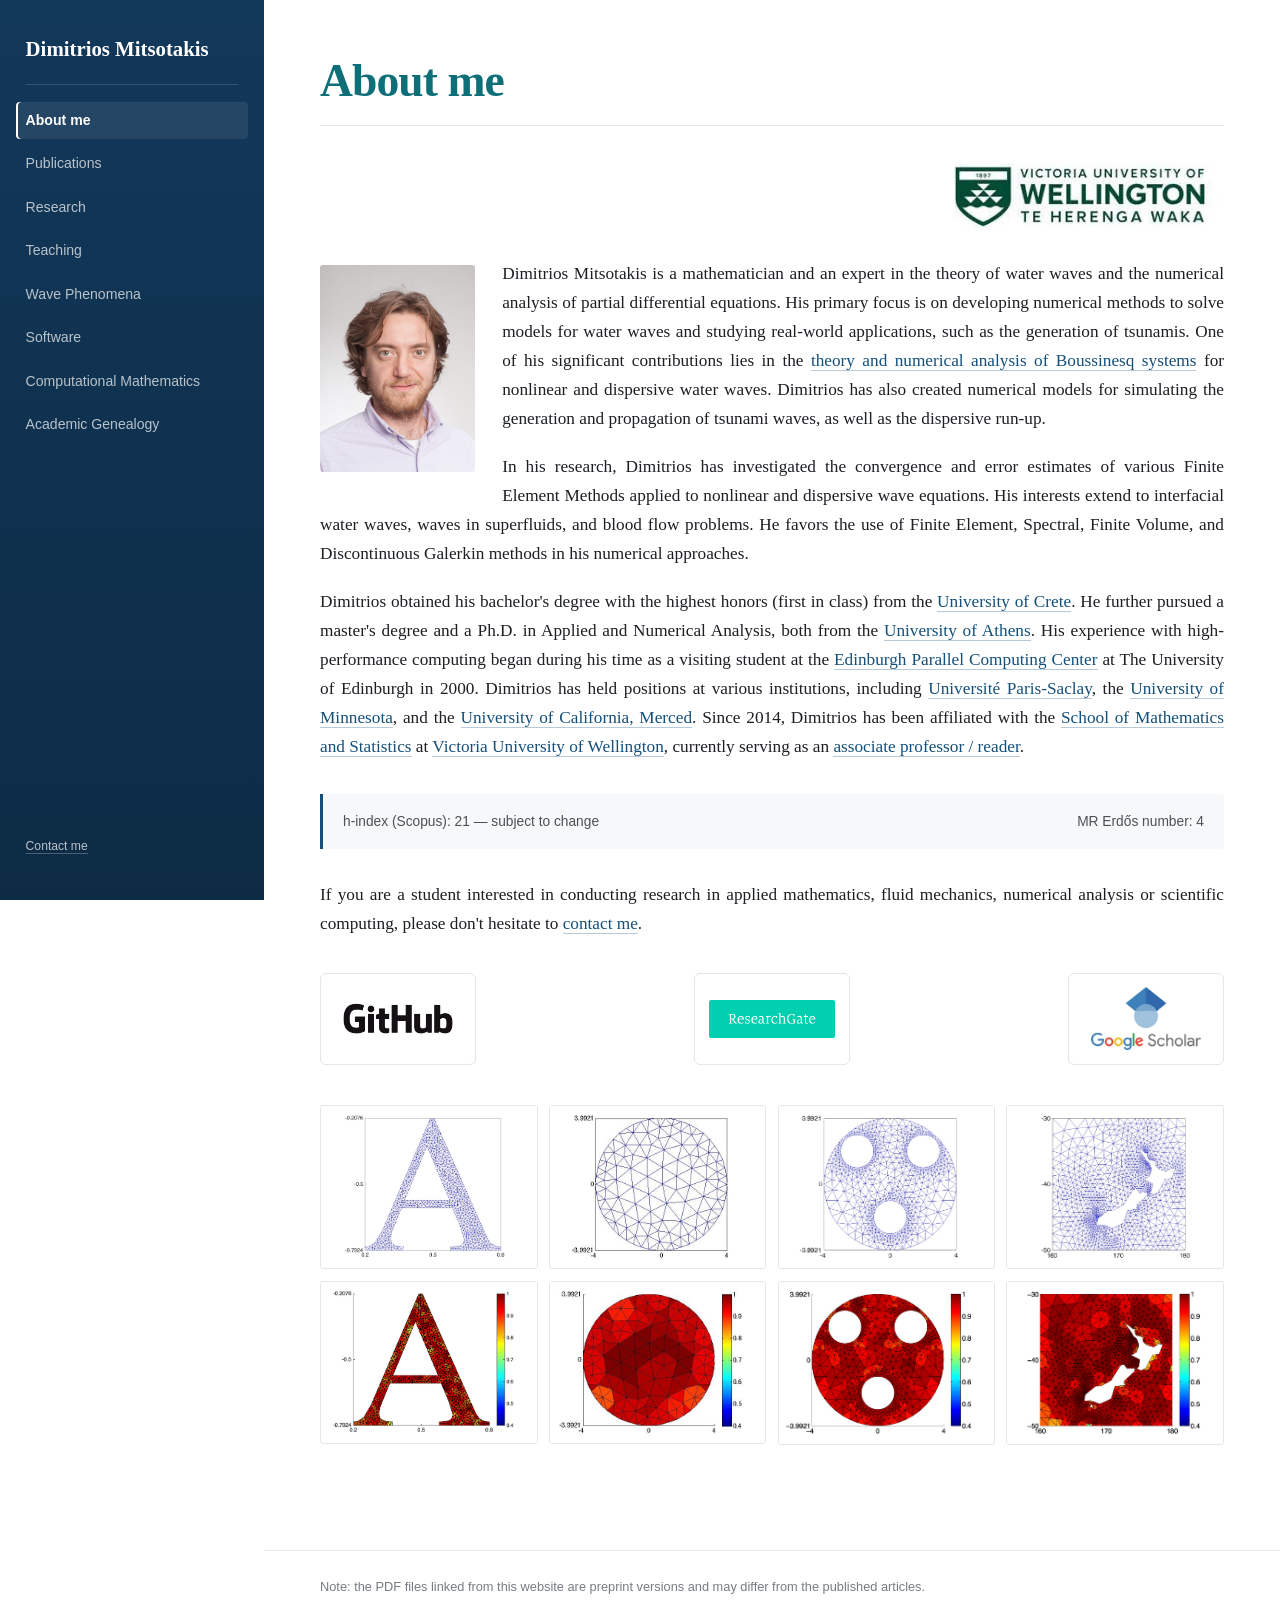
<file: index.html>
<!DOCTYPE html>
<html lang="en">
<head>
<meta charset="utf-8">
<meta name="viewport" content="width=device-width, initial-scale=1">
<title>Dimitrios Mitsotakis</title>
<meta name="description" content="Dimitrios Mitsotakis is a mathematician and an expert in the theory of water waves and the numerical analysis of partial differential equations.">
<meta property="og:title" content="Dimitrios Mitsotakis">
<meta property="og:type" content="website">
<meta property="og:description" content="Mathematician working on the theory of water waves and the numerical analysis of partial differential equations.">
<link rel="canonical" href="https://www.dmitsotakis.com/">
<link rel="stylesheet" href="assets/css/style.css">
</head>
<body>
<a class="skip" href="#main">Skip to main content</a>

<div class="layout">

  <header class="sidebar">
    <div class="sidebar-inner">
      <p class="sidebar-brand"><a href="/">Dimitrios Mitsotakis</a></p>
      <button class="nav-toggle" aria-expanded="false" aria-controls="sitenav">Menu</button>
      <hr>
      <nav class="site-nav" id="sitenav" aria-label="Main">
        <ul>
          <li><a href="/" aria-current="page">About me</a></li>
          <li><a href="publications.html">Publications</a></li>
          <li><a href="research.html">Research</a></li>
          <li><a href="teaching.html">Teaching</a></li>
          <li><a href="wave-phenomena.html">Wave Phenomena</a></li>
          <li><a href="software.html">Software</a></li>
          <li><a href="computational-mathematics.html">Computational Mathematics</a></li>
          <li><a href="academic-genealogy.html">Academic Genealogy</a></li>
        </ul>
      </nav>
      <div class="sidebar-foot">
        <p><a href="mailto:dmitsot@gmail.com">Contact me</a></p>
      </div>
    </div>
  </header>

  <div class="main-col">
    <main id="main" class="content">

      <header class="page-head">
        <h1 class="page-title">About me</h1>
      </header>

  <a class="vuw-logo" href="https://www.wgtn.ac.nz" target="_blank" rel="noopener">
    <img src="assets/images/about-vuw-logo.png"
         alt="Victoria University of Wellington &mdash; Te Herenga Waka">
  </a>

  <img class="portrait" src="assets/images/about-portrait.jpg" alt="Dimitrios Mitsotakis">

  <p>Dimitrios Mitsotakis is a mathematician and an expert in the theory of water waves
  and the numerical analysis of partial differential equations. His primary focus is on
  developing numerical methods to solve models for water waves and studying real-world
  applications, such as the generation of tsunamis. One of his significant contributions
  lies in the <a href="wave-phenomena.html">theory and numerical analysis of Boussinesq
  systems</a> for nonlinear and dispersive water waves. Dimitrios has also created
  numerical models for simulating the generation and propagation of tsunami waves, as
  well as the dispersive run-up.</p>

  <p>In his research, Dimitrios has investigated the convergence and error estimates of
  various Finite Element Methods applied to nonlinear and dispersive wave equations. His
  interests extend to interfacial water waves, waves in superfluids, and blood flow
  problems. He favors the use of Finite Element, Spectral, Finite Volume, and
  Discontinuous Galerkin methods in his numerical approaches.</p>

  <p>Dimitrios obtained his bachelor's degree with the highest honors (first in class)
  from the <a href="https://www.uoc.gr/en/home/" target="_blank" rel="noopener">University of Crete</a>. He further pursued a
  master's degree and a Ph.D. in Applied and Numerical Analysis, both from the
  <a href="http://en.uoa.gr" target="_blank" rel="noopener">University of Athens</a>. His experience with
  high-performance computing began during his time as a visiting student at the
  <a href="http://www.epcc.ed.ac.uk" target="_blank" rel="noopener">Edinburgh Parallel Computing Center</a> at The
  University of Edinburgh in 2000. Dimitrios has held positions at various institutions,
  including <a href="https://www.universite-paris-saclay.fr/en" target="_blank" rel="noopener">Universit&eacute;
  Paris-Saclay</a>, the <a href="http://www.ima.umn.edu/" target="_blank" rel="noopener">University of Minnesota</a>, and
  the <a href="http://appliedmath.ucmerced.edu/" target="_blank" rel="noopener">University of California, Merced</a>.
  Since 2014, Dimitrios has been affiliated with the
  <a href="http://www.victoria.ac.nz/sms" target="_blank" rel="noopener">School of Mathematics and Statistics</a> at
  <a href="http://www.victoria.ac.nz" target="_blank" rel="noopener">Victoria University of Wellington</a>, currently
  serving as an
  <a href="https://en.wikipedia.org/wiki/Reader_%28academic_rank%29" target="_blank" rel="noopener">associate
  professor / reader</a>.</p>

  <div class="facts">
    <p>h-index (Scopus): 21 &mdash; subject to change</p>
    <p>MR Erd&#337;s number: 4</p>
  </div>

  <p>If you are a student interested in conducting research in applied mathematics,
  fluid mechanics, numerical analysis or scientific computing, please don't hesitate to
  <a href="mailto:dmitsot@gmail.com">contact me</a>.</p>

  <ul class="badges">
    <li>
      <a href="https://github.com/dmitsot" aria-label="GitHub profile" target="_blank" rel="noopener">
        <img src="assets/images/about-github.png" alt="GitHub">
      </a>
    </li>
    <li>
      <a href="https://www.researchgate.net/profile/Dimitrios-Mitsotakis"
         aria-label="ResearchGate profile" target="_blank" rel="noopener">
        <img src="assets/images/about-researchgate.png" alt="ResearchGate">
      </a>
    </li>
    <li>
      <a href="http://scholar.google.com/citations?user=UX5GB5EAAAAJ&amp;hl=en"
         aria-label="Google Scholar profile" target="_blank" rel="noopener">
        <img src="assets/images/about-scholar.png" alt="Google Scholar">
      </a>
    </li>
  </ul>

  <figure>
    <div class="figure-grid">
      <img src="assets/images/about-poseidon.png" alt="Unstructured mesh on a letter-A domain">
      <img src="assets/images/about-01.png" alt="Unstructured mesh on a disc">
      <img src="assets/images/about-02.png" alt="Unstructured mesh on a perforated disc">
      <img src="assets/images/about-03.png" alt="Unstructured mesh over New Zealand">
      <img src="assets/images/about-04.png" alt="Computed solution on the letter-A domain">
      <img src="assets/images/about-05.png" alt="Computed solution on the disc">
      <img src="assets/images/about-06.png" alt="Computed solution on the perforated disc">
      <img src="assets/images/about-07.png" alt="Computed solution over New Zealand">
    </div>
  </figure>

    </main>

    <footer class="site-footer">
      <div class="footer-inner">
        <p>Note: the PDF files linked from this website are preprint versions and may
        differ from the published articles.</p>
      </div>
    </footer>
  </div>

</div>

<script>
(function () {
  var btn = document.querySelector('.nav-toggle');
  var nav = document.getElementById('sitenav');
  if (!btn || !nav) return;
  btn.addEventListener('click', function () {
    var open = nav.classList.toggle('open');
    btn.setAttribute('aria-expanded', open ? 'true' : 'false');
  });
})();

/* If an image is missing, show a note rather than a broken icon. */
document.addEventListener('error', function (e) {
  var img = e.target;
  if (!img || img.tagName !== 'IMG' || img.dataset.handled) return;
  img.dataset.handled = '1';
  var note = document.createElement('span');
  note.className = 'asset-missing';
  note.textContent = 'Image not found: ' + img.getAttribute('src');
  img.replaceWith(note);
}, true);
</script>

<!-- Default Statcounter code for github site dmitsotakis
https://www.dmitsotakis.com -->
<script type="text/javascript">
var sc_project=11967108; 
var sc_invisible=1; 
var sc_security="84ab1a4d"; 
</script>
<script type="text/javascript"
src="https://www.statcounter.com/counter/counter.js"
async></script>
<noscript><div class="statcounter"><a title="Web Analytics"
href="https://statcounter.com/" target="_blank"><img
class="statcounter"
src="https://c.statcounter.com/11967108/0/84ab1a4d/1/"
alt="Web Analytics"
referrerPolicy="no-referrer-when-downgrade"></a></div></noscript>
<!-- End of Statcounter Code -->
</body>
</html>
</file>
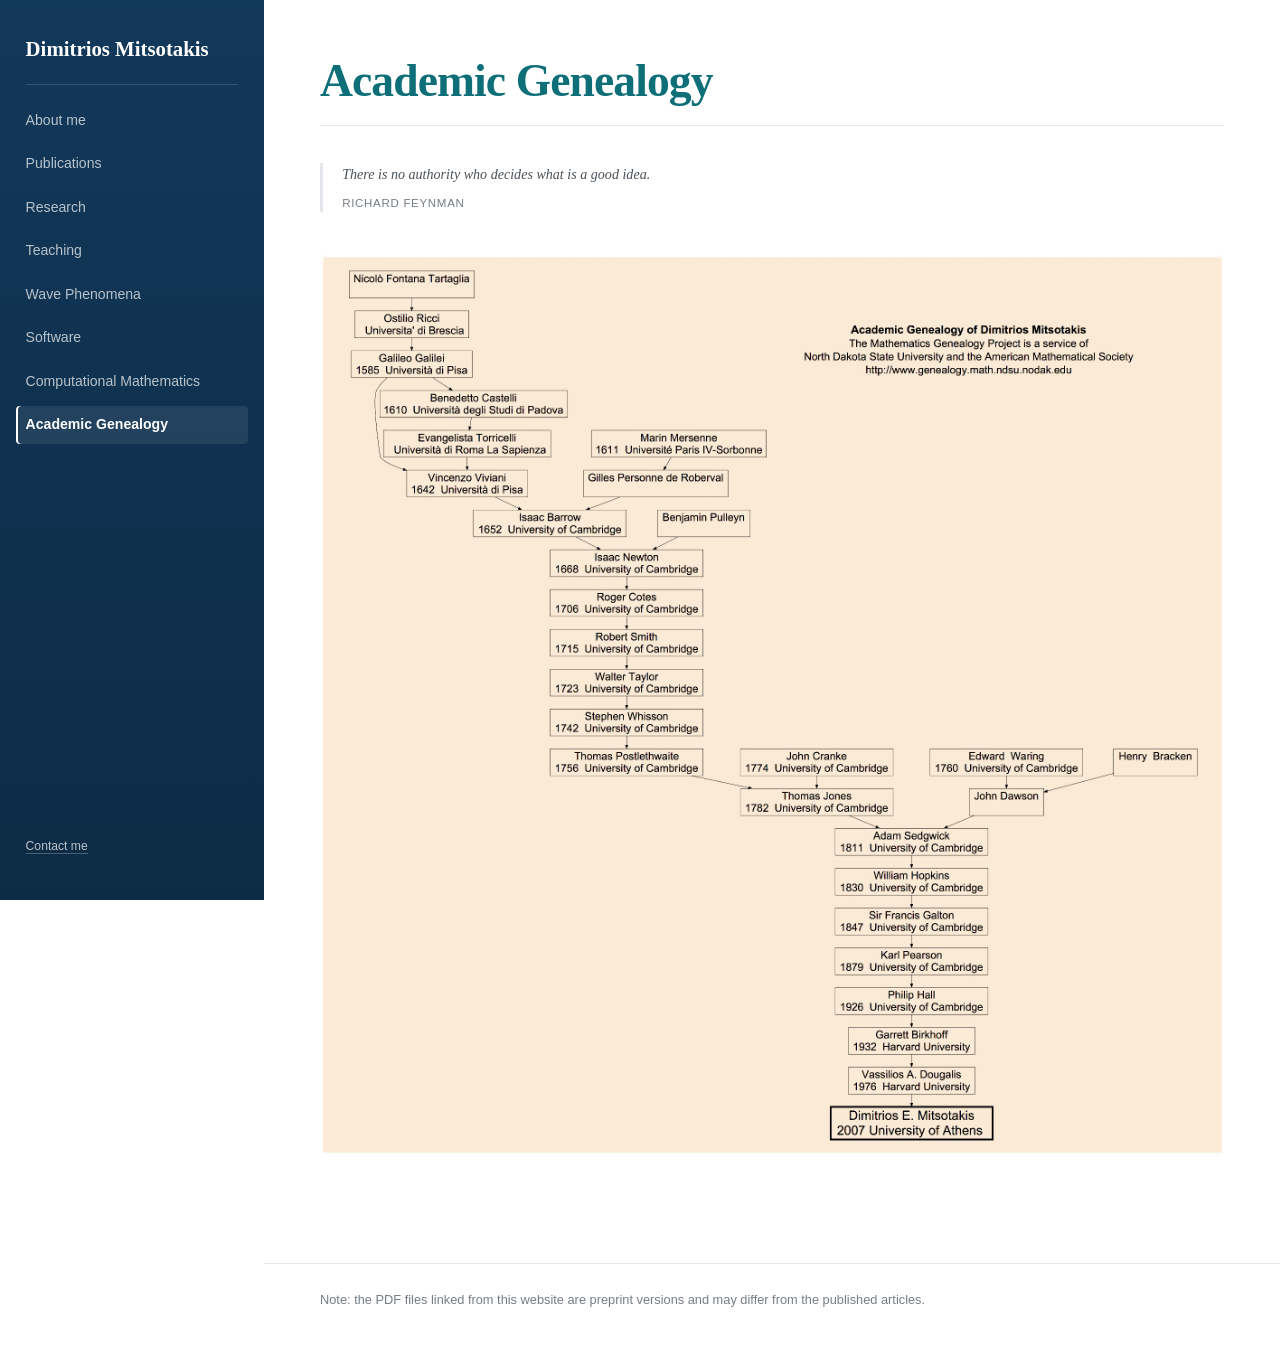
<file: academic-genealogy.html>
<!DOCTYPE html>
<html lang="en">
<head>
<meta charset="utf-8">
<meta name="viewport" content="width=device-width, initial-scale=1">
<title>Academic Genealogy &middot; Dimitrios Mitsotakis</title>
<meta name="description" content="Academic genealogy of Dimitrios Mitsotakis.">
<meta property="og:title" content="Dimitrios Mitsotakis &ndash; Academic Genealogy">
<meta property="og:type" content="website">
<meta property="og:description" content="Academic genealogy of Dimitrios Mitsotakis.">
<link rel="canonical" href="https://www.dmitsotakis.com/academic-genealogy.html">
<link rel="stylesheet" href="assets/css/style.css">
</head>
<body>
<a class="skip" href="#main">Skip to main content</a>

<div class="layout">

  <header class="sidebar">
    <div class="sidebar-inner">
      <p class="sidebar-brand"><a href="/">Dimitrios Mitsotakis</a></p>
      <button class="nav-toggle" aria-expanded="false" aria-controls="sitenav">Menu</button>
      <hr>
      <nav class="site-nav" id="sitenav" aria-label="Main">
        <ul>
          <li><a href="/">About me</a></li>
        <li><a href="publications.html">Publications</a></li>
        <li><a href="research.html">Research</a></li>
        <li><a href="teaching.html">Teaching</a></li>
        <li><a href="wave-phenomena.html">Wave Phenomena</a></li>
        <li><a href="software.html">Software</a></li>
        <li><a href="computational-mathematics.html">Computational Mathematics</a></li>
        <li><a href="academic-genealogy.html" aria-current="page">Academic Genealogy</a></li>
        </ul>
      </nav>
      <div class="sidebar-foot">
        <p><a href="mailto:dmitsot@gmail.com">Contact me</a></p>
      </div>
    </div>
  </header>

  <div class="main-col">
    <main id="main" class="content">

      <header class="page-head">
        <h1 class="page-title">Academic Genealogy</h1>
      </header>

  <blockquote class="epigraph">
    <p>There is no authority who decides what is a good idea.</p>
    <cite>Richard Feynman</cite>
  </blockquote>

  <figure>
    <img src="assets/images/academic-genealogy.png"
         alt="Academic genealogy tree of Dimitrios Mitsotakis">
  </figure>
    </main>

    <footer class="site-footer">
      <div class="footer-inner">
        <p>Note: the PDF files linked from this website are preprint versions and may
        differ from the published articles.</p>
      </div>
    </footer>
  </div>

</div>

<script>
(function () {
  var btn = document.querySelector('.nav-toggle');
  var nav = document.getElementById('sitenav');
  if (!btn || !nav) return;
  btn.addEventListener('click', function () {
    var open = nav.classList.toggle('open');
    btn.setAttribute('aria-expanded', open ? 'true' : 'false');
  });
})();

/* Until assets/images/ is populated, show a note instead of a broken image. */
document.addEventListener('error', function (e) {
  var img = e.target;
  if (!img || img.tagName !== 'IMG' || img.dataset.handled) return;
  img.dataset.handled = '1';
  var note = document.createElement('span');
  note.className = 'asset-missing';
  note.textContent = 'Image not downloaded yet: ' + img.getAttribute('src');
  img.replaceWith(note);
}, true);
</script>

<!-- Default Statcounter code for github site dmitsotakis
https://www.dmitsotakis.com -->
<script type="text/javascript">
var sc_project=11967108; 
var sc_invisible=1; 
var sc_security="84ab1a4d"; 
</script>
<script type="text/javascript"
src="https://www.statcounter.com/counter/counter.js"
async></script>
<noscript><div class="statcounter"><a title="Web Analytics"
href="https://statcounter.com/" target="_blank"><img
class="statcounter"
src="https://c.statcounter.com/11967108/0/84ab1a4d/1/"
alt="Web Analytics"
referrerPolicy="no-referrer-when-downgrade"></a></div></noscript>
<!-- End of Statcounter Code -->
</body>
</html>
</file>
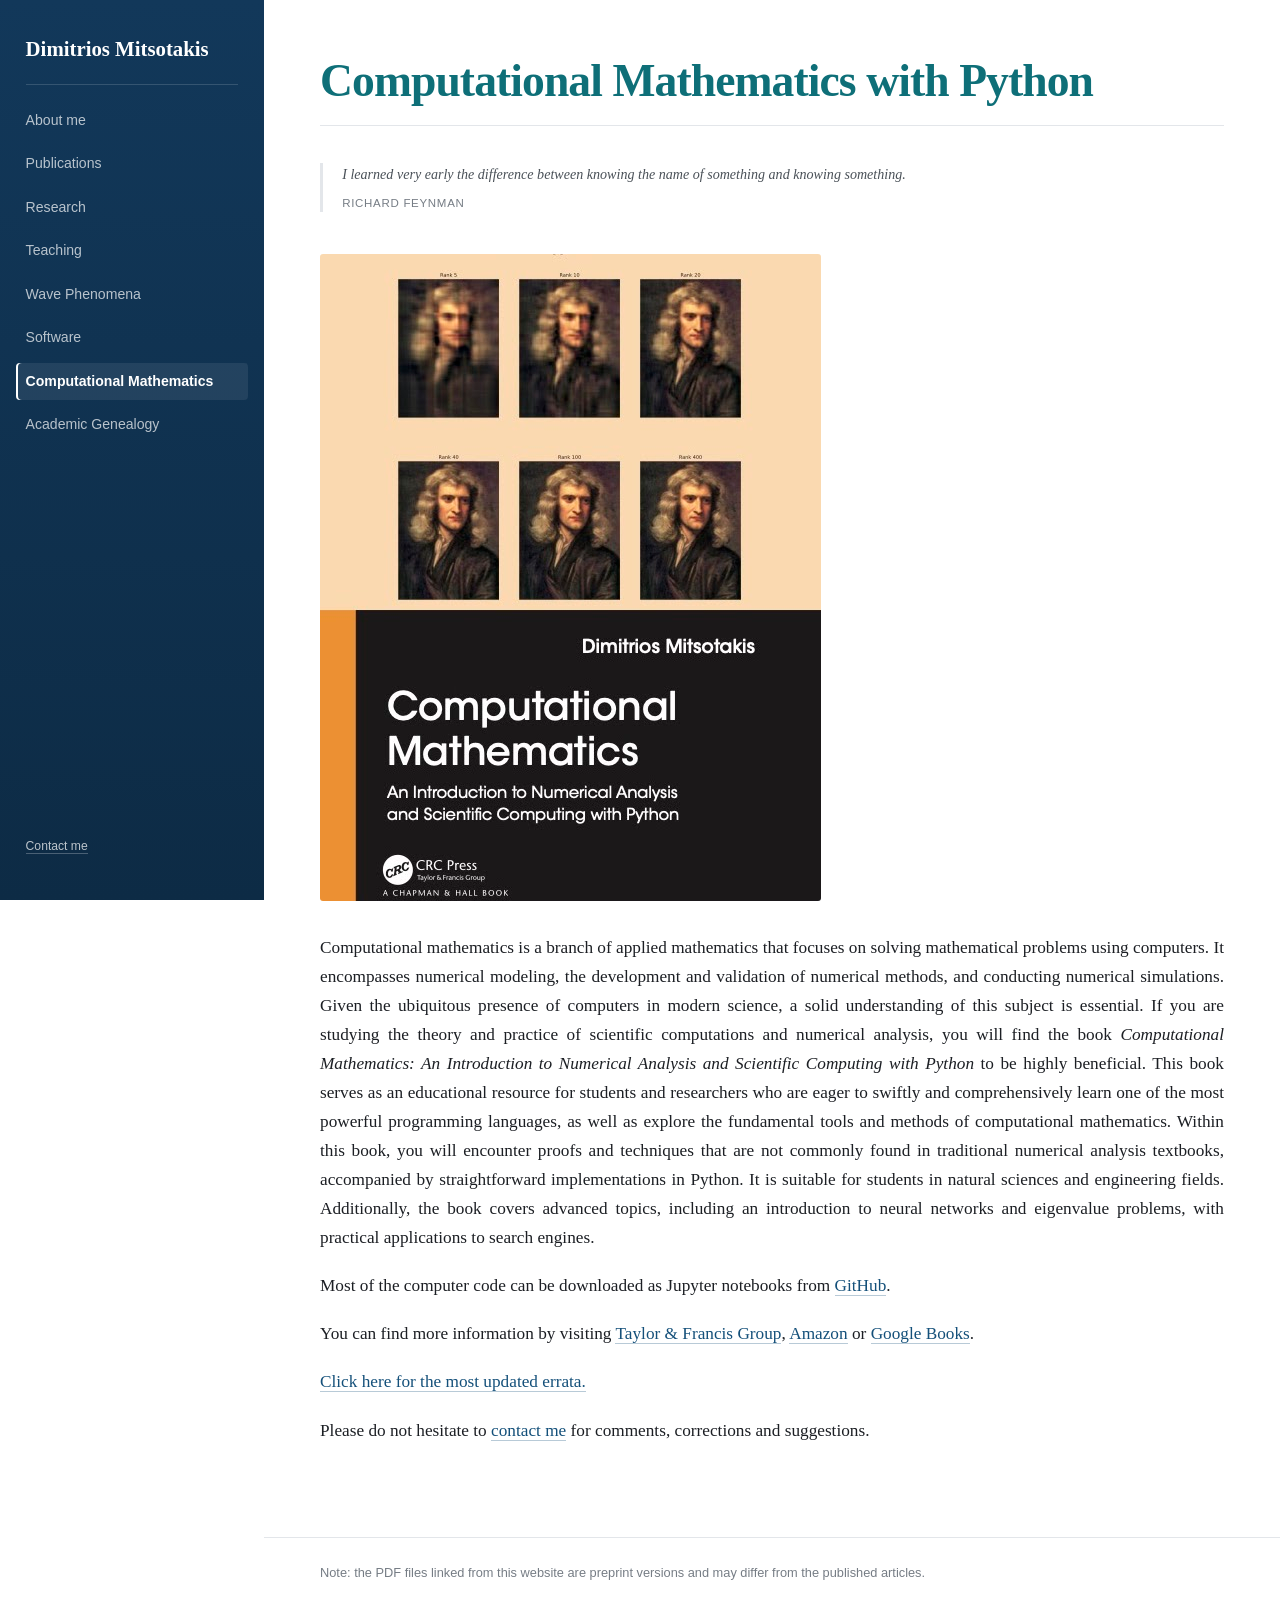
<file: computational-mathematics.html>
<!DOCTYPE html>
<html lang="en">
<head>
<meta charset="utf-8">
<meta name="viewport" content="width=device-width, initial-scale=1">
<title>Computational Mathematics &middot; Dimitrios Mitsotakis</title>
<meta name="description" content="Computational Mathematics: An Introduction to Numerical Analysis and Scientific Computing with Python.">
<meta property="og:title" content="Dimitrios Mitsotakis &ndash; Computational Mathematics">
<meta property="og:type" content="website">
<meta property="og:description" content="Computational Mathematics: An Introduction to Numerical Analysis and Scientific Computing with Python.">
<link rel="canonical" href="https://www.dmitsotakis.com/computational-mathematics.html">
<link rel="stylesheet" href="assets/css/style.css">
</head>
<body>
<a class="skip" href="#main">Skip to main content</a>

<div class="layout">

  <header class="sidebar">
    <div class="sidebar-inner">
      <p class="sidebar-brand"><a href="/">Dimitrios Mitsotakis</a></p>
      <button class="nav-toggle" aria-expanded="false" aria-controls="sitenav">Menu</button>
      <hr>
      <nav class="site-nav" id="sitenav" aria-label="Main">
        <ul>
          <li><a href="/">About me</a></li>
        <li><a href="publications.html">Publications</a></li>
        <li><a href="research.html">Research</a></li>
        <li><a href="teaching.html">Teaching</a></li>
        <li><a href="wave-phenomena.html">Wave Phenomena</a></li>
        <li><a href="software.html">Software</a></li>
        <li><a href="computational-mathematics.html" aria-current="page">Computational Mathematics</a></li>
        <li><a href="academic-genealogy.html">Academic Genealogy</a></li>
        </ul>
      </nav>
      <div class="sidebar-foot">
        <p><a href="mailto:dmitsot@gmail.com">Contact me</a></p>
      </div>
    </div>
  </header>

  <div class="main-col">
    <main id="main" class="content">

      <header class="page-head">
        <h1 class="page-title">Computational Mathematics with Python</h1>
      </header>

  <blockquote class="epigraph">
    <p>I learned very early the difference between knowing the name of something and
    knowing something.</p>
    <cite>Richard Feynman</cite>
  </blockquote>

  <figure>
    <img src="assets/images/computational-mathematics-cover.png"
         alt="Cover of Computational Mathematics: An Introduction to Numerical Analysis and Scientific Computing with Python">
  </figure>

  <p>Computational mathematics is a branch of applied mathematics that focuses on solving
  mathematical problems using computers. It encompasses numerical modeling, the
  development and validation of numerical methods, and conducting numerical simulations.
  Given the ubiquitous presence of computers in modern science, a solid understanding of
  this subject is essential. If you are studying the theory and practice of scientific
  computations and numerical analysis, you will find the book <em>Computational
  Mathematics: An Introduction to Numerical Analysis and Scientific Computing with
  Python</em> to be highly beneficial. This book serves as an educational resource for
  students and researchers who are eager to swiftly and comprehensively learn one of the
  most powerful programming languages, as well as explore the fundamental tools and
  methods of computational mathematics. Within this book, you will encounter proofs and
  techniques that are not commonly found in traditional numerical analysis textbooks,
  accompanied by straightforward implementations in Python. It is suitable for students
  in natural sciences and engineering fields. Additionally, the book covers advanced
  topics, including an introduction to neural networks and eigenvalue problems, with
  practical applications to search engines.</p>

  <p>Most of the computer code can be downloaded as Jupyter notebooks from
  <a href="https://github.com/dmitsot/computational_mathematics" target="_blank" rel="noopener">GitHub</a>.</p>

  <p>You can find more information by visiting
  <a href="https://www.routledge.com/Computational-Mathematics-An-introduction-to-Numerical-Analysis-and-Scientific/Mitsotakis/p/book/9781032262390" target="_blank" rel="noopener">Taylor
  &amp; Francis Group</a>,
  <a href="https://www.amazon.com/Computational-Mathematics-introduction-Numerical-Scientific/dp/1032262397" target="_blank" rel="noopener">Amazon</a>
  or
  <a href="https://www.google.co.nz/books/edition/Computational_Mathematics/V3DBEAAAQBAJ?hl=en&amp;gbpv=0" target="_blank" rel="noopener">Google
  Books</a>.</p>

  <p><a href="assets/files/errata.pdf" target="_blank" rel="noopener">Click
  here for the most updated errata.</a></p>

  <p>Please do not hesitate to
  <a href="mailto:dmitsot@gmail.com">contact me</a> for comments, corrections and
  suggestions.</p>
    </main>

    <footer class="site-footer">
      <div class="footer-inner">
        <p>Note: the PDF files linked from this website are preprint versions and may
        differ from the published articles.</p>
      </div>
    </footer>
  </div>

</div>

<script>
(function () {
  var btn = document.querySelector('.nav-toggle');
  var nav = document.getElementById('sitenav');
  if (!btn || !nav) return;
  btn.addEventListener('click', function () {
    var open = nav.classList.toggle('open');
    btn.setAttribute('aria-expanded', open ? 'true' : 'false');
  });
})();

/* Until assets/images/ is populated, show a note instead of a broken image. */
document.addEventListener('error', function (e) {
  var img = e.target;
  if (!img || img.tagName !== 'IMG' || img.dataset.handled) return;
  img.dataset.handled = '1';
  var note = document.createElement('span');
  note.className = 'asset-missing';
  note.textContent = 'Image not downloaded yet: ' + img.getAttribute('src');
  img.replaceWith(note);
}, true);
</script>

<!-- Default Statcounter code for github site dmitsotakis
https://www.dmitsotakis.com -->
<script type="text/javascript">
var sc_project=11967108; 
var sc_invisible=1; 
var sc_security="84ab1a4d"; 
</script>
<script type="text/javascript"
src="https://www.statcounter.com/counter/counter.js"
async></script>
<noscript><div class="statcounter"><a title="Web Analytics"
href="https://statcounter.com/" target="_blank"><img
class="statcounter"
src="https://c.statcounter.com/11967108/0/84ab1a4d/1/"
alt="Web Analytics"
referrerPolicy="no-referrer-when-downgrade"></a></div></noscript>
<!-- End of Statcounter Code -->
</body>
</html>
</file>
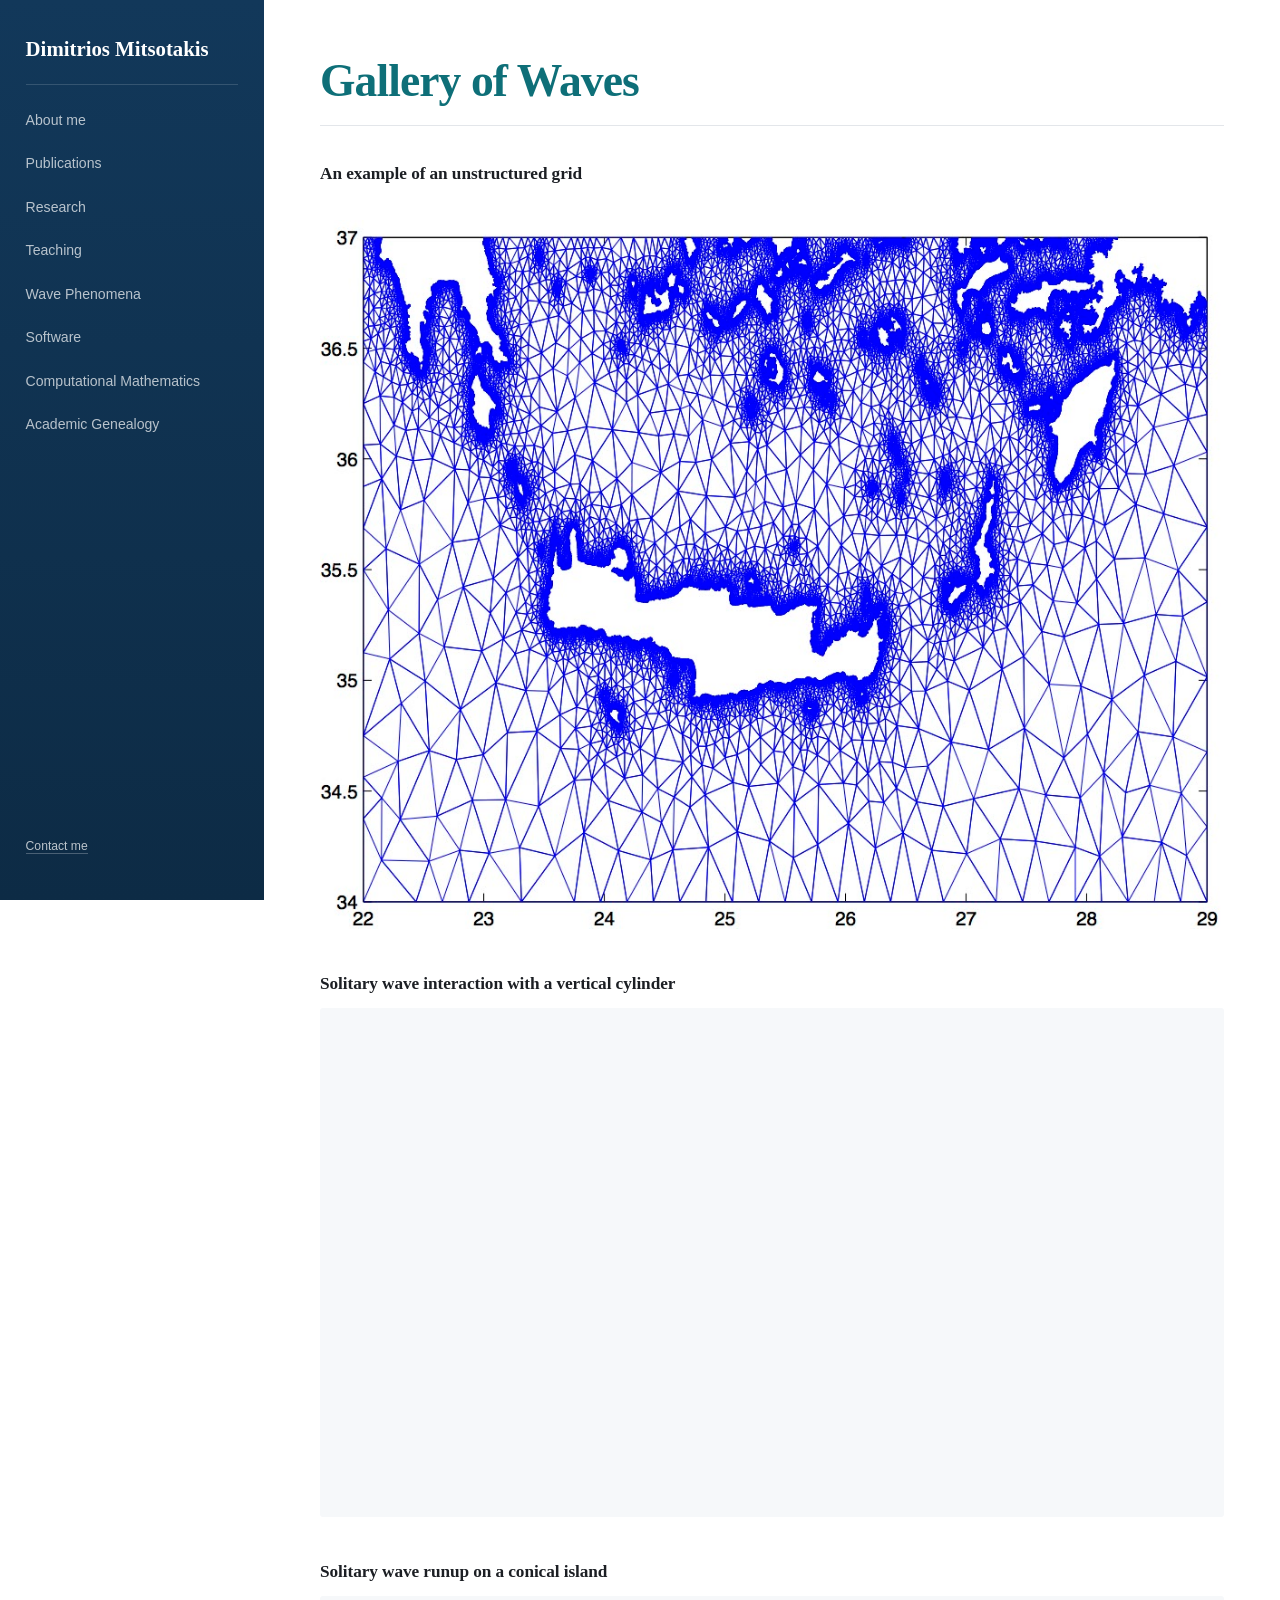
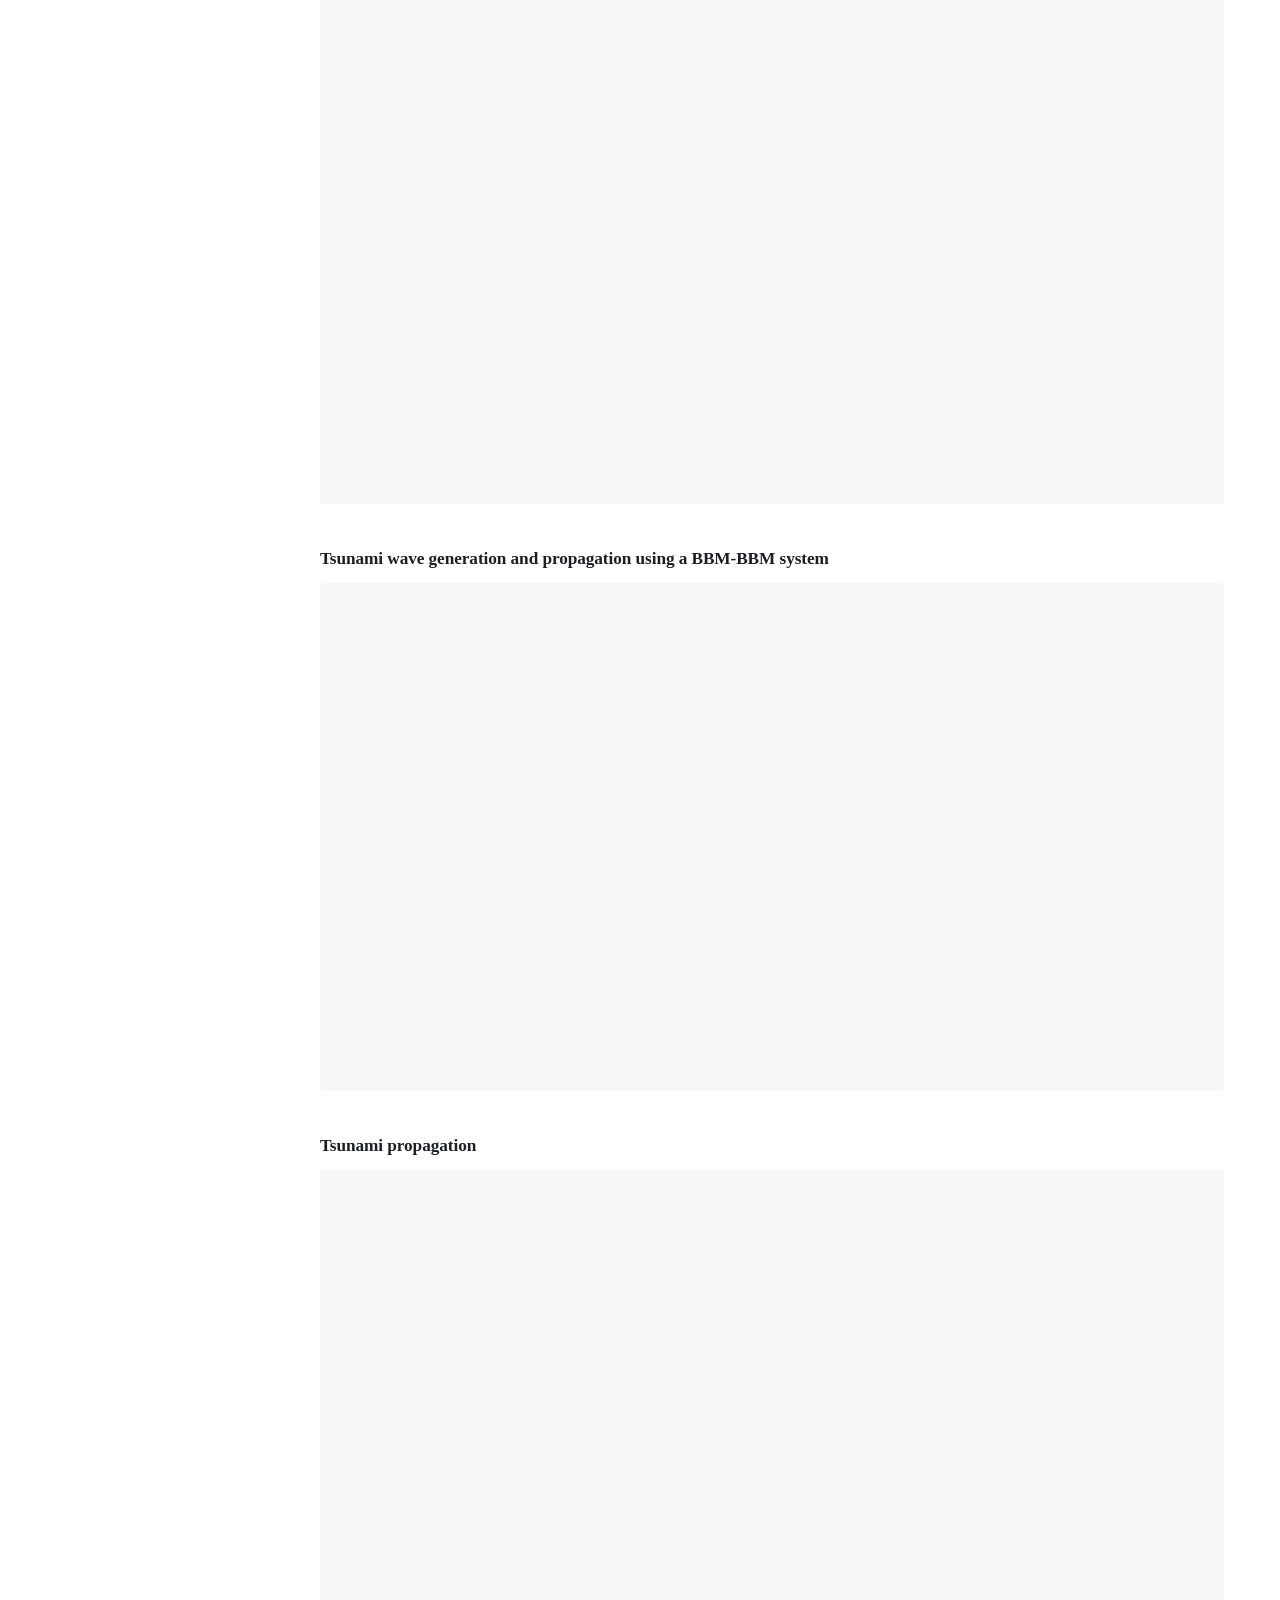
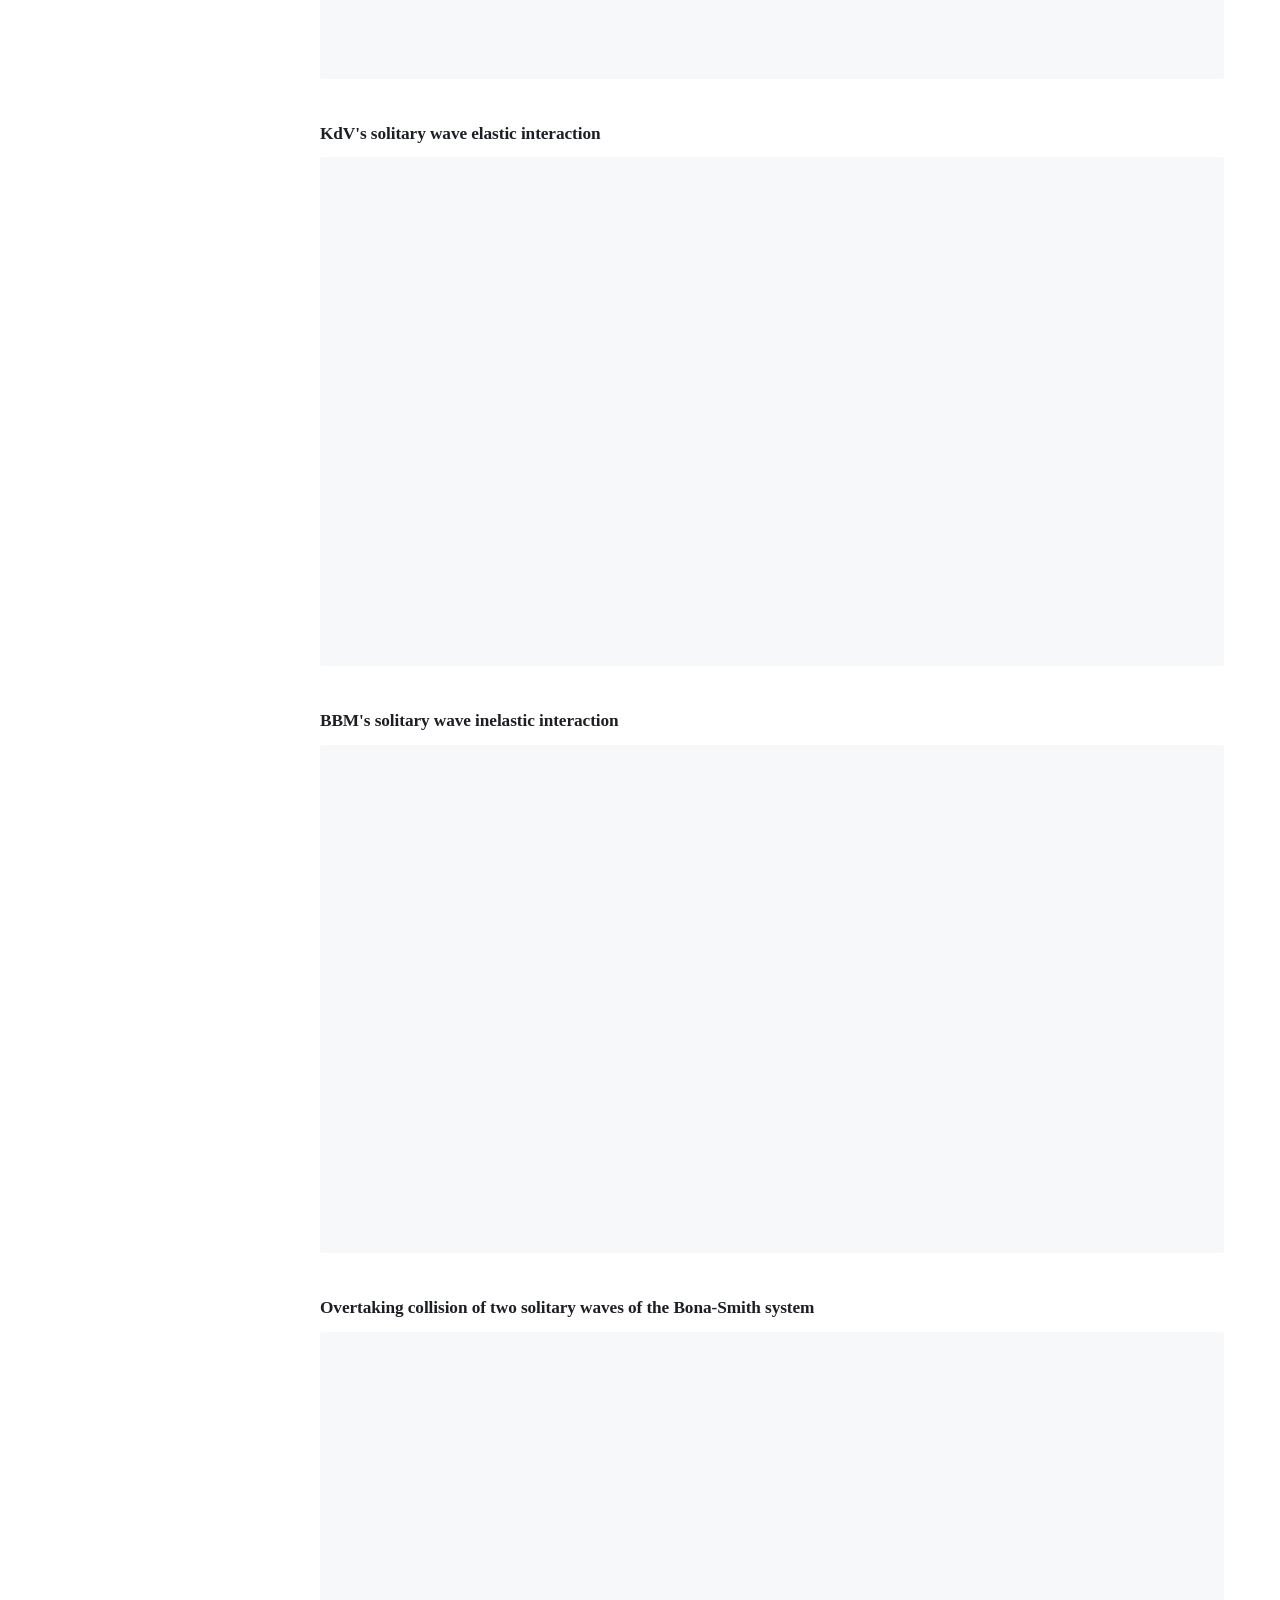
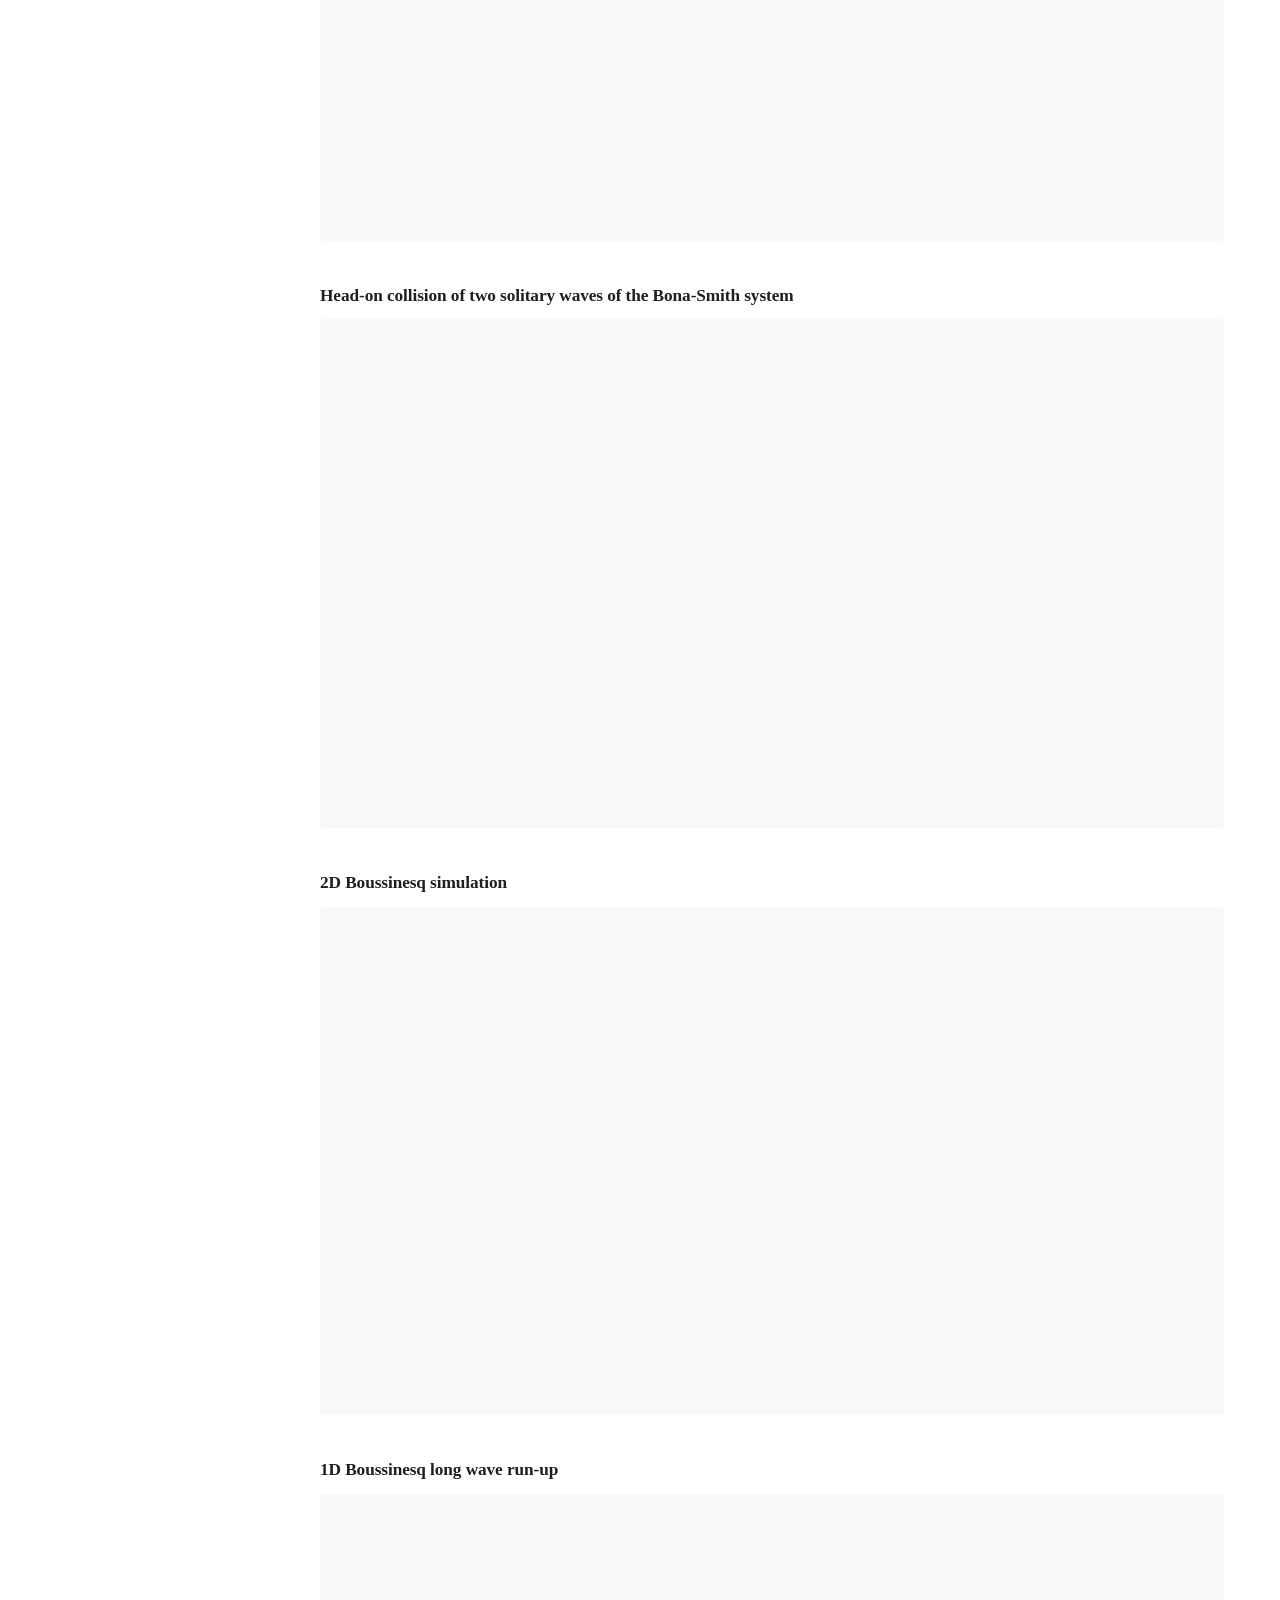
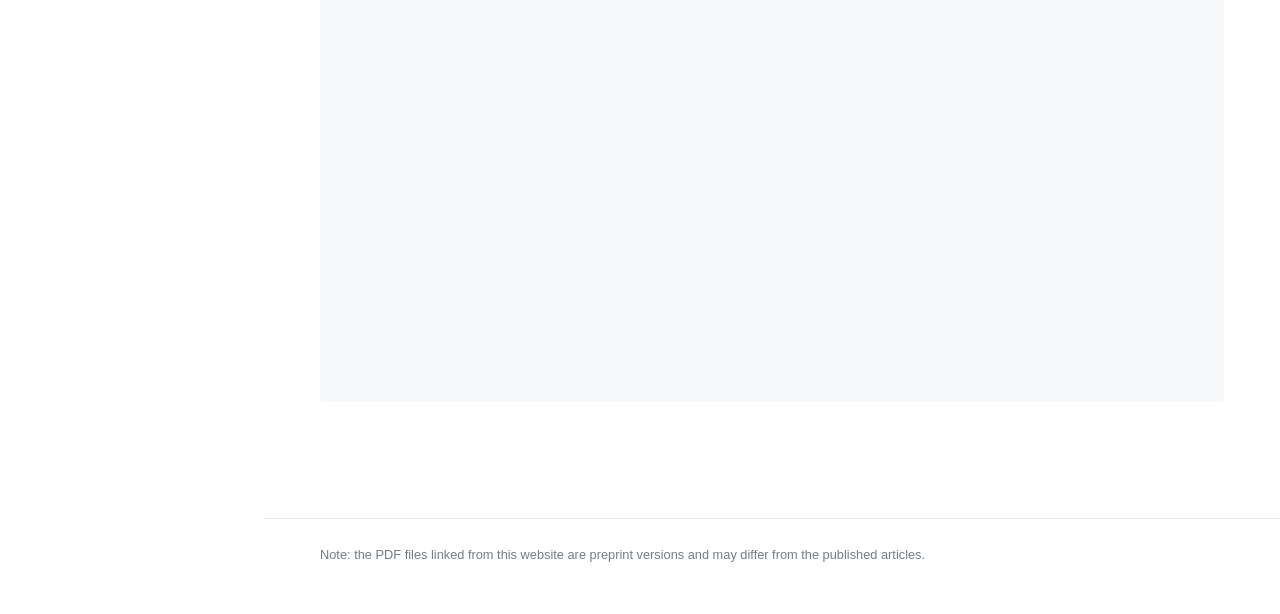
<file: gallery.html>
<!DOCTYPE html>
<html lang="en">
<head>
<meta charset="utf-8">
<meta name="viewport" content="width=device-width, initial-scale=1">
<title>Gallery of Waves &middot; Dimitrios Mitsotakis</title>
<meta name="description" content="Simulations of solitary waves, tsunami propagation and long-wave run-up.">
<meta property="og:title" content="Dimitrios Mitsotakis &ndash; Gallery of Waves">
<meta property="og:type" content="website">
<meta property="og:description" content="Simulations of solitary waves, tsunami propagation and long-wave run-up.">
<link rel="canonical" href="https://www.dmitsotakis.com/gallery.html">
<link rel="stylesheet" href="assets/css/style.css">
</head>
<body>
<a class="skip" href="#main">Skip to main content</a>

<div class="layout">

  <header class="sidebar">
    <div class="sidebar-inner">
      <p class="sidebar-brand"><a href="/">Dimitrios Mitsotakis</a></p>
      <button class="nav-toggle" aria-expanded="false" aria-controls="sitenav">Menu</button>
      <hr>
      <nav class="site-nav" id="sitenav" aria-label="Main">
        <ul>
          <li><a href="/">About me</a></li>
        <li><a href="publications.html">Publications</a></li>
        <li><a href="research.html">Research</a></li>
        <li><a href="teaching.html">Teaching</a></li>
        <li><a href="wave-phenomena.html">Wave Phenomena</a></li>
        <li><a href="software.html">Software</a></li>
        <li><a href="computational-mathematics.html">Computational Mathematics</a></li>
        <li><a href="academic-genealogy.html">Academic Genealogy</a></li>
        </ul>
      </nav>
      <div class="sidebar-foot">
        <p><a href="mailto:dmitsot@gmail.com">Contact me</a></p>
      </div>
    </div>
  </header>

  <div class="main-col">
    <main id="main" class="content">

      <header class="page-head">
        <h1 class="page-title">Gallery of Waves</h1>
      </header>

  <div class="gallery-item">
    <h2>An example of an unstructured grid</h2>
    <figure>
      <img src="assets/images/gallery-unstructured-grid.png"
           alt="An example of an unstructured computational grid">
    </figure>
  </div>

  <div class="gallery-item">
    <h2>Solitary wave interaction with a vertical cylinder</h2>
    <div class="video">
      <iframe src="https://www.youtube.com/embed/cINtT8slPuQ"
              title="Solitary wave interaction with vertical cylinder"
              loading="lazy" allowfullscreen
              allow="accelerometer; encrypted-media; gyroscope; picture-in-picture"></iframe>
    </div>
  </div>

  <div class="gallery-item">
    <h2>Solitary wave runup on a conical island</h2>
    <div class="video">
      <iframe src="https://www.youtube.com/embed/kwaM6_B9WKg"
              title="Solitary wave runup on a conical island"
              loading="lazy" allowfullscreen
              allow="accelerometer; encrypted-media; gyroscope; picture-in-picture"></iframe>
    </div>
  </div>

  <div class="gallery-item">
    <h2>Tsunami wave generation and propagation using a BBM-BBM system</h2>
    <div class="video">
      <iframe src="https://www.youtube.com/embed/tlyjtmd8Dvc"
              title="Tsunami wave generation and propagation using a BBM-BBM system"
              loading="lazy" allowfullscreen
              allow="accelerometer; encrypted-media; gyroscope; picture-in-picture"></iframe>
    </div>
  </div>

  <div class="gallery-item">
    <h2>Tsunami propagation</h2>
    <div class="video">
      <iframe src="https://www.youtube.com/embed/HBrtP_kEDzk"
              title="Tsunami propagation"
              loading="lazy" allowfullscreen
              allow="accelerometer; encrypted-media; gyroscope; picture-in-picture"></iframe>
    </div>
  </div>

  <div class="gallery-item">
    <h2>KdV's solitary wave elastic interaction</h2>
    <div class="video">
      <iframe src="https://www.youtube.com/embed/5oz3rxc7L6c"
              title="KdV solitary wave elastic interaction"
              loading="lazy" allowfullscreen
              allow="accelerometer; encrypted-media; gyroscope; picture-in-picture"></iframe>
    </div>
  </div>

  <div class="gallery-item">
    <h2>BBM's solitary wave inelastic interaction</h2>
    <div class="video">
      <iframe src="https://www.youtube.com/embed/JOcVTu59wFk"
              title="BBM solitary wave inelastic interaction"
              loading="lazy" allowfullscreen
              allow="accelerometer; encrypted-media; gyroscope; picture-in-picture"></iframe>
    </div>
  </div>

  <div class="gallery-item">
    <h2>Overtaking collision of two solitary waves of the Bona-Smith system</h2>
    <div class="video">
      <iframe src="https://www.youtube.com/embed/Bc-77-3f2hg"
              title="Overtaking collision of two solitary waves of the Bona-Smith system"
              loading="lazy" allowfullscreen
              allow="accelerometer; encrypted-media; gyroscope; picture-in-picture"></iframe>
    </div>
  </div>

  <div class="gallery-item">
    <h2>Head-on collision of two solitary waves of the Bona-Smith system</h2>
    <div class="video">
      <iframe src="https://www.youtube.com/embed/rNXnE_wv2So"
              title="Head-on collision of two solitary waves of the Bona-Smith system"
              loading="lazy" allowfullscreen
              allow="accelerometer; encrypted-media; gyroscope; picture-in-picture"></iframe>
    </div>
  </div>

  <div class="gallery-item">
    <h2>2D Boussinesq simulation</h2>
    <div class="video">
      <iframe src="https://www.youtube.com/embed/T-SB1cV6PsU"
              title="2D Boussinesq simulation"
              loading="lazy" allowfullscreen
              allow="accelerometer; encrypted-media; gyroscope; picture-in-picture"></iframe>
    </div>
  </div>

  <div class="gallery-item">
    <h2>1D Boussinesq long wave run-up</h2>
    <div class="video">
      <iframe src="https://www.youtube.com/embed/ewIYRNbIhVU"
              title="1D Boussinesq long wave run-up"
              loading="lazy" allowfullscreen
              allow="accelerometer; encrypted-media; gyroscope; picture-in-picture"></iframe>
    </div>
  </div>
    </main>

    <footer class="site-footer">
      <div class="footer-inner">
        <p>Note: the PDF files linked from this website are preprint versions and may
        differ from the published articles.</p>
      </div>
    </footer>
  </div>

</div>

<script>
(function () {
  var btn = document.querySelector('.nav-toggle');
  var nav = document.getElementById('sitenav');
  if (!btn || !nav) return;
  btn.addEventListener('click', function () {
    var open = nav.classList.toggle('open');
    btn.setAttribute('aria-expanded', open ? 'true' : 'false');
  });
})();

/* Until assets/images/ is populated, show a note instead of a broken image. */
document.addEventListener('error', function (e) {
  var img = e.target;
  if (!img || img.tagName !== 'IMG' || img.dataset.handled) return;
  img.dataset.handled = '1';
  var note = document.createElement('span');
  note.className = 'asset-missing';
  note.textContent = 'Image not downloaded yet: ' + img.getAttribute('src');
  img.replaceWith(note);
}, true);
</script>

<!-- Default Statcounter code for github site dmitsotakis
https://www.dmitsotakis.com -->
<script type="text/javascript">
var sc_project=11967108; 
var sc_invisible=1; 
var sc_security="84ab1a4d"; 
</script>
<script type="text/javascript"
src="https://www.statcounter.com/counter/counter.js"
async></script>
<noscript><div class="statcounter"><a title="Web Analytics"
href="https://statcounter.com/" target="_blank"><img
class="statcounter"
src="https://c.statcounter.com/11967108/0/84ab1a4d/1/"
alt="Web Analytics"
referrerPolicy="no-referrer-when-downgrade"></a></div></noscript>
<!-- End of Statcounter Code -->
</body>
</html>
</file>
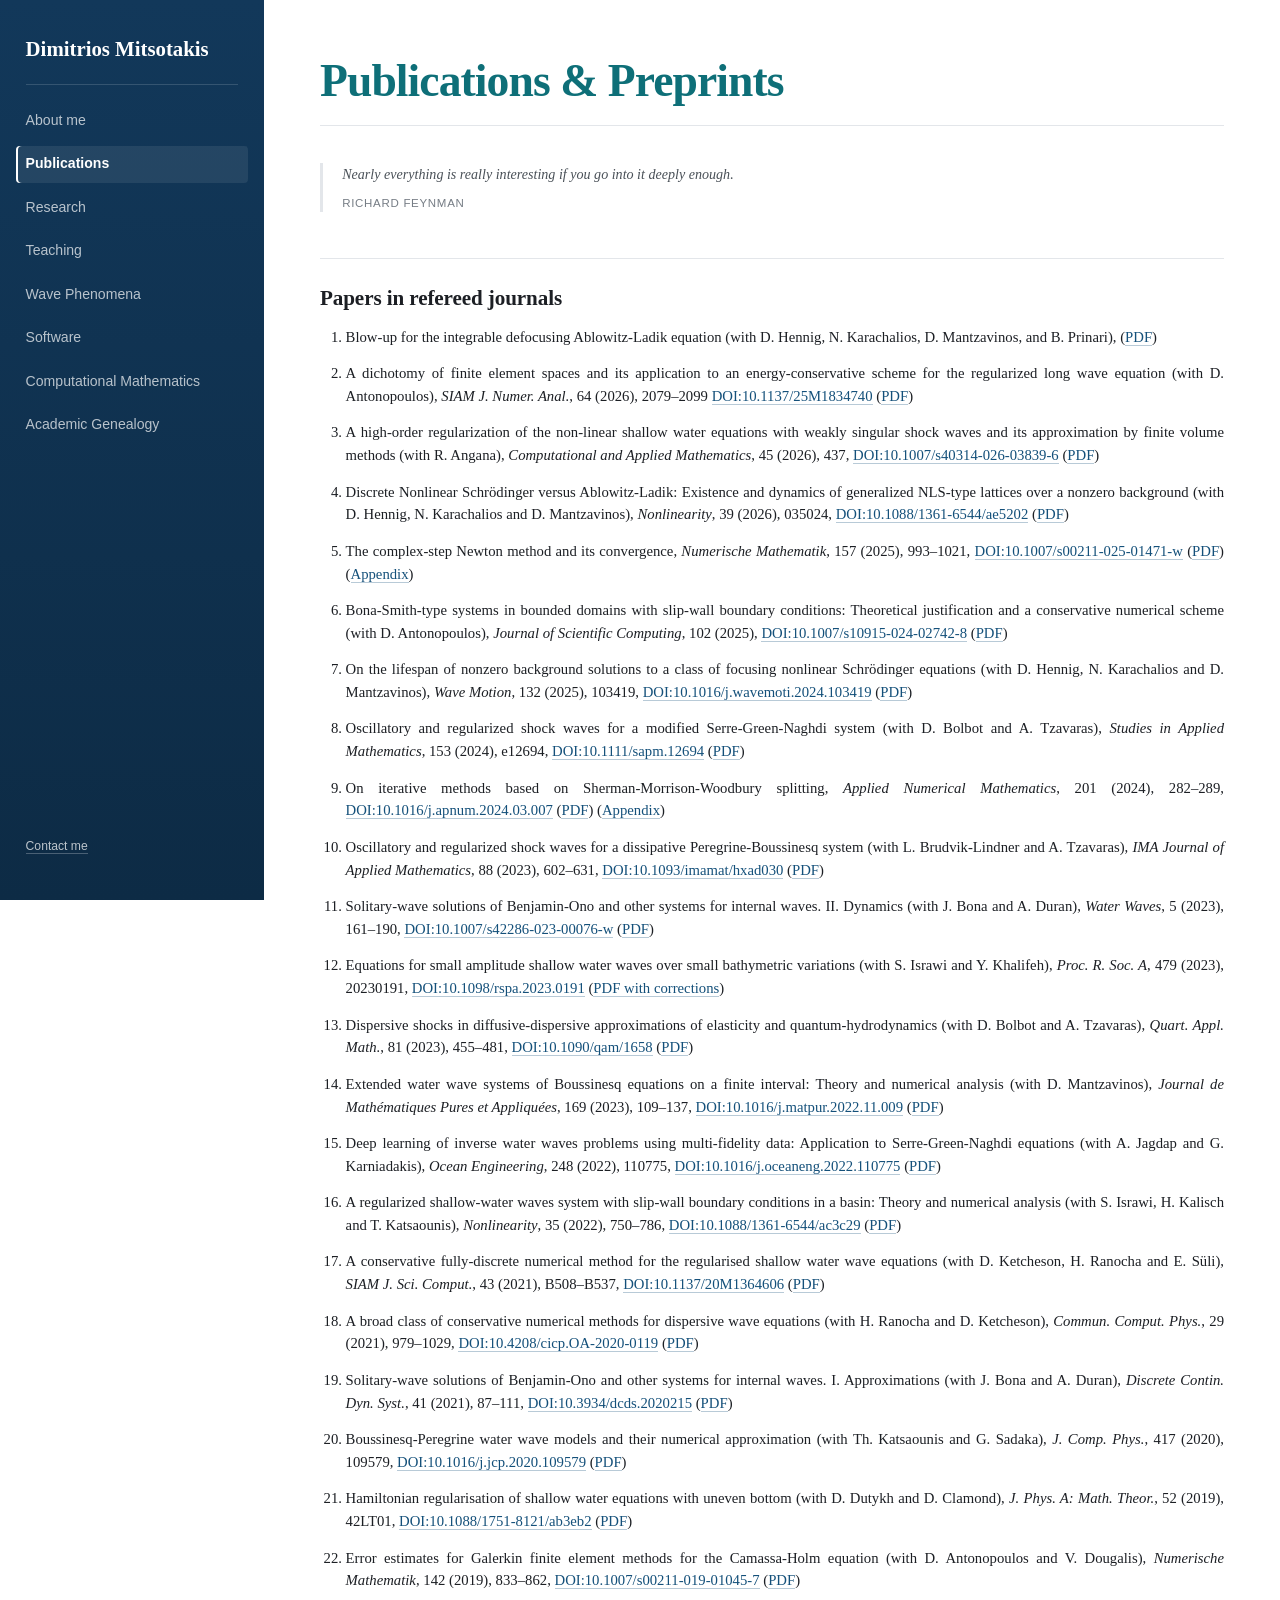
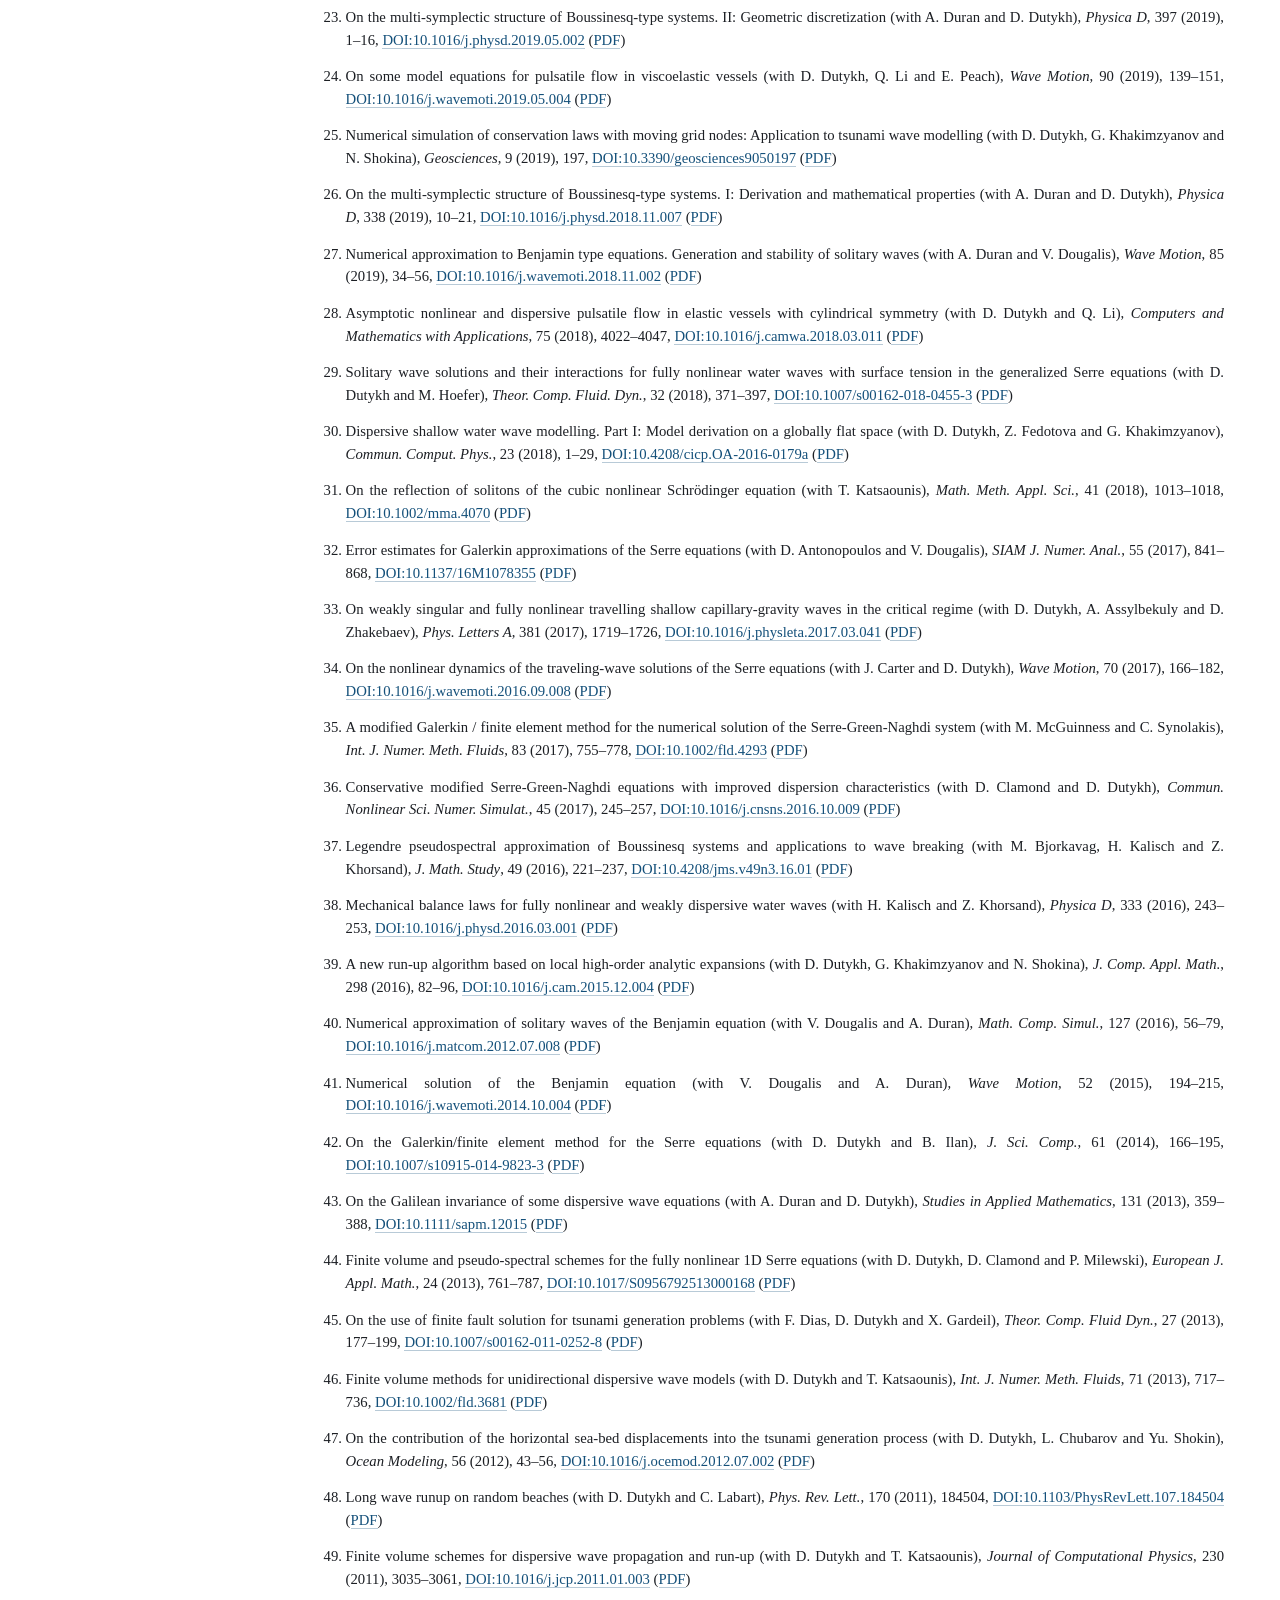
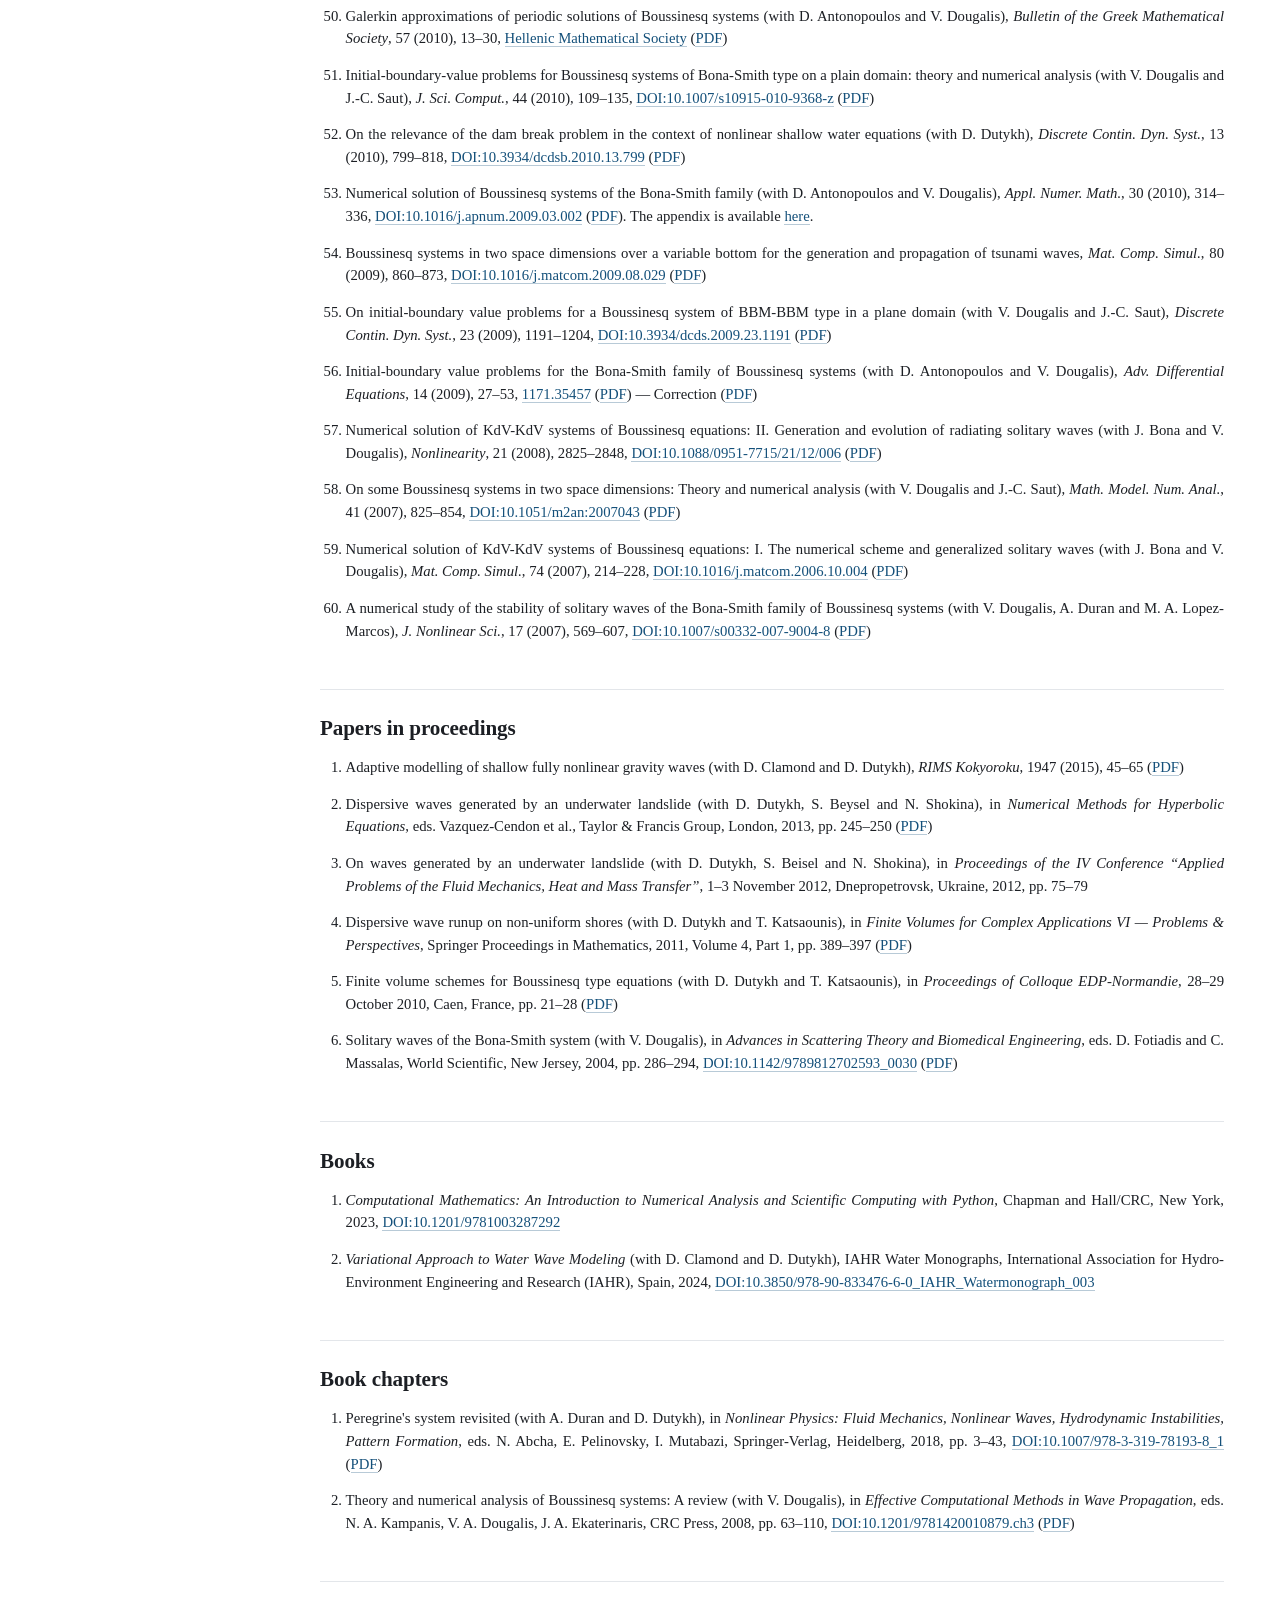
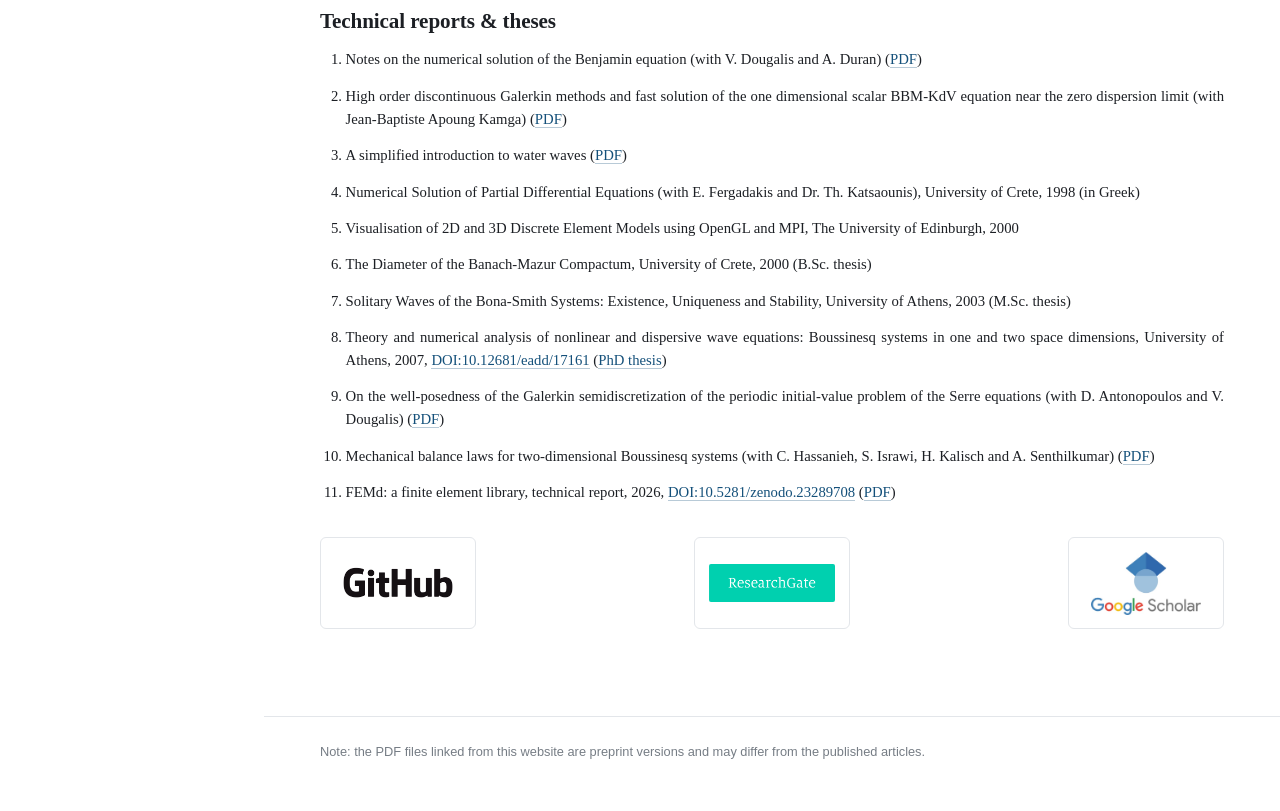
<file: publications.html>
<!DOCTYPE html>
<html lang="en">
<head>
<meta charset="utf-8">
<meta name="viewport" content="width=device-width, initial-scale=1">
<title>Publications and Preprints &middot; Dimitrios Mitsotakis</title>
<meta name="description" content="Journal articles, proceedings, books, book chapters and technical reports.">
<meta property="og:title" content="Dimitrios Mitsotakis &ndash; Publications and Preprints">
<meta property="og:type" content="website">
<meta property="og:description" content="Journal articles, proceedings, books, book chapters and technical reports.">
<link rel="canonical" href="https://www.dmitsotakis.com/publications.html">
<link rel="stylesheet" href="assets/css/style.css">
</head>
<body>
<a class="skip" href="#main">Skip to main content</a>

<div class="layout">

  <header class="sidebar">
    <div class="sidebar-inner">
      <p class="sidebar-brand"><a href="/">Dimitrios Mitsotakis</a></p>
      <button class="nav-toggle" aria-expanded="false" aria-controls="sitenav">Menu</button>
      <hr>
      <nav class="site-nav" id="sitenav" aria-label="Main">
        <ul>
          <li><a href="/">About me</a></li>
        <li><a href="publications.html" aria-current="page">Publications</a></li>
        <li><a href="research.html">Research</a></li>
        <li><a href="teaching.html">Teaching</a></li>
        <li><a href="wave-phenomena.html">Wave Phenomena</a></li>
        <li><a href="software.html">Software</a></li>
        <li><a href="computational-mathematics.html">Computational Mathematics</a></li>
        <li><a href="academic-genealogy.html">Academic Genealogy</a></li>
        </ul>
      </nav>
      <div class="sidebar-foot">
        <p><a href="mailto:dmitsot@gmail.com">Contact me</a></p>
      </div>
    </div>
  </header>

  <div class="main-col">
    <main id="main" class="content">

      <header class="page-head">
        <h1 class="page-title">Publications &amp; Preprints</h1>
      </header>

  <blockquote class="epigraph">
    <p>Nearly everything is really interesting if you go into it deeply enough.</p>
    <cite>Richard Feynman</cite>
  </blockquote>


  <h2>Papers in refereed journals</h2>

  <ol class="refs">
    <li>Blow-up for the integrable defocusing Ablowitz-Ladik equation (with
    D. Hennig, N. Karachalios, D. Mantzavinos, and B. Prinari), 
    (<a href="https://doi.org/10.48550/arXiv.2610.02358" target="_blank" rel="noopener">PDF</a>)</li>


    <li>A dichotomy of finite element spaces and its application to an
    energy-conservative scheme for the regularized long wave equation (with
    D. Antonopoulos), <em>SIAM J. Numer. Anal.</em>, 64 (2026), 2079&ndash;2099
    <a href="https://doi.org/10.1137/25M1834740" target="_blank" rel="noopener">DOI:10.1137/25M1834740</a>
    (<a href="http://arxiv.org/abs/2512.20737" target="_blank" rel="noopener">PDF</a>)</li>
    
    <li>A high-order regularization of the non-linear shallow water equations with weakly
    singular shock waves and its approximation by finite volume methods (with R. Angana),
    <em>Computational and Applied Mathematics</em>, 45 (2026), 437,
    <a href="https://doi.org/10.1007/s40314-026-03839-6" target="_blank" rel="noopener">DOI:10.1007/s40314-026-03839-6</a>
    (<a href="https://arxiv.org/abs/2606.01200" target="_blank" rel="noopener">PDF</a>)</li>

    <li>Discrete Nonlinear Schr&ouml;dinger versus Ablowitz-Ladik: Existence and dynamics
    of generalized NLS-type lattices over a nonzero background (with D. Hennig,
    N. Karachalios and D. Mantzavinos), <em>Nonlinearity</em>, 39 (2026), 035024,
    <a href="https://iopscience.iop.org/article/10.1088/1361-6544/ae5202" target="_blank" rel="noopener">DOI:10.1088/1361-6544/ae5202</a>
    (<a href="https://arxiv.org/abs/2509.25650" target="_blank" rel="noopener">PDF</a>)</li>

    <li>The complex-step Newton method and its convergence,
    <em>Numerische Mathematik</em>, 157 (2025), 993&ndash;1021,
    <a href="https://doi.org/10.1007/s00211-025-01471-w" target="_blank" rel="noopener">DOI:10.1007/s00211-025-01471-w</a>
    (<a href="https://arxiv.org/abs/2312.08395" target="_blank" rel="noopener">PDF</a>)
    (<a href="https://github.com/dmitsot/Complex-step-Newton-method" target="_blank" rel="noopener">Appendix</a>)</li>

    <li>Bona-Smith-type systems in bounded domains with slip-wall boundary conditions:
    Theoretical justification and a conservative numerical scheme (with
    D. Antonopoulos), <em>Journal of Scientific Computing</em>, 102 (2025),
    <a href="https://doi.org/10.1007/s10915-024-02742-8" target="_blank" rel="noopener">DOI:10.1007/s10915-024-02742-8</a>
    (<a href="https://arxiv.org/abs/2405.00422" target="_blank" rel="noopener">PDF</a>)</li>

    <li>On the lifespan of nonzero background solutions to a class of focusing nonlinear
    Schr&ouml;dinger equations (with D. Hennig, N. Karachalios and D. Mantzavinos),
    <em>Wave Motion</em>, 132 (2025), 103419,
    <a href="https://doi.org/10.1016/j.wavemoti.2024.103419" target="_blank" rel="noopener">DOI:10.1016/j.wavemoti.2024.103419</a>
    (<a href="https://www.sciencedirect.com/science/article/pii/S0165212524001495" target="_blank" rel="noopener">PDF</a>)</li>

    <li>Oscillatory and regularized shock waves for a modified Serre-Green-Naghdi system
    (with D. Bolbot and A. Tzavaras),
    <em>Studies in Applied Mathematics</em>, 153 (2024), e12694,
    <a href="https://onlinelibrary.wiley.com/doi/full/10.1111/sapm.12694" target="_blank" rel="noopener">DOI:10.1111/sapm.12694</a>
    (<a href="https://arxiv.org/abs/2401.12411" target="_blank" rel="noopener">PDF</a>)</li>

    <li>On iterative methods based on Sherman-Morrison-Woodbury splitting,
    <em>Applied Numerical Mathematics</em>, 201 (2024), 282&ndash;289,
    <a href="https://doi.org/10.1016/j.apnum.2024.03.007" target="_blank" rel="noopener">DOI:10.1016/j.apnum.2024.03.007</a>
    (<a href="https://arxiv.org/abs/2305.10968" target="_blank" rel="noopener">PDF</a>)
    (<a href="https://github.com/dmitsot/SMW-iteration/tree/main" target="_blank" rel="noopener">Appendix</a>)</li>

    <li>Oscillatory and regularized shock waves for a dissipative Peregrine-Boussinesq
    system (with L. Brudvik-Lindner and A. Tzavaras),
    <em>IMA Journal of Applied Mathematics</em>, 88 (2023), 602&ndash;631,
    <a href="https://doi.org/10.1093/imamat/hxad030" target="_blank" rel="noopener">DOI:10.1093/imamat/hxad030</a>
    (<a href="https://arxiv.org/pdf/2209.10129.pdf" target="_blank" rel="noopener">PDF</a>)</li>

    <li>Solitary-wave solutions of Benjamin-Ono and other systems for internal waves.
    II. Dynamics (with J. Bona and A. Duran),
    <em>Water Waves</em>, 5 (2023), 161&ndash;190,
    <a href="https://doi.org/10.1007/s42286-023-00076-w" target="_blank" rel="noopener">DOI:10.1007/s42286-023-00076-w</a>
    (<a href="https://arxiv.org/abs/2307.16391" target="_blank" rel="noopener">PDF</a>)</li>

    <li>Equations for small amplitude shallow water waves over small bathymetric
    variations (with S. Israwi and Y. Khalifeh),
    <em>Proc. R. Soc. A</em>, 479 (2023), 20230191,
    <a href="https://doi.org/10.1098/rspa.2023.0191" target="_blank" rel="noopener">DOI:10.1098/rspa.2023.0191</a>
    (<a href="https://arxiv.org/abs/2303.11556" target="_blank" rel="noopener">PDF with corrections</a>)</li>

    <li>Dispersive shocks in diffusive-dispersive approximations of elasticity and
    quantum-hydrodynamics (with D. Bolbot and A. Tzavaras),
    <em>Quart. Appl. Math.</em>, 81 (2023), 455&ndash;481,
    <a href="https://doi.org/10.1090/qam/1658" target="_blank" rel="noopener">DOI:10.1090/qam/1658</a>
    (<a href="https://arxiv.org/abs/2301.00197" target="_blank" rel="noopener">PDF</a>)</li>

    <li>Extended water wave systems of Boussinesq equations on a finite interval: Theory
    and numerical analysis (with D. Mantzavinos),
    <em>Journal de Math&eacute;matiques Pures et Appliqu&eacute;es</em>, 169 (2023),
    109&ndash;137,
    <a href="https://doi.org/10.1016/j.matpur.2022.11.009" target="_blank" rel="noopener">DOI:10.1016/j.matpur.2022.11.009</a>
    (<a href="https://arxiv.org/pdf/2210.03279.pdf" target="_blank" rel="noopener">PDF</a>)</li>

    <li>Deep learning of inverse water waves problems using multi-fidelity data:
    Application to Serre-Green-Naghdi equations (with A. Jagdap and G. Karniadakis),
    <em>Ocean Engineering</em>, 248 (2022), 110775,
    <a href="https://doi.org/10.1016/j.oceaneng.2022.110775" target="_blank" rel="noopener">DOI:10.1016/j.oceaneng.2022.110775</a>
    (<a href="https://arxiv.org/abs/2202.02899" target="_blank" rel="noopener">PDF</a>)</li>

    <li>A regularized shallow-water waves system with slip-wall boundary conditions in a
    basin: Theory and numerical analysis (with S. Israwi, H. Kalisch and T. Katsaounis),
    <em>Nonlinearity</em>, 35 (2022), 750&ndash;786,
    <a href="https://iopscience.iop.org/article/10.1088/1361-6544/ac3c29" target="_blank" rel="noopener">DOI:10.1088/1361-6544/ac3c29</a>
    (<a href="https://arxiv.org/abs/2008.10754" target="_blank" rel="noopener">PDF</a>)</li>

    <li>A conservative fully-discrete numerical method for the regularised shallow water
    wave equations (with D. Ketcheson, H. Ranocha and E. S&uuml;li),
    <em>SIAM J. Sci. Comput.</em>, 43 (2021), B508&ndash;B537,
    <a href="https://doi.org/10.1137/20M1364606" target="_blank" rel="noopener">DOI:10.1137/20M1364606</a>
    (<a href="https://arxiv.org/abs/2009.09641" target="_blank" rel="noopener">PDF</a>)</li>

    <li>A broad class of conservative numerical methods for dispersive wave equations
    (with H. Ranocha and D. Ketcheson),
    <em>Commun. Comput. Phys.</em>, 29 (2021), 979&ndash;1029,
    <a href="https://doi.org/10.4208/cicp.OA-2020-0119" target="_blank" rel="noopener">DOI:10.4208/cicp.OA-2020-0119</a>
    (<a href="https://arxiv.org/abs/2006.14802" target="_blank" rel="noopener">PDF</a>)</li>

    <li>Solitary-wave solutions of Benjamin-Ono and other systems for internal waves.
    I. Approximations (with J. Bona and A. Duran),
    <em>Discrete Contin. Dyn. Syst.</em>, 41 (2021), 87&ndash;111,
    <a href="http://dx.doi.org/10.3934/dcds.2020215" target="_blank" rel="noopener">DOI:10.3934/dcds.2020215</a>
    (<a href="https://www.researchgate.net/publication/341408246_Solitary-wave_solutions_of_Benjamin-Ono_and_other_systems_for_internal_waves_I_approximations" target="_blank" rel="noopener">PDF</a>)</li>

    <li>Boussinesq-Peregrine water wave models and their numerical approximation (with
    Th. Katsaounis and G. Sadaka), <em>J. Comp. Phys.</em>, 417 (2020), 109579,
    <a href="https://doi.org/10.1016/j.jcp.2020.109579" target="_blank" rel="noopener">DOI:10.1016/j.jcp.2020.109579</a>
    (<a href="https://arxiv.org/pdf/2005.09679.pdf" target="_blank" rel="noopener">PDF</a>)</li>

    <li>Hamiltonian regularisation of shallow water equations with uneven bottom (with
    D. Dutykh and D. Clamond), <em>J. Phys. A: Math. Theor.</em>, 52 (2019), 42LT01,
    <a href="https://doi.org/10.1088/1751-8121/ab3eb2" target="_blank" rel="noopener">DOI:10.1088/1751-8121/ab3eb2</a>
    (<a href="https://www.researchgate.net/publication/333339003_Hamiltonian_regularisation_of_shallow_water_equations_with_uneven_bottom" target="_blank" rel="noopener">PDF</a>)</li>

    <li>Error estimates for Galerkin finite element methods for the Camassa-Holm equation
    (with D. Antonopoulos and V. Dougalis),
    <em>Numerische Mathematik</em>, 142 (2019), 833&ndash;862,
    <a href="https://doi.org/10.1007/s00211-019-01045-7" target="_blank" rel="noopener">DOI:10.1007/s00211-019-01045-7</a>
    (<a href="https://arxiv.org/abs/1805.10744" target="_blank" rel="noopener">PDF</a>)</li>

    <li>On the multi-symplectic structure of Boussinesq-type systems. II: Geometric
    discretization (with A. Duran and D. Dutykh),
    <em>Physica D</em>, 397 (2019), 1&ndash;16,
    <a href="https://doi.org/10.1016/j.physd.2019.05.002" target="_blank" rel="noopener">DOI:10.1016/j.physd.2019.05.002</a>
    (<a href="https://www.researchgate.net/publication/331823934_On_the_multi-symplectic_structure_of_Boussinesq-type_systems_II_Geometric_discretization" target="_blank" rel="noopener">PDF</a>)</li>

    <li>On some model equations for pulsatile flow in viscoelastic vessels (with
    D. Dutykh, Q. Li and E. Peach), <em>Wave Motion</em>, 90 (2019), 139&ndash;151,
    <a href="https://doi.org/10.1016/j.wavemoti.2019.05.004" target="_blank" rel="noopener">DOI:10.1016/j.wavemoti.2019.05.004</a>
    (<a href="https://www.researchgate.net/publication/327136604_On_some_model_equations_for_pulsatile_flow_in_viscoelastic_vessels" target="_blank" rel="noopener">PDF</a>)</li>

    <li>Numerical simulation of conservation laws with moving grid nodes: Application to
    tsunami wave modelling (with D. Dutykh, G. Khakimzyanov and N. Shokina),
    <em>Geosciences</em>, 9 (2019), 197,
    <a href="https://doi.org/10.3390/geosciences9050197" target="_blank" rel="noopener">DOI:10.3390/geosciences9050197</a>
    (<a href="http://arxiv.org/abs/1511.02771" target="_blank" rel="noopener">PDF</a>)</li>

    <li>On the multi-symplectic structure of Boussinesq-type systems. I: Derivation and
    mathematical properties (with A. Duran and D. Dutykh),
    <em>Physica D</em>, 338 (2019), 10&ndash;21,
    <a href="https://doi.org/10.1016/j.physd.2018.11.007" target="_blank" rel="noopener">DOI:10.1016/j.physd.2018.11.007</a>
    (<a href="https://www.researchgate.net/publication/325398087_On_the_multi-symplectic_structure_of_Boussinesq-type_systems_I_Derivation_and_mathematical_properties" target="_blank" rel="noopener">PDF</a>)</li>

    <li>Numerical approximation to Benjamin type equations. Generation and stability of
    solitary waves (with A. Duran and V. Dougalis),
    <em>Wave Motion</em>, 85 (2019), 34&ndash;56,
    <a href="https://doi.org/10.1016/j.wavemoti.2018.11.002" target="_blank" rel="noopener">DOI:10.1016/j.wavemoti.2018.11.002</a>
    (<a href="https://arxiv.org/abs/1712.00485" target="_blank" rel="noopener">PDF</a>)</li>

    <li>Asymptotic nonlinear and dispersive pulsatile flow in elastic vessels with
    cylindrical symmetry (with D. Dutykh and Q. Li),
    <em>Computers and Mathematics with Applications</em>, 75 (2018), 4022&ndash;4047,
    <a href="https://doi.org/10.1016/j.camwa.2018.03.011" target="_blank" rel="noopener">DOI:10.1016/j.camwa.2018.03.011</a>
    (<a href="https://arxiv.org/abs/1804.01300" target="_blank" rel="noopener">PDF</a>)</li>

    <li>Solitary wave solutions and their interactions for fully nonlinear water waves
    with surface tension in the generalized Serre equations (with D. Dutykh and
    M. Hoefer), <em>Theor. Comp. Fluid. Dyn.</em>, 32 (2018), 371&ndash;397,
    <a href="https://doi.org/10.1007/s00162-018-0455-3" target="_blank" rel="noopener">DOI:10.1007/s00162-018-0455-3</a>
    (<a href="https://arxiv.org/pdf/1702.03768.pdf" target="_blank" rel="noopener">PDF</a>)</li>

    <li>Dispersive shallow water wave modelling. Part I: Model derivation on a globally
    flat space (with D. Dutykh, Z. Fedotova and G. Khakimzyanov),
    <em>Commun. Comput. Phys.</em>, 23 (2018), 1&ndash;29,
    <a href="http://www.global-sci.org/v1/cicp/issue/v23/n1/pdf/1.pdf" target="_blank" rel="noopener">DOI:10.4208/cicp.OA-2016-0179a</a>
    (<a href="https://arxiv.org/abs/1706.08815" target="_blank" rel="noopener">PDF</a>)</li>

    <li>On the reflection of solitons of the cubic nonlinear Schr&ouml;dinger equation
    (with T. Katsaounis), <em>Math. Meth. Appl. Sci.</em>, 41 (2018), 1013&ndash;1018,
    <a href="http://dx.doi.org/10.1002/mma.4070" target="_blank" rel="noopener">DOI:10.1002/mma.4070</a>
    (<a href="http://arxiv.org/pdf/1602.04424" target="_blank" rel="noopener">PDF</a>)</li>

    <li>Error estimates for Galerkin approximations of the Serre equations (with
    D. Antonopoulos and V. Dougalis),
    <em>SIAM J. Numer. Anal.</em>, 55 (2017), 841&ndash;868,
    <a href="http://dx.doi.org/10.1137/16M1078355" target="_blank" rel="noopener">DOI:10.1137/16M1078355</a>
    (<a href="https://arxiv.org/pdf/1701.00668v1.pdf" target="_blank" rel="noopener">PDF</a>)</li>

    <li>On weakly singular and fully nonlinear travelling shallow capillary-gravity waves
    in the critical regime (with D. Dutykh, A. Assylbekuly and D. Zhakebaev),
    <em>Phys. Letters A</em>, 381 (2017), 1719&ndash;1726,
    <a href="http://dx.doi.org/10.1016/j.physleta.2017.03.041" target="_blank" rel="noopener">DOI:10.1016/j.physleta.2017.03.041</a>
    (<a href="https://arxiv.org/pdf/1611.02115.pdf" target="_blank" rel="noopener">PDF</a>)</li>

    <li>On the nonlinear dynamics of the traveling-wave solutions of the Serre equations
    (with J. Carter and D. Dutykh), <em>Wave Motion</em>, 70 (2017), 166&ndash;182,
    <a href="http://dx.doi.org/10.1016/j.wavemoti.2016.09.008" target="_blank" rel="noopener">DOI:10.1016/j.wavemoti.2016.09.008</a>
    (<a href="http://arxiv.org/abs/1404.6725/" target="_blank" rel="noopener">PDF</a>)</li>

    <li>A modified Galerkin / finite element method for the numerical solution of the
    Serre-Green-Naghdi system (with M. McGuinness and C. Synolakis),
    <em>Int. J. Numer. Meth. Fluids</em>, 83 (2017), 755&ndash;778,
    <a href="http://dx.doi.org/10.1002/fld.4293" target="_blank" rel="noopener">DOI:10.1002/fld.4293</a>
    (<a href="http://arxiv.org/pdf/1505.07795.pdf" target="_blank" rel="noopener">PDF</a>)</li>

    <li>Conservative modified Serre-Green-Naghdi equations with improved dispersion
    characteristics (with D. Clamond and D. Dutykh),
    <em>Commun. Nonlinear Sci. Numer. Simulat.</em>, 45 (2017), 245&ndash;257,
    <a href="https://doi.org/10.1016/j.cnsns.2016.10.009" target="_blank" rel="noopener">DOI:10.1016/j.cnsns.2016.10.009</a>
    (<a href="https://arxiv.org/pdf/1511.07395.pdf" target="_blank" rel="noopener">PDF</a>)</li>

    <li>Legendre pseudospectral approximation of Boussinesq systems and applications to
    wave breaking (with M. Bjorkavag, H. Kalisch and Z. Khorsand),
    <em>J. Math. Study</em>, 49 (2016), 221&ndash;237,
    <a href="http://www.global-sci.org/jms/" target="_blank" rel="noopener">DOI:10.4208/jms.v49n3.16.01</a>
    (<a href="https://www.researchgate.net/publication/309447348_Legendre_Pseudospectral_Approximation_of_Boussinesq_Systems_and_Applications_to_Wave_Breaking" target="_blank" rel="noopener">PDF</a>)</li>

    <li>Mechanical balance laws for fully nonlinear and weakly dispersive water waves
    (with H. Kalisch and Z. Khorsand),
    <em>Physica D</em>, 333 (2016), 243&ndash;253,
    <a href="http://dx.doi.org/10.1016/j.physd.2016.03.001" target="_blank" rel="noopener">DOI:10.1016/j.physd.2016.03.001</a>
    (<a href="http://arxiv.org/abs/1508.05365" target="_blank" rel="noopener">PDF</a>)</li>

    <li>A new run-up algorithm based on local high-order analytic expansions (with
    D. Dutykh, G. Khakimzyanov and N. Shokina),
    <em>J. Comp. Appl. Math.</em>, 298 (2016), 82&ndash;96,
    <a href="http://dx.doi.org/10.1016/j.cam.2015.12.004" target="_blank" rel="noopener">DOI:10.1016/j.cam.2015.12.004</a>
    (<a href="http://arxiv.org/abs/1411.5514" target="_blank" rel="noopener">PDF</a>)</li>

    <li>Numerical approximation of solitary waves of the Benjamin equation (with
    V. Dougalis and A. Duran), <em>Math. Comp. Simul.</em>, 127 (2016), 56&ndash;79,
    <a href="http://dx.doi.org/10.1016/j.matcom.2012.07.008" target="_blank" rel="noopener">DOI:10.1016/j.matcom.2012.07.008</a>
    (<a href="https://www.researchgate.net/publication/253641541_Numerical_approximation_of_solitary_waves_of_the_Benjamin_equation" target="_blank" rel="noopener">PDF</a>)</li>

    <li>Numerical solution of the Benjamin equation (with V. Dougalis and A. Duran),
    <em>Wave Motion</em>, 52 (2015), 194&ndash;215,
    <a href="http://dx.doi.org/10.1016/j.wavemoti.2014.10.004" target="_blank" rel="noopener">DOI:10.1016/j.wavemoti.2014.10.004</a>
    (<a href="http://arxiv.org/abs/1310.2749" target="_blank" rel="noopener">PDF</a>)</li>

    <li>On the Galerkin/finite element method for the Serre equations (with D. Dutykh and
    B. Ilan), <em>J. Sci. Comp.</em>, 61 (2014), 166&ndash;195,
    <a href="http://link.springer.com/article/10.1007%2Fs10915-014-9823-3" target="_blank" rel="noopener">DOI:10.1007/s10915-014-9823-3</a>
    (<a href="http://hal.archives-ouvertes.fr/hal-00834064/" target="_blank" rel="noopener">PDF</a>)</li>

    <li>On the Galilean invariance of some dispersive wave equations (with A. Duran and
    D. Dutykh), <em>Studies in Applied Mathematics</em>, 131 (2013), 359&ndash;388,
    <a href="http://onlinelibrary.wiley.com/doi/10.1111/sapm.12015/abstract" target="_blank" rel="noopener">DOI:10.1111/sapm.12015</a>
    (<a href="https://arxiv.org/abs/1201.6051" target="_blank" rel="noopener">PDF</a>)</li>

    <li>Finite volume and pseudo-spectral schemes for the fully nonlinear 1D Serre
    equations (with D. Dutykh, D. Clamond and P. Milewski),
    <em>European J. Appl. Math.</em>, 24 (2013), 761&ndash;787,
    <a href="http://dx.doi.org/10.1017/S0956792513000168" target="_blank" rel="noopener">DOI:10.1017/S0956792513000168</a>
    (<a href="http://hal.archives-ouvertes.fr/hal-00587994/" target="_blank" rel="noopener">PDF</a>)</li>

    <li>On the use of finite fault solution for tsunami generation problems (with F. Dias,
    D. Dutykh and X. Gardeil),
    <em>Theor. Comp. Fluid Dyn.</em>, 27 (2013), 177&ndash;199,
    <a href="http://link.springer.com/article/10.1007/s00162-011-0252-8" target="_blank" rel="noopener">DOI:10.1007/s00162-011-0252-8</a>
    (<a href="http://hal.archives-ouvertes.fr/hal-00509384/" target="_blank" rel="noopener">PDF</a>)</li>

    <li>Finite volume methods for unidirectional dispersive wave models (with D. Dutykh
    and T. Katsaounis), <em>Int. J. Numer. Meth. Fluids</em>, 71 (2013), 717&ndash;736,
    <a href="http://onlinelibrary.wiley.com/doi/10.1002/fld.3681/full" target="_blank" rel="noopener">DOI:10.1002/fld.3681</a>
    (<a href="http://hal.archives-ouvertes.fr/hal-00538043/" target="_blank" rel="noopener">PDF</a>)</li>

    <li>On the contribution of the horizontal sea-bed displacements into the tsunami
    generation process (with D. Dutykh, L. Chubarov and Yu. Shokin),
    <em>Ocean Modeling</em>, 56 (2012), 43&ndash;56,
    <a href="http://dx.doi.org/10.1016/j.ocemod.2012.07.002" target="_blank" rel="noopener">DOI:10.1016/j.ocemod.2012.07.002</a>
    (<a href="http://arxiv.org/abs/1011.1741" target="_blank" rel="noopener">PDF</a>)</li>

    <li>Long wave runup on random beaches (with D. Dutykh and C. Labart),
    <em>Phys. Rev. Lett.</em>, 170 (2011), 184504,
    <a href="http://dx.doi.org/10.1103/PhysRevLett.107.184504" target="_blank" rel="noopener">DOI:10.1103/PhysRevLett.107.184504</a>
    (<a href="http://hal.archives-ouvertes.fr/hal-00606627/" target="_blank" rel="noopener">PDF</a>)</li>

    <li>Finite volume schemes for dispersive wave propagation and run-up (with D. Dutykh
    and T. Katsaounis), <em>Journal of Computational Physics</em>, 230 (2011),
    3035&ndash;3061,
    <a href="http://dx.doi.org/10.1016/j.jcp.2011.01.003" target="_blank" rel="noopener">DOI:10.1016/j.jcp.2011.01.003</a>
    (<a href="http://hal.archives-ouvertes.fr/hal-00472431/fr/" target="_blank" rel="noopener">PDF</a>)</li>

    <li>Galerkin approximations of periodic solutions of Boussinesq systems (with
    D. Antonopoulos and V. Dougalis),
    <em>Bulletin of the Greek Mathematical Society</em>, 57 (2010), 13&ndash;30,
    <a href="http://bulletin.math.uoc.gr/vol/57/57-13-30.pdf" target="_blank" rel="noopener">Hellenic Mathematical
    Society</a>
    (<a href="https://www.researchgate.net/publication/253641399_Galerkin_approximations_of_periodic_solutions_of_Boussinesq_systems" target="_blank" rel="noopener">PDF</a>)</li>

    <li>Initial-boundary-value problems for Boussinesq systems of Bona-Smith type on a
    plain domain: theory and numerical analysis (with V. Dougalis and J.-C. Saut),
    <em>J. Sci. Comput.</em>, 44 (2010), 109&ndash;135,
    <a href="https://doi.org/10.1007/s10915-010-9368-z" target="_blank" rel="noopener">DOI:10.1007/s10915-010-9368-z</a>
    (<a href="https://arxiv.org/abs/0907.4918" target="_blank" rel="noopener">PDF</a>)</li>

    <li>On the relevance of the dam break problem in the context of nonlinear shallow
    water equations (with D. Dutykh),
    <em>Discrete Contin. Dyn. Syst.</em>, 13 (2010), 799&ndash;818,
    <a href="http://www.aimsciences.org/journals/displayArticles.jsp?paperID=4977" target="_blank" rel="noopener">DOI:10.3934/dcdsb.2010.13.799</a>
    (<a href="https://arxiv.org/abs/0903.3670" target="_blank" rel="noopener">PDF</a>)</li>

    <li>Numerical solution of Boussinesq systems of the Bona-Smith family (with
    D. Antonopoulos and V. Dougalis),
    <em>Appl. Numer. Math.</em>, 30 (2010), 314&ndash;336,
    <a href="http://www.sciencedirect.com/science/article/pii/S0168927409000506" target="_blank" rel="noopener">DOI:10.1016/j.apnum.2009.03.002</a>
    (<a href="https://hal.archives-ouvertes.fr/hal-00371943v2" target="_blank" rel="noopener">PDF</a>). The appendix is
    available <a href="https://www.researchgate.net/publication/254560238_Appendix" target="_blank" rel="noopener">here</a>.</li>

    <li>Boussinesq systems in two space dimensions over a variable bottom for the
    generation and propagation of tsunami waves,
    <em>Mat. Comp. Simul.</em>, 80 (2009), 860&ndash;873,
    <a href="http://www.sciencedirect.com/science/article/pii/S0378475409002857" target="_blank" rel="noopener">DOI:10.1016/j.matcom.2009.08.029</a>
    (<a href="https://arxiv.org/abs/0906.2491" target="_blank" rel="noopener">PDF</a>)</li>

    <li>On initial-boundary value problems for a Boussinesq system of BBM-BBM type in a
    plane domain (with V. Dougalis and J.-C. Saut),
    <em>Discrete Contin. Dyn. Syst.</em>, 23 (2009), 1191&ndash;1204,
    <a href="http://www.aimsciences.org/article/doi/10.3934/dcds.2009.23.1191" target="_blank" rel="noopener">DOI:10.3934/dcds.2009.23.1191</a>
    (<a href="https://www.researchgate.net/publication/253641956_On_initial-boundary_value_problems_for_a_Boussinesq_system_of_BBM-BBM_type_in_a_plane_domain" target="_blank" rel="noopener">PDF</a>)</li>

    <li>Initial-boundary value problems for the Bona-Smith family of Boussinesq systems
    (with D. Antonopoulos and V. Dougalis),
    <em>Adv. Differential Equations</em>, 14 (2009), 27&ndash;53,
    <a href="https://projecteuclid.org/euclid.ade/1355867277#info" target="_blank" rel="noopener">1171.35457</a>
    (<a href="https://hal.archives-ouvertes.fr/hal-00371940/document" target="_blank" rel="noopener">PDF</a>) &mdash;
    Correction
    (<a href="https://www.researchgate.net/publication/325669020_adm-corrigentum" target="_blank" rel="noopener">PDF</a>)</li>

    <li>Numerical solution of KdV-KdV systems of Boussinesq equations: II. Generation and
    evolution of radiating solitary waves (with J. Bona and V. Dougalis),
    <em>Nonlinearity</em>, 21 (2008), 2825&ndash;2848,
    <a href="http://dx.doi.org/10.1088/0951-7715/21/12/006" target="_blank" rel="noopener">DOI:10.1088/0951-7715/21/12/006</a>
    (<a href="https://www.researchgate.net/publication/230952867_Numerical_solution_of_Boussinesq_systems_of_KdV-KdV_type_II_Evolution_of_radiating_solitary_waves" target="_blank" rel="noopener">PDF</a>)</li>

    <li>On some Boussinesq systems in two space dimensions: Theory and numerical analysis
    (with V. Dougalis and J.-C. Saut),
    <em>Math. Model. Num. Anal.</em>, 41 (2007), 825&ndash;854,
    <a href="http://dx.doi.org/10.1051/m2an:2007043" target="_blank" rel="noopener">DOI:10.1051/m2an:2007043</a>
    (<a href="https://www.researchgate.net/publication/43293327_On_some_Boussinesq_systems_in_two_space_dimensions_theory_and_numerical_analysis" target="_blank" rel="noopener">PDF</a>)</li>

    <li>Numerical solution of KdV-KdV systems of Boussinesq equations: I. The numerical
    scheme and generalized solitary waves (with J. Bona and V. Dougalis),
    <em>Mat. Comp. Simul.</em>, 74 (2007), 214&ndash;228,
    <a href="http://dx.doi.org/10.1016/j.matcom.2006.10.004" target="_blank" rel="noopener">DOI:10.1016/j.matcom.2006.10.004</a>
    (<a href="https://www.researchgate.net/publication/222430382_Numerical_solution_of_KdV-KdV_systems_of_Boussinesq_equations_I_The_numerical_scheme_and_generalized_solitary_waves" target="_blank" rel="noopener">PDF</a>)</li>

    <li>A numerical study of the stability of solitary waves of the Bona-Smith family of
    Boussinesq systems (with V. Dougalis, A. Duran and M. A. Lopez-Marcos),
    <em>J. Nonlinear Sci.</em>, 17 (2007), 569&ndash;607,
    <a href="http://dx.doi.org/10.1007/s00332-007-9004-8" target="_blank" rel="noopener">DOI:10.1007/s00332-007-9004-8</a>
    (<a href="https://www.researchgate.net/publication/220663774_A_Numerical_Study_of_the_Stability_of_Solitary_Waves_of_the_Bona-Smith_Family_of_Boussinesq_Systems" target="_blank" rel="noopener">PDF</a>)</li>
  </ol>

  <h2>Papers in proceedings</h2>

  <ol class="refs">
    <li>Adaptive modelling of shallow fully nonlinear gravity waves (with D. Clamond and
    D. Dutykh), <em>RIMS Kokyoroku</em>, 1947 (2015), 45&ndash;65
    (<a href="http://arxiv.org/abs/1411.7754" target="_blank" rel="noopener">PDF</a>)</li>

    <li>Dispersive waves generated by an underwater landslide (with D. Dutykh, S. Beysel
    and N. Shokina), in <em>Numerical Methods for Hyperbolic Equations</em>, eds.
    Vazquez-Cendon et al., Taylor &amp; Francis Group, London, 2013, pp. 245&ndash;250
    (<a href="http://hal.archives-ouvertes.fr/hal-00637102/" target="_blank" rel="noopener">PDF</a>)</li>

    <li>On waves generated by an underwater landslide (with D. Dutykh, S. Beisel and
    N. Shokina), in <em>Proceedings of the IV Conference &ldquo;Applied Problems of the
    Fluid Mechanics, Heat and Mass Transfer&rdquo;</em>, 1&ndash;3 November 2012,
    Dnepropetrovsk, Ukraine, 2012, pp. 75&ndash;79</li>

    <li>Dispersive wave runup on non-uniform shores (with D. Dutykh and T. Katsaounis),
    in <em>Finite Volumes for Complex Applications VI &mdash; Problems &amp;
    Perspectives</em>, Springer Proceedings in Mathematics, 2011, Volume 4, Part 1,
    pp. 389&ndash;397
    (<a href="http://hal.archives-ouvertes.fr/hal-00553762/" target="_blank" rel="noopener">PDF</a>)</li>

    <li>Finite volume schemes for Boussinesq type equations (with D. Dutykh and
    T. Katsaounis), in <em>Proceedings of Colloque EDP-Normandie</em>, 28&ndash;29
    October 2010, Caen, France, pp. 21&ndash;28
    (<a href="http://hal.archives-ouvertes.fr/hal-00553754/" target="_blank" rel="noopener">PDF</a>)</li>

    <li>Solitary waves of the Bona-Smith system (with V. Dougalis), in <em>Advances in
    Scattering Theory and Biomedical Engineering</em>, eds. D. Fotiadis and C. Massalas,
    World Scientific, New Jersey, 2004, pp. 286&ndash;294,
    <a href="https://doi.org/10.1142/9789812702593_0030" target="_blank" rel="noopener">DOI:10.1142/9789812702593_0030</a>
    (<a href="https://www.researchgate.net/publication/253641883_Solitary_waves_of_the_Bona-Smith_system" target="_blank" rel="noopener">PDF</a>)</li>
  </ol>

  <h2>Books</h2>

  <ol class="refs">
    <li><em>Computational Mathematics: An Introduction to Numerical Analysis and
    Scientific Computing with Python</em>, Chapman and Hall/CRC, New York, 2023,
    <a href="https://doi.org/10.1201/9781003287292" target="_blank" rel="noopener">DOI:10.1201/9781003287292</a></li>

    <li><em>Variational Approach to Water Wave Modeling</em> (with D. Clamond and
    D. Dutykh), IAHR Water Monographs, International Association for Hydro-Environment
    Engineering and Research (IAHR), Spain, 2024,
    <a href="https://doi.org/10.3850/978-90-833476-6-0_IAHR_Watermonograph_003" target="_blank" rel="noopener">DOI:10.3850/978-90-833476-6-0_IAHR_Watermonograph_003</a></li>
  </ol>

  <h2>Book chapters</h2>

  <ol class="refs">
    <li>Peregrine's system revisited (with A. Duran and D. Dutykh), in <em>Nonlinear
    Physics: Fluid Mechanics, Nonlinear Waves, Hydrodynamic Instabilities, Pattern
    Formation</em>, eds. N. Abcha, E. Pelinovsky, I. Mutabazi, Springer-Verlag,
    Heidelberg, 2018, pp. 3&ndash;43,
    <a href="https://doi.org/10.1007/978-3-319-78193-8_1" target="_blank" rel="noopener">DOI:10.1007/978-3-319-78193-8_1</a>
    (<a href="https://arxiv.org/abs/1802.03301" target="_blank" rel="noopener">PDF</a>)</li>

    <li>Theory and numerical analysis of Boussinesq systems: A review (with V. Dougalis),
    in <em>Effective Computational Methods in Wave Propagation</em>, eds. N. A. Kampanis,
    V. A. Dougalis, J. A. Ekaterinaris, CRC Press, 2008, pp. 63&ndash;110,
    <a href="https://www.taylorfrancis.com/books/e/9781420010879/chapters/10.1201/9781420010879-8" target="_blank" rel="noopener">DOI:10.1201/9781420010879.ch3</a>
    (<a href="https://www.researchgate.net/publication/253641132_Theory_and_Numerical_Analysis_of_Boussinesq_Systems" target="_blank" rel="noopener">PDF</a>)</li>
  </ol>

  <h2>Technical reports &amp; theses</h2>

  <ol class="refs">
    <li>Notes on the numerical solution of the Benjamin equation (with V. Dougalis and
    A. Duran)
    (<a href="http://arxiv.org/pdf/1310.2749.pdf" target="_blank" rel="noopener">PDF</a>)</li>

    <li>High order discontinuous Galerkin methods and fast solution of the one
    dimensional scalar BBM-KdV equation near the zero dispersion limit (with
    Jean-Baptiste Apoung Kamga)
    (<a href="https://www.researchgate.net/publication/325668975_High_order_Discontinuous_Galerkin_methods_and_fast_solution_of_the_one_dimensional_scalar_BBM-KdV_equation_near_the_zero_dispersion_limit" target="_blank" rel="noopener">PDF</a>)</li>

    <li>A simplified introduction to water waves
    (<a href="http://hal.archives-ouvertes.fr/hal-00805080" target="_blank" rel="noopener">PDF</a>)</li>

    <li>Numerical Solution of Partial Differential Equations (with E. Fergadakis and
    Dr. Th. Katsaounis), University of Crete, 1998 (in Greek)</li>

    <li>Visualisation of 2D and 3D Discrete Element Models using OpenGL and MPI,
    The University of Edinburgh, 2000</li>

    <li>The Diameter of the Banach-Mazur Compactum, University of Crete, 2000
    (B.Sc. thesis)</li>

    <li>Solitary Waves of the Bona-Smith Systems: Existence, Uniqueness and Stability,
    University of Athens, 2003 (M.Sc. thesis)</li>

    <li>Theory and numerical analysis of nonlinear and dispersive wave equations:
    Boussinesq systems in one and two space dimensions, University of Athens, 2007,
    <a href="https://www.didaktorika.gr/eadd/handle/10442/17161?locale=en" target="_blank" rel="noopener">DOI:10.12681/eadd/17161</a>
    (<a href="http://phdtheses.ekt.gr/eadd/handle/10442/17161?locale=en" target="_blank" rel="noopener">PhD thesis</a>)</li>

    <li>On the well-posedness of the Galerkin semidiscretization of the periodic
    initial-value problem of the Serre equations (with D. Antonopoulos and V. Dougalis)
    (<a href="https://arxiv.org/abs/2107.04403" target="_blank" rel="noopener">PDF</a>)</li>

    <li>Mechanical balance laws for two-dimensional Boussinesq systems (with
    C. Hassanieh, S. Israwi, H. Kalisch and A. Senthilkumar)
    (<a href="https://arxiv.org/pdf/2311.17230.pdf" target="_blank" rel="noopener">PDF</a>)</li>

    <li>FEMd: a finite element library, technical report, 2026,
    <a href="https://doi.org/10.5281/zenodo.23289708" target="_blank" rel="noopener">DOI:10.5281/zenodo.23289708</a>
    (<a href="https://zenodo.org/records/23289708" target="_blank" rel="noopener">PDF</a>)</li>
  </ol>

  <ul class="badges">
    <li>
      <a href="https://github.com/dmitsot" aria-label="GitHub profile" target="_blank" rel="noopener">
        <img src="assets/images/about-github.png" alt="GitHub">
      </a>
    </li>
    <li>
      <a href="https://www.researchgate.net/profile/Dimitrios-Mitsotakis"
         aria-label="ResearchGate profile" target="_blank" rel="noopener">
        <img src="assets/images/about-researchgate.png" alt="ResearchGate">
      </a>
    </li>
    <li>
      <a href="http://scholar.google.com/citations?user=UX5GB5EAAAAJ&amp;hl=en"
         aria-label="Google Scholar profile" target="_blank" rel="noopener">
        <img src="assets/images/about-scholar.png" alt="Google Scholar">
      </a>
    </li>
  </ul>
    </main>

    <footer class="site-footer">
      <div class="footer-inner">
        <p>Note: the PDF files linked from this website are preprint versions and may
        differ from the published articles.</p>
      </div>
    </footer>
  </div>

</div>

<script>
(function () {
  var btn = document.querySelector('.nav-toggle');
  var nav = document.getElementById('sitenav');
  if (!btn || !nav) return;
  btn.addEventListener('click', function () {
    var open = nav.classList.toggle('open');
    btn.setAttribute('aria-expanded', open ? 'true' : 'false');
  });
})();

/* Until assets/images/ is populated, show a note instead of a broken image. */
document.addEventListener('error', function (e) {
  var img = e.target;
  if (!img || img.tagName !== 'IMG' || img.dataset.handled) return;
  img.dataset.handled = '1';
  var note = document.createElement('span');
  note.className = 'asset-missing';
  note.textContent = 'Image not downloaded yet: ' + img.getAttribute('src');
  img.replaceWith(note);
}, true);
</script>

<!-- Default Statcounter code for github site dmitsotakis
https://www.dmitsotakis.com -->
<script type="text/javascript">
var sc_project=11967108; 
var sc_invisible=1; 
var sc_security="84ab1a4d"; 
</script>
<script type="text/javascript"
src="https://www.statcounter.com/counter/counter.js"
async></script>
<noscript><div class="statcounter"><a title="Web Analytics"
href="https://statcounter.com/" target="_blank"><img
class="statcounter"
src="https://c.statcounter.com/11967108/0/84ab1a4d/1/"
alt="Web Analytics"
referrerPolicy="no-referrer-when-downgrade"></a></div></noscript>
<!-- End of Statcounter Code -->
</body>
</html>
</file>
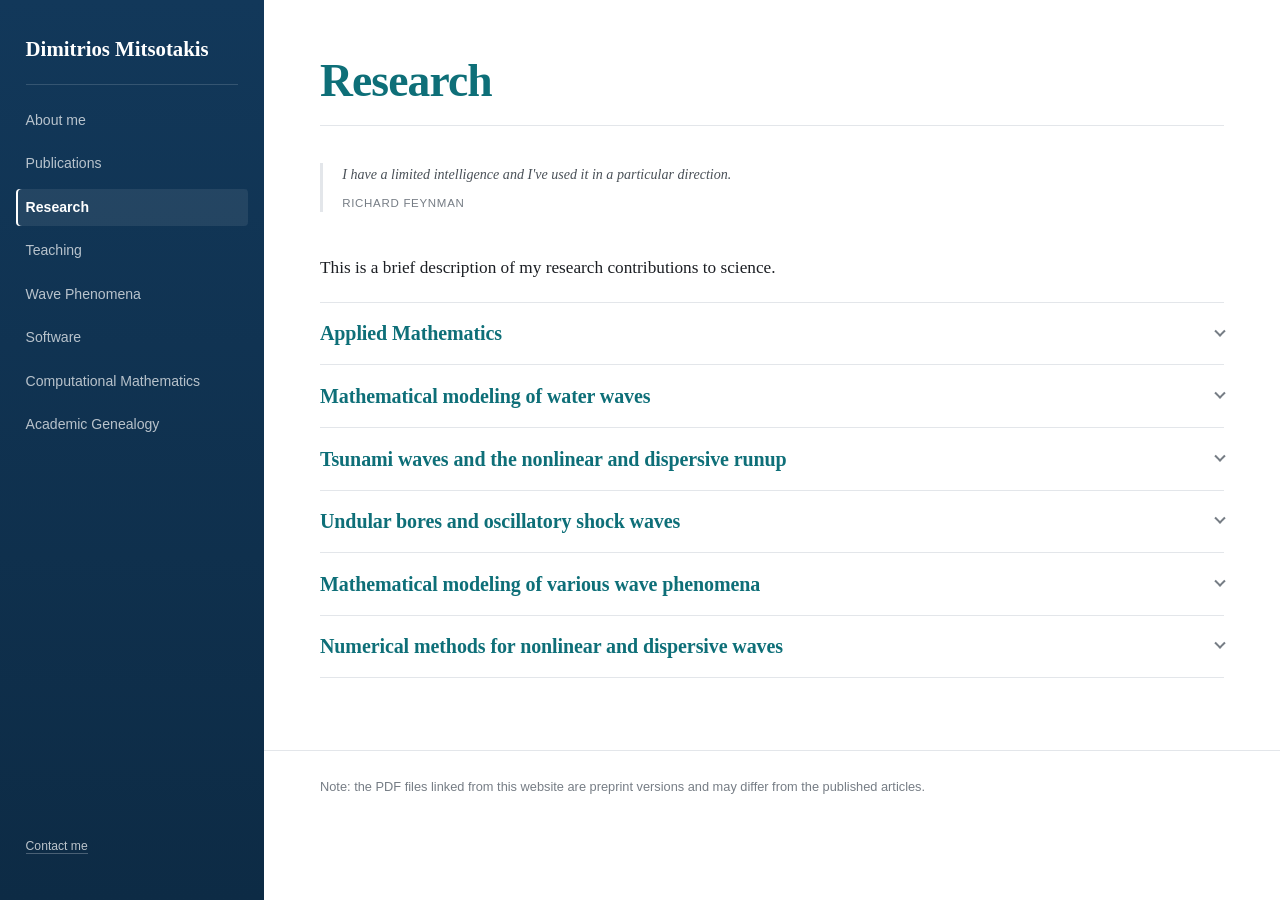
<file: research.html>
<!DOCTYPE html>
<html lang="en">
<head>
<meta charset="utf-8">
<meta name="viewport" content="width=device-width, initial-scale=1">
<title>Research &middot; Dimitrios Mitsotakis</title>
<meta name="description" content="Mathematical and computational modeling of water waves, tsunamis, undular bores and related wave phenomena.">
<meta property="og:title" content="Dimitrios Mitsotakis &ndash; Research">
<meta property="og:type" content="website">
<meta property="og:description" content="Mathematical and computational modeling of water waves, tsunamis, undular bores and related wave phenomena.">
<link rel="canonical" href="https://www.dmitsotakis.com/research.html">
<link rel="stylesheet" href="assets/css/style.css">
</head>
<body>
<a class="skip" href="#main">Skip to main content</a>

<div class="layout">

  <header class="sidebar">
    <div class="sidebar-inner">
      <p class="sidebar-brand"><a href="/">Dimitrios Mitsotakis</a></p>
      <button class="nav-toggle" aria-expanded="false" aria-controls="sitenav">Menu</button>
      <hr>
      <nav class="site-nav" id="sitenav" aria-label="Main">
        <ul>
          <li><a href="/">About me</a></li>
        <li><a href="publications.html">Publications</a></li>
        <li><a href="research.html" aria-current="page">Research</a></li>
        <li><a href="teaching.html">Teaching</a></li>
        <li><a href="wave-phenomena.html">Wave Phenomena</a></li>
        <li><a href="software.html">Software</a></li>
        <li><a href="computational-mathematics.html">Computational Mathematics</a></li>
        <li><a href="academic-genealogy.html">Academic Genealogy</a></li>
        </ul>
      </nav>
      <div class="sidebar-foot">
        <p><a href="mailto:dmitsot@gmail.com">Contact me</a></p>
      </div>
    </div>
  </header>

  <div class="main-col">
    <main id="main" class="content">

      <header class="page-head">
        <h1 class="page-title">Research</h1>
      </header>

  <blockquote class="epigraph">
    <p>I have a limited intelligence and I've used it in a particular direction.</p>
    <cite>Richard Feynman</cite>
  </blockquote>

  <p>This is a brief description of my research contributions to science.</p>


  <details class="section">
    <summary><h2>Applied Mathematics</h2></summary>
    <div class="section-body">

  <p>I work in the full spectrum of applied mathematics, including aspects
  such as mathematical modeling, computational modeling, numerical analysis, theoretical
  justification, experimentation, and physical validation. My primary area of expertise
  lies within the area of water waves theory and the associated partial differential
  equations.</p>

  <p>Within the field of mathematical modeling, I work at formulating mathematical
  representations that capture the complicated behavior of water waves. Through rigorous
  theoretical justification, I ensure that these models accurately reflect the underlying
  physical phenomena and adhere to established mathematical principles. Additionally, I
  have extensive experience in computational modeling, employing advanced algorithms and
  numerical techniques to simulate complex dynamics and provide valuable insights into
  their characteristics.</p>

  <p>Numerical analysis is another component of my work, where I employ
  mathematical techniques to analyze the accuracy, stability, and convergence properties
  of numerical methods. This ensures that the computational solutions obtained are
  reliable and consistent with the underlying mathematical framework. To validate the
  findings and predictions derived from mathematical and computational models, I actively
  engage in experimentation. By comparing numerical and laboratory experiments, I
  interpret the observed results, establishing a robust connection between theory and
  reality.</p>

  <p>Overall, my expertise lies in the study of various physical phenomena
  and the associated partial differential equations. Through my expertise in
  mathematical and physical modeling, mathematical analysis, computational modeling, numerical
  analysis, and experimentation, I aim to contribute in the fields of natural sciences.</p>
    </div>
  </details>

  <details class="section">
    <summary><h2>Mathematical modeling of water waves</h2></summary>
    <div class="section-body">

  <p>In my research on mathematical modeling of water waves, I have successfully derived
  highly accurate nonlinear and dispersive water wave equations. These equations offer a
  significant advancement over the conventional nondispersive shallow water wave
  equations, as they address crucial limitations in describing various phenomena,
  including the behavior of traveling waves without breaking, wave interactions with
  structures, and the propagation of long nonlinear wave-trains.</p>

  <p>One of the primary aims of my work has been to establish the theoretical properties
  of these derived equations. I have conducted in-depth investigations into their
  well-posedness, ensuring that the equations possess unique and stable solutions that
  depend continuously on the initial and boundary conditions. By establishing the
  well-posedness of the equations, I provide a solid mathematical foundation for their
  application in practical scenarios.</p>

  <p>Furthermore, I have explored the existence of traveling wave solutions within these
  nonlinear and dispersive water wave equations. Traveling wave solutions play a crucial
  role in understanding the propagation characteristics of water waves, and by studying
  their existence, I contribute to unraveling the underlying dynamics of wave phenomena.
  This knowledge has important implications for a wide range of fields, including coastal
  engineering, oceanography, and renewable energy.</p>

  <p>Overall, my research focuses on deriving and analyzing highly accurate nonlinear and
  dispersive water wave equations, studying their theoretical properties, and
  highlighting their significance in overcoming the limitations of existing models.
  Through this work, I contribute to advancing our understanding of water waves and their
  complex behaviors, enabling more accurate predictions and informed decision-making in
  various fields of application.</p>

  <h3>Further reading</h3>

  <ol class="refs">
    <li>V. Dougalis, D. Mitsotakis and J.-C. Saut, On some Boussinesq systems in two
    space dimensions: Theory and numerical analysis, <em>Math. Model. Num. Anal.</em>, 41
    (2007), 825&ndash;854,
    <a href="http://dx.doi.org/10.1051/m2an:2007043" target="_blank" rel="noopener">DOI:10.1051/m2an:2007043</a>
    (<a href="https://www.researchgate.net/publication/43293327_On_some_Boussinesq_systems_in_two_space_dimensions_theory_and_numerical_analysis" target="_blank" rel="noopener">PDF</a>)</li>

    <li>V. Dougalis, D. Mitsotakis and J.-C. Saut, On initial-boundary value problems for
    a Boussinesq system of BBM-BBM type in a plane domain,
    <em>Discrete Contin. Dyn. Syst.</em>, 23 (2009), 1191&ndash;1204,
    <a href="http://www.aimsciences.org/article/doi/10.3934/dcds.2009.23.1191" target="_blank" rel="noopener">DOI:10.3934/dcds.2009.23.1191</a>
    (<a href="https://www.researchgate.net/publication/253641956_On_initial-boundary_value_problems_for_a_Boussinesq_system_of_BBM-BBM_type_in_a_plane_domain" target="_blank" rel="noopener">PDF</a>)</li>

    <li>D. Antonopoulos, V. Dougalis and D. Mitsotakis, Initial-boundary value problems
    for the Bona-Smith family of Boussinesq systems,
    <em>Adv. Differential Equations</em>, 14 (2009), 27&ndash;53,
    <a href="https://projecteuclid.org/euclid.ade/1355867277#info" target="_blank" rel="noopener">1171.35457</a>
    (<a href="https://hal.archives-ouvertes.fr/hal-00371940/document" target="_blank" rel="noopener">PDF</a>) &mdash;
    Correction
    (<a href="https://www.researchgate.net/publication/325669020_adm-corrigentum" target="_blank" rel="noopener">PDF</a>)</li>

    <li>D. Mitsotakis, Boussinesq systems in two space dimensions over a variable bottom
    for the generation and propagation of tsunami waves,
    <em>Mat. Comp. Simul.</em>, 80 (2009), 860&ndash;873,
    <a href="http://www.sciencedirect.com/science/article/pii/S0378475409002857" target="_blank" rel="noopener">DOI:10.1016/j.matcom.2009.08.029</a>
    (<a href="https://arxiv.org/abs/0906.2491" target="_blank" rel="noopener">PDF</a>)</li>

    <li>V. Dougalis, D. Mitsotakis and J.-C. Saut, Initial-boundary-value problems for
    Boussinesq systems of Bona-Smith type on a plain domain: theory and numerical
    analysis, <em>J. Sci. Comput.</em>, 44 (2010), 109&ndash;135,
    <a href="https://doi.org/10.1007/s10915-010-9368-z" target="_blank" rel="noopener">DOI:10.1007/s10915-010-9368-z</a>
    (<a href="https://arxiv.org/abs/0907.4918" target="_blank" rel="noopener">PDF</a>)</li>

    <li>A. Duran, D. Dutykh and D. Mitsotakis, On the Galilean invariance of some
    dispersive wave equations, <em>Studies in Applied Mathematics</em>, 131 (2013),
    359&ndash;388,
    <a href="http://onlinelibrary.wiley.com/doi/10.1111/sapm.12015/abstract" target="_blank" rel="noopener">DOI:10.1111/sapm.12015</a>
    (<a href="https://arxiv.org/abs/1201.6051" target="_blank" rel="noopener">PDF</a>)</li>

    <li>D. Clamond, D. Dutykh and D. Mitsotakis, Conservative modified
    Serre-Green-Naghdi equations with improved dispersion characteristics,
    <em>Commun. Nonlinear Sci. Numer. Simulat.</em>, 45 (2017), 245&ndash;257,
    <a href="https://doi.org/10.1016/j.cnsns.2016.10.009" target="_blank" rel="noopener">DOI:10.1016/j.cnsns.2016.10.009</a>
    (<a href="https://arxiv.org/pdf/1511.07395.pdf" target="_blank" rel="noopener">PDF</a>)</li>

    <li>D. Mitsotakis, D. Dutykh, A. Assylbekuly and D. Zhakebaev, On weakly singular and
    fully nonlinear travelling shallow capillary-gravity waves in the critical regime,
    <em>Phys. Letters A</em>, 381 (2017), 1719&ndash;1726,
    <a href="http://dx.doi.org/10.1016/j.physleta.2017.03.041" target="_blank" rel="noopener">DOI:10.1016/j.physleta.2017.03.041</a>
    (<a href="https://arxiv.org/pdf/1611.02115.pdf" target="_blank" rel="noopener">PDF</a>)</li>

    <li>G. Khakimzyanov, D. Dutykh, Z. Fedotova and D. Mitsotakis, Dispersive shallow
    water wave modelling. Part I: Model derivation on a globally flat space,
    <em>Commun. Comput. Phys.</em>, 23 (2018), 1&ndash;29,
    <a href="http://www.global-sci.org/v1/cicp/issue/v23/n1/pdf/1.pdf" target="_blank" rel="noopener">DOI:10.4208/cicp.OA-2016-0179a</a>
    (<a href="https://arxiv.org/abs/1706.08815" target="_blank" rel="noopener">PDF</a>)</li>

    <li>D. Clamond, D. Dutykh and D. Mitsotakis, Hamiltonian regularisation of shallow
    water equations with uneven bottom, <em>J. Phys. A: Math. Theor.</em>, 52 (2019),
    42LT01,
    <a href="https://doi.org/10.1088/1751-8121/ab3eb2" target="_blank" rel="noopener">DOI:10.1088/1751-8121/ab3eb2</a>
    (<a href="https://www.researchgate.net/publication/333339003_Hamiltonian_regularisation_of_shallow_water_equations_with_uneven_bottom" target="_blank" rel="noopener">PDF</a>)</li>

    <li>T. Katsaounis, D. Mitsotakis and G. Sadaka, Boussinesq-Peregrine water wave
    models and their numerical approximation, <em>J. Comp. Phys.</em>, 417 (2020), 109579,
    <a href="https://doi.org/10.1016/j.jcp.2020.109579" target="_blank" rel="noopener">DOI:10.1016/j.jcp.2020.109579</a>
    (<a href="https://arxiv.org/pdf/2005.09679.pdf" target="_blank" rel="noopener">PDF</a>)</li>

    <li>S. Israwi, H. Kalisch, T. Katsaounis and D. Mitsotakis, A regularized
    shallow-water waves system with slip-wall boundary conditions in a basin: Theory and
    numerical analysis, <em>Nonlinearity</em>, 35 (2022), 750&ndash;786,
    <a href="https://iopscience.iop.org/article/10.1088/1361-6544/ac3c29" target="_blank" rel="noopener">DOI:10.1088/1361-6544/ac3c29</a>
    (<a href="https://arxiv.org/abs/2008.10754" target="_blank" rel="noopener">PDF</a>)</li>

    <li>S. Israwi, Y. Khalifeh and D. Mitsotakis, Equations for small amplitude shallow
    water waves over small bathymetric variations, <em>Proc. R. Soc. A</em>, 479 (2023),
    20230191,
    <a href="https://doi.org/10.1098/rspa.2023.0191" target="_blank" rel="noopener">DOI:10.1098/rspa.2023.0191</a>
    (<a href="https://arxiv.org/abs/2303.11556" target="_blank" rel="noopener">PDF with corrections</a>)</li>

    <li>D. Antonopoulos and D. Mitsotakis, Bona-Smith-type systems in bounded domains
    with slip-wall boundary conditions: Theoretical justification and a conservative
    numerical scheme, <em>Journal of Scientific Computing</em>, 102 (2025),
    <a href="https://doi.org/10.1007/s10915-024-02742-8" target="_blank" rel="noopener">DOI:10.1007/s10915-024-02742-8</a>
    (<a href="https://arxiv.org/abs/2405.00422" target="_blank" rel="noopener">PDF</a>)</li>
  </ol>
    </div>
  </details>

  <details class="section">
    <summary><h2>Tsunami waves and the nonlinear and dispersive runup</h2></summary>
    <div class="section-body">

  <p>In addition to my contributions in deriving highly accurate nonlinear and dispersive
  water wave equations and studying their theoretical properties, I have also studied the
  phenomenon called dispersive wave runup of long, nonlinear water waves. This particular
  aspect of my research aims to understand and analyze the behavior of waves as they
  approach and interact with the shore, considering the effects of wave dispersion.</p>

  <p>To tackle this problem, I was the first to understand that studying this particular
  problem requires a model that exhibits vertical translation invariance, making it
  suitable for studying runup phenomena. By incorporating this characteristic into
  Peregrine's model, I ensured its applicability to runup problems, where waves propagate
  towards the shore and encounter varying water depths.</p>

  <p>To validate and demonstrate the effectiveness of the model, I conducted an
  experiment involving two ponds situated at different elevations. The physical laws
  governing the behavior of waves should remain consistent in both ponds, yet the
  previously established equations failed to capture this consistency. Through my work, I
  shed light on the understanding of dispersive runup by introducing a model that
  accurately represents the behavior of waves in different pond scenarios, thus
  overcoming the limitations of previous formulations.</p>

  <p>In addition to my work on the long wave runup, I have also worked in the field of
  tsunami generation and propagation. My research has focused on developing accurate and
  efficient simulation techniques for modeling tsunami generation using both standard
  methods and more advanced approaches, such as the multi-fault solution model.</p>

  <p>In summary, my research extends beyond the derivation and theoretical analysis of
  water wave equations. I have specifically explored the dispersive runup of long,
  nonlinear waves, introducing a model that addresses vertical translation invariance and
  conducting experiments to validate its effectiveness. This work has enhanced our
  understanding of dispersive runup phenomena and provides valuable insights for coastal
  engineering and related fields.</p>

  <h3>Further reading</h3>

  <ol class="refs">
    <li>D. Mitsotakis, Boussinesq systems in two space dimensions over a variable bottom
    for the generation and propagation of tsunami waves,
    <em>Mat. Comp. Simul.</em>, 80 (2009), 860&ndash;873,
    <a href="http://www.sciencedirect.com/science/article/pii/S0378475409002857" target="_blank" rel="noopener">DOI:10.1016/j.matcom.2009.08.029</a>
    (<a href="https://arxiv.org/abs/0906.2491" target="_blank" rel="noopener">PDF</a>)</li>

    <li>D. Dutykh and D. Mitsotakis, On the relevance of the dam break problem in the
    context of nonlinear shallow water equations,
    <em>Discrete Contin. Dyn. Syst.</em>, 13 (2010), 799&ndash;818,
    <a href="http://www.aimsciences.org/journals/displayArticles.jsp?paperID=4977" target="_blank" rel="noopener">DOI:10.3934/dcdsb.2010.13.799</a>
    (<a href="https://arxiv.org/abs/0903.3670" target="_blank" rel="noopener">PDF</a>)</li>

    <li>D. Dutykh, C. Labart and D. Mitsotakis, Long wave runup on random beaches,
    <em>Phys. Rev. Lett.</em>, 170 (2011), 184504,
    <a href="http://dx.doi.org/10.1103/PhysRevLett.107.184504" target="_blank" rel="noopener">DOI:10.1103/PhysRevLett.107.184504</a>
    (<a href="http://hal.archives-ouvertes.fr/hal-00606627/" target="_blank" rel="noopener">PDF</a>)</li>

    <li>D. Dutykh, T. Katsaounis and D. Mitsotakis, Finite volume schemes for dispersive
    wave propagation and run-up, <em>Journal of Computational Physics</em>, 230 (2011),
    3035&ndash;3061,
    <a href="http://dx.doi.org/10.1016/j.jcp.2011.01.003" target="_blank" rel="noopener">DOI:10.1016/j.jcp.2011.01.003</a>
    (<a href="http://hal.archives-ouvertes.fr/hal-00472431/fr/" target="_blank" rel="noopener">PDF</a>)</li>

    <li>D. Dutykh, D. Mitsotakis, L. Chubarov and Yu. Shokin, On the contribution of the
    horizontal sea-bed displacements into the tsunami generation process,
    <em>Ocean Modeling</em>, 56 (2012), 43&ndash;56,
    <a href="http://dx.doi.org/10.1016/j.ocemod.2012.07.002" target="_blank" rel="noopener">DOI:10.1016/j.ocemod.2012.07.002</a>
    (<a href="http://arxiv.org/abs/1011.1741" target="_blank" rel="noopener">PDF</a>)</li>

    <li>D. Dutykh, D. Mitsotakis, F. Dias and X. Gardeil, On the use of finite fault
    solution for tsunami generation problems,
    <em>Theor. Comp. Fluid Dyn.</em>, 27 (2013), 177&ndash;199,
    <a href="http://link.springer.com/article/10.1007/s00162-011-0252-8" target="_blank" rel="noopener">DOI:10.1007/s00162-011-0252-8</a>
    (<a href="http://hal.archives-ouvertes.fr/hal-00509384/" target="_blank" rel="noopener">PDF</a>)</li>

    <li>G. Khakimzyanov, N. Shokina, D. Dutykh and D. Mitsotakis, A new run-up algorithm
    based on local high-order analytic expansions,
    <em>J. Comp. Appl. Math.</em>, 298 (2016), 82&ndash;96,
    <a href="http://dx.doi.org/10.1016/j.cam.2015.12.004" target="_blank" rel="noopener">DOI:10.1016/j.cam.2015.12.004</a>
    (<a href="http://arxiv.org/abs/1411.5514" target="_blank" rel="noopener">PDF</a>)</li>

    <li>D. Dutykh, D. Mitsotakis, S. Beysel and N. Shokina, Dispersive waves generated by
    an underwater landslide, in <em>Numerical Methods for Hyperbolic Equations</em>, eds.
    Vazquez-Cendon et al., Taylor &amp; Francis Group, London, 2013, pp. 245&ndash;250
    (<a href="http://hal.archives-ouvertes.fr/hal-00637102/" target="_blank" rel="noopener">PDF</a>)</li>

    <li>D. Dutykh, D. Mitsotakis, S. Beisel and N. Shokina, On waves generated by an
    underwater landslide, in <em>Proceedings of the IV Conference &ldquo;Applied Problems
    of the Fluid Mechanics, Heat and Mass Transfer&rdquo;</em>, 1&ndash;3 November 2012,
    Dnepropetrovsk, Ukraine, 2012, pp. 75&ndash;79</li>

    <li>D. Dutykh, T. Katsaounis and D. Mitsotakis, Dispersive wave runup on non-uniform
    shores, in <em>Finite Volumes for Complex Applications VI &mdash; Problems &amp;
    Perspectives</em>, Springer Proceedings in Mathematics, 2011, Volume 4, Part 1,
    pp. 389&ndash;397
    (<a href="http://hal.archives-ouvertes.fr/hal-00553762/" target="_blank" rel="noopener">PDF</a>)</li>

    <li>A. Duran, D. Dutykh and D. Mitsotakis, Peregrine's system revisited, in
    <em>Nonlinear Physics: Fluid Mechanics, Nonlinear Waves, Hydrodynamic Instabilities,
    Pattern Formation</em>, eds. N. Abcha, E. Pelinovsky, I. Mutabazi,
    Springer-Verlag, Heidelberg, 2018, pp. 3&ndash;43,
    <a href="https://doi.org/10.1007/978-3-319-78193-8_1" target="_blank" rel="noopener">DOI:10.1007/978-3-319-78193-8_1</a>
    (<a href="https://arxiv.org/abs/1802.03301" target="_blank" rel="noopener">PDF</a>)</li>
  </ol>
    </div>
  </details>

  <details class="section">
    <summary><h2>Undular bores and oscillatory shock waves</h2></summary>
    <div class="section-body">

  <p>The study of mathematical modeling of water waves encompasses various fascinating
  phenomena, including the examination of undular bores. These waves, characterized by
  their nonlinear and dispersive nature, manifest in diverse environments such as oceans,
  rivers, estuaries, and even in the atmosphere. Undular bores in oceans are tidal water
  waves, and understanding their behavior is of great importance in wave research.</p>

  <p>H. Peregrine, in the 1960s, derived one of the most commonly employed Boussinesq
  models to analyze undular bores. However, in my recent work, we have provided a precise
  explanation of the development of undular bores within this model. Notably, our
  findings offer a highly accurate portrayal of undular bores compared to laboratory
  experiments, differing from those described by the KdV equation especially for high
  speeds.</p>

  <p>Furthermore, I have studied the impact of dissipation on the shape of undular bores
  through experimental estimation. By quantifying and analyzing the effects of
  dissipation in the evolution of dispersive shock waves, I contributed to a deeper
  understanding of the complex interplay between wave behavior and dissipation, shedding
  light on the evolution of undular bores under realistic conditions.</p>

  <h3>Further reading</h3>

  <ol class="refs">
    <li>D. Bolbot, A. E. Tzavaras and D. Mitsotakis, Dispersive shocks in
    diffusive-dispersive approximations of elasticity and quantum-hydrodynamics,
    <em>Quart. Appl. Math.</em>, 81 (2023), 455&ndash;481,
    <a href="https://doi.org/10.1090/qam/1658" target="_blank" rel="noopener">DOI:10.1090/qam/1658</a>
    (<a href="https://arxiv.org/abs/2301.00197" target="_blank" rel="noopener">PDF</a>)</li>

    <li>L. Brudvik-Lindner, D. Mitsotakis and A. E. Tzavaras, Oscillatory and regularized
    shock waves for a dissipative Peregrine-Boussinesq system,
    <em>IMA Journal of Applied Mathematics</em>, 88 (2023), 602&ndash;631,
    <a href="https://doi.org/10.1093/imamat/hxad030" target="_blank" rel="noopener">DOI:10.1093/imamat/hxad030</a>
    (<a href="https://arxiv.org/pdf/2209.10129.pdf" target="_blank" rel="noopener">PDF</a>)</li>

    <li>D. Bolbot, A. Tzavaras and D. Mitsotakis, Oscillatory and regularized shock waves
    for a modified Serre-Green-Naghdi system,
    <em>Studies in Applied Mathematics</em>, 153 (2024), e12694,
    <a href="https://onlinelibrary.wiley.com/doi/full/10.1111/sapm.12694" target="_blank" rel="noopener">DOI:10.1111/sapm.12694</a>
    (<a href="https://arxiv.org/abs/2401.12411" target="_blank" rel="noopener">PDF</a>)</li>
  </ol>
    </div>
  </details>

  <details class="section">
    <summary><h2>Mathematical modeling of various wave phenomena</h2></summary>
    <div class="section-body">

  <p>I have conducted research not only on surface water waves but also on internal water
  waves, blood flow problems, and nonlinear optics. My diverse academic endeavors
  encompass various fields of study.</p>

  <p>In the domain of biomedical engineering, I have dedicated my efforts to investigating
  blood flow problems. One of my notable contributions involves the derivation and
  examination of asymptotic equations for blood flow within large arteries. By studying
  the behavior of blood flow, I have advanced our understanding of the intricate dynamics
  at play and their implications for cardiovascular health.</p>

  <p>Moreover, my research has extended to the field of nonlinear optics, where I have
  focused on the interaction of long nonlinear optical waves with boundaries. I have
  gained valuable knowledge regarding the behavior of nonlinear optical systems in
  diverse settings.</p>

  <p>In addition, I have undertaken studies on nonlocal models for internal waves,
  exploring their theoretical foundations and practical implications. By studying such
  nonlocal models, I have expanded our understanding of the complex dynamics underlying
  internal water waves, shedding light on their propagation, interactions, and potential
  applications in fields like oceanography and coastal engineering.</p>

  <p>Recognizing the transformative potential of machine learning, I have applied its
  powerful techniques to tackle the challenging domain of ill-posed inverse water wave
  problems. By harnessing the capabilities of machine learning algorithms, I aim to
  overcome the inherent difficulties associated with these problems, where limited or
  noisy data hinder the accurate reconstruction of wave characteristics.</p>

  <p>Overall, my research portfolio encompasses a wide range of topics, including surface
  water waves, internal water waves, blood flow problems in large arteries, nonlinear
  optics, and nonlocal models for internal waves. By venturing into these
  interdisciplinary themes, I aim to contribute to the advancement of knowledge and
  foster innovation in various scientific disciplines.</p>

  <h3>Further reading</h3>

  <ol class="refs">
    <li>V. Dougalis, A. Duran and D. Mitsotakis, Numerical approximation of solitary
    waves of the Benjamin equation, <em>Math. Comp. Simul.</em>, 127 (2016), 56&ndash;79,
    <a href="http://dx.doi.org/10.1016/j.matcom.2012.07.008" target="_blank" rel="noopener">DOI:10.1016/j.matcom.2012.07.008</a>
    (<a href="https://www.researchgate.net/publication/253641541_Numerical_approximation_of_solitary_waves_of_the_Benjamin_equation" target="_blank" rel="noopener">PDF</a>)</li>

    <li>V. Dougalis, A. Duran and D. Mitsotakis, Numerical solution of the Benjamin
    equation, <em>Wave Motion</em>, 52 (2015), 194&ndash;215,
    <a href="http://dx.doi.org/10.1016/j.wavemoti.2014.10.004" target="_blank" rel="noopener">DOI:10.1016/j.wavemoti.2014.10.004</a>
    (<a href="http://arxiv.org/abs/1310.2749" target="_blank" rel="noopener">PDF</a>)</li>

    <li>T. Katsaounis and D. Mitsotakis, On the reflection of solitons of the cubic
    nonlinear Schr&ouml;dinger equation,
    <em>Math. Meth. Appl. Sci.</em>, 41 (2018), 1013&ndash;1018,
    <a href="http://dx.doi.org/10.1002/mma.4070" target="_blank" rel="noopener">DOI:10.1002/mma.4070</a>
    (<a href="http://arxiv.org/pdf/1602.04424" target="_blank" rel="noopener">PDF</a>)</li>

    <li>A. Duran, V. Dougalis and D. Mitsotakis, Numerical approximation to Benjamin type
    equations. Generation and stability of solitary waves,
    <em>Wave Motion</em>, 85 (2019), 34&ndash;56,
    <a href="https://doi.org/10.1016/j.wavemoti.2018.11.002" target="_blank" rel="noopener">DOI:10.1016/j.wavemoti.2018.11.002</a>
    (<a href="https://arxiv.org/abs/1712.00485" target="_blank" rel="noopener">PDF</a>)</li>

    <li>D. Mitsotakis, D. Dutykh and Q. Li, Asymptotic nonlinear and dispersive pulsatile
    flow in elastic vessels with cylindrical symmetry,
    <em>Computers and Mathematics with Applications</em>, 75 (2018), 4022&ndash;4047,
    <a href="https://doi.org/10.1016/j.camwa.2018.03.011" target="_blank" rel="noopener">DOI:10.1016/j.camwa.2018.03.011</a>
    (<a href="https://arxiv.org/abs/1804.01300" target="_blank" rel="noopener">PDF</a>)</li>

    <li>D. Dutykh, M. Hoefer and D. Mitsotakis, Solitary wave solutions and their
    interactions for fully nonlinear water waves with surface tension in the generalized
    Serre equations, <em>Theor. Comp. Fluid. Dyn.</em>, 32 (2018), 371&ndash;397,
    <a href="https://doi.org/10.1007/s00162-018-0455-3" target="_blank" rel="noopener">DOI:10.1007/s00162-018-0455-3</a>
    (<a href="https://arxiv.org/pdf/1702.03768.pdf" target="_blank" rel="noopener">PDF</a>)</li>

    <li>D. Mitsotakis, D. Dutykh, Q. Li and E. Peach, On some model equations for
    pulsatile flow in viscoelastic vessels,
    <em>Wave Motion</em>, 90 (2019), 139&ndash;151,
    <a href="https://doi.org/10.1016/j.wavemoti.2019.05.004" target="_blank" rel="noopener">DOI:10.1016/j.wavemoti.2019.05.004</a>
    (<a href="https://www.researchgate.net/publication/327136604_On_some_model_equations_for_pulsatile_flow_in_viscoelastic_vessels" target="_blank" rel="noopener">PDF</a>)</li>

    <li>D. Antonopoulos, V. Dougalis and D. Mitsotakis, Error estimates for Galerkin
    finite element methods for the Camassa-Holm equation,
    <em>Numerische Mathematik</em>, 142 (2019), 833&ndash;862,
    <a href="https://doi.org/10.1007/s00211-019-01045-7" target="_blank" rel="noopener">DOI:10.1007/s00211-019-01045-7</a>
    (<a href="https://arxiv.org/abs/1805.10744" target="_blank" rel="noopener">PDF</a>)</li>

    <li>J. Bona, A. Duran and D. Mitsotakis, Solitary-wave solutions of Benjamin-Ono and
    other systems for internal waves. I. Approximations,
    <em>Discrete Contin. Dyn. Syst.</em>, 41 (2021), 87&ndash;111,
    <a href="http://dx.doi.org/10.3934/dcds.2020215" target="_blank" rel="noopener">DOI:10.3934/dcds.2020215</a>
    (<a href="https://www.researchgate.net/publication/341408246_Solitary-wave_solutions_of_Benjamin-Ono_and_other_systems_for_internal_waves_I_approximations" target="_blank" rel="noopener">PDF</a>)</li>

    <li>D. Mantzavinos and D. Mitsotakis, Extended water wave systems of Boussinesq
    equations on a finite interval: Theory and numerical analysis,
    <em>Journal de Math&eacute;matiques Pures et Appliqu&eacute;es</em>, 169 (2023),
    109&ndash;137,
    <a href="https://doi.org/10.1016/j.matpur.2022.11.009" target="_blank" rel="noopener">DOI:10.1016/j.matpur.2022.11.009</a>
    (<a href="https://arxiv.org/pdf/2210.03279.pdf" target="_blank" rel="noopener">PDF</a>)</li>

    <li>A. Jagdap, D. Mitsotakis and G. Karniadakis, Deep learning of inverse water waves
    problems using multi-fidelity data: Application to Serre-Green-Naghdi equations,
    <em>Ocean Engineering</em>, 248 (2022), 110775,
    <a href="https://doi.org/10.1016/j.oceaneng.2022.110775" target="_blank" rel="noopener">DOI:10.1016/j.oceaneng.2022.110775</a>
    (<a href="https://arxiv.org/abs/2202.02899" target="_blank" rel="noopener">PDF</a>)</li>
  </ol>
    </div>
  </details>

  <details class="section">
    <summary><h2>Numerical methods for nonlinear and dispersive waves</h2></summary>
    <div class="section-body">

  <p>Throughout my research, I have extensively explored and evaluated various numerical
  methods for modeling nonlinear and dispersive waves. Specifically, my findings
  regarding classical discontinuous Galerkin and finite volume methods indicate that
  these approaches exhibit significant dissipative behavior when attempting to accurately
  capture nonlinear and dispersive phenomena, particularly over extended time periods
  required for example in studies of transoceanic tsunamis and the interaction of long
  solitary waves. Additionally, deriving conservative versions of these methods has
  proven to be challenging, leading to substantial errors compared to continuous Galerkin
  methods or spectral methods.</p>

  <p>To enhance the efficiency of these methods, I have employed the UNO2 reconstruction
  technique, which has demonstrated superior performance in my investigations. By
  implementing this reconstruction approach, I have sought to improve the accuracy and
  reliability of classical discontinuous Galerkin and finite volume methods for modeling
  nonlinear and dispersive waves.</p>

  <p>While multisymplectic methods are known for their accuracy due to their conservation
  properties, I have found that they may not be suitable for solving realistic water wave
  problems that involve complex bathymetries. Instead, these methods appear to be more
  suited for idealized equations with flat bottom topographies, limiting their
  applicability in practical scenarios.</p>

  <p>Among the various numerical methods, the Fourier pseudospectral method stands out as
  one of the most accurate for modeling dispersive waves. However, it has its limitations,
  as it is only applicable to periodic domains and becomes challenging to employ in cases
  involving variable bottom topography or significant nonlinearities.</p>

  <p>Based on my extensive evaluations, it appears that the continuous Galerkin method
  emerges as the most efficient approach for solving nonlinear and dispersive equations.
  Notably, the Galerkin methods developed in my research are accompanied by theoretical
  justifications and convergence proofs, which are critical for establishing their
  accuracy and reliability. I have conducted comprehensive error estimations and
  demonstrated their well-posedness in one- and two-dimensional domains with various
  boundary conditions, setting them apart as the only numerical methods currently
  supported by rigorous theoretical analysis in this context.</p>

  <p>It is worth noting that our Galerkin method for the Serre-Green-Naghdi equations
  stands out as the only method that has been proven to be convergent for the particular
  system. Currently, the theoretical framework has been established solely with respect
  to periodic boundary conditions. Moving forward, further research is required to extend
  the theoretical foundations of our method to encompass bounded domains. The development
  of a comprehensive theory for the continuous model in such domains would significantly
  enhance the applicability and practicality of the Galerkin method, opening up
  opportunities for a broader range of real-world scenarios and facilitating more
  accurate simulations.</p>

  <p>In summary, my research focuses on the evaluation and improvement of numerical
  methods for modeling nonlinear and dispersive waves. While classical discontinuous
  Galerkin and finite volume methods have limitations, I have utilized UNO2
  reconstruction to enhance their performance. Multisymplectic methods exhibit accuracy
  but may not be suitable for realistic water wave problems. Fourier pseudospectral
  methods are highly accurate but limited in their applicability. Ultimately, continuous
  Galerkin methods have shown to be the most efficient, accompanied by rigorous
  theoretical analysis and convergence proofs, thus establishing their effectiveness in
  solving nonlinear and dispersive equations.</p>

  <h3>Further reading</h3>

  <ol class="refs">
    <li>On some Boussinesq systems in two space dimensions: Theory and numerical analysis
    (with V. Dougalis and J.-C. Saut), <em>Math. Model. Num. Anal.</em>, 41 (2007),
    825&ndash;854,
    <a href="http://dx.doi.org/10.1051/m2an:2007043" target="_blank" rel="noopener">DOI:10.1051/m2an:2007043</a>
    (<a href="https://www.researchgate.net/publication/43293327_On_some_Boussinesq_systems_in_two_space_dimensions_theory_and_numerical_analysis" target="_blank" rel="noopener">PDF</a>)</li>

    <li>Numerical solution of Boussinesq systems of the Bona-Smith family (with
    D. Antonopoulos and V. Dougalis), <em>Appl. Numer. Math.</em>, 30 (2010),
    314&ndash;336,
    <a href="http://www.sciencedirect.com/science/article/pii/S0168927409000506" target="_blank" rel="noopener">DOI:10.1016/j.apnum.2009.03.002</a>
    (<a href="https://hal.archives-ouvertes.fr/hal-00371943v2" target="_blank" rel="noopener">PDF</a>)</li>

    <li>Initial-boundary-value problems for Boussinesq systems of Bona-Smith type on a
    plain domain: theory and numerical analysis (with V. Dougalis and J.-C. Saut),
    <em>J. Sci. Comput.</em>, 44 (2010), 109&ndash;135,
    <a href="https://doi.org/10.1007/s10915-010-9368-z" target="_blank" rel="noopener">DOI:10.1007/s10915-010-9368-z</a>
    (<a href="https://arxiv.org/abs/0907.4918" target="_blank" rel="noopener">PDF</a>)</li>

    <li>Galerkin approximations of periodic solutions of Boussinesq systems (with
    D. Antonopoulos and V. Dougalis),
    <em>Bulletin of the Greek Mathematical Society</em>, 57 (2010), 13&ndash;30,
    <a href="http://bulletin.math.uoc.gr/vol/57/57-13-30.pdf" target="_blank" rel="noopener">Hellenic Mathematical
    Society</a>
    (<a href="https://www.researchgate.net/publication/253641399_Galerkin_approximations_of_periodic_solutions_of_Boussinesq_systems" target="_blank" rel="noopener">PDF</a>)</li>

    <li>Finite volume schemes for dispersive wave propagation and run-up (with D. Dutykh
    and T. Katsaounis), <em>Journal of Computational Physics</em>, 230 (2011),
    3035&ndash;3061,
    <a href="http://dx.doi.org/10.1016/j.jcp.2011.01.003" target="_blank" rel="noopener">DOI:10.1016/j.jcp.2011.01.003</a>
    (<a href="http://hal.archives-ouvertes.fr/hal-00472431/fr/" target="_blank" rel="noopener">PDF</a>)</li>

    <li>Finite volume methods for unidirectional dispersive wave models (with D. Dutykh
    and T. Katsaounis), <em>Int. J. Numer. Meth. Fluids</em>, 71 (2013), 717&ndash;736,
    <a href="http://onlinelibrary.wiley.com/doi/10.1002/fld.3681/full" target="_blank" rel="noopener">DOI:10.1002/fld.3681</a>
    (<a href="http://hal.archives-ouvertes.fr/hal-00538043/" target="_blank" rel="noopener">PDF</a>)</li>

    <li>Finite volume and pseudo-spectral schemes for the fully nonlinear 1D Serre
    equations (with D. Dutykh, D. Clamond and P. Milewski),
    <em>European J. Appl. Math.</em>, 24 (2013), 761&ndash;787,
    <a href="http://dx.doi.org/10.1017/S0956792513000168" target="_blank" rel="noopener">DOI:10.1017/S0956792513000168</a>
    (<a href="http://hal.archives-ouvertes.fr/hal-00587994/" target="_blank" rel="noopener">PDF</a>)</li>

    <li>On the Galerkin/finite element method for the Serre equations (with D. Dutykh and
    B. Ilan), <em>J. Sci. Comp.</em>, 61 (2014), 166&ndash;195,
    <a href="http://link.springer.com/article/10.1007%2Fs10915-014-9823-3" target="_blank" rel="noopener">DOI:10.1007/s10915-014-9823-3</a>
    (<a href="http://hal.archives-ouvertes.fr/hal-00834064/" target="_blank" rel="noopener">PDF</a>)</li>

    <li>Numerical solution of the Benjamin equation (with V. Dougalis and A. Duran),
    <em>Wave Motion</em>, 52 (2015), 194&ndash;215,
    <a href="http://dx.doi.org/10.1016/j.wavemoti.2014.10.004" target="_blank" rel="noopener">DOI:10.1016/j.wavemoti.2014.10.004</a>
    (<a href="http://arxiv.org/abs/1310.2749" target="_blank" rel="noopener">PDF</a>)</li>

    <li>Numerical approximation of solitary waves of the Benjamin equation (with
    V. Dougalis and A. Duran), <em>Math. Comp. Simul.</em>, 127 (2016), 56&ndash;79,
    <a href="http://dx.doi.org/10.1016/j.matcom.2012.07.008" target="_blank" rel="noopener">DOI:10.1016/j.matcom.2012.07.008</a>
    (<a href="https://www.researchgate.net/publication/253641541_Numerical_approximation_of_solitary_waves_of_the_Benjamin_equation" target="_blank" rel="noopener">PDF</a>)</li>

    <li>A new run-up algorithm based on local high-order analytic expansions (with
    D. Dutykh, G. Khakimzyanov and N. Shokina),
    <em>J. Comp. Appl. Math.</em>, 298 (2016), 82&ndash;96,
    <a href="http://dx.doi.org/10.1016/j.cam.2015.12.004" target="_blank" rel="noopener">DOI:10.1016/j.cam.2015.12.004</a>
    (<a href="http://arxiv.org/abs/1411.5514" target="_blank" rel="noopener">PDF</a>)</li>

    <li>Legendre pseudospectral approximation of Boussinesq systems and applications to
    wave breaking (with M. Bjorkavag, H. Kalisch and Z. Khorsand),
    <em>J. Math. Study</em>, 49 (2016), 221&ndash;237,
    <a href="http://www.global-sci.org/jms/" target="_blank" rel="noopener">DOI:10.4208/jms.v49n3.16.01</a>
    (<a href="https://www.researchgate.net/publication/309447348_Legendre_Pseudospectral_Approximation_of_Boussinesq_Systems_and_Applications_to_Wave_Breaking" target="_blank" rel="noopener">PDF</a>)</li>

    <li>A modified Galerkin / finite element method for the numerical solution of the
    Serre-Green-Naghdi system (with M. McGuinness and C. Synolakis),
    <em>Int. J. Numer. Meth. Fluids</em>, 83 (2017), 755&ndash;778,
    <a href="http://dx.doi.org/10.1002/fld.4293" target="_blank" rel="noopener">DOI:10.1002/fld.4293</a>
    (<a href="http://arxiv.org/pdf/1505.07795.pdf" target="_blank" rel="noopener">PDF</a>)</li>

    <li>Error estimates for Galerkin approximations of the Serre equations (with
    D. Antonopoulos and V. Dougalis),
    <em>SIAM J. Numer. Anal.</em>, 55 (2017), 841&ndash;868,
    <a href="http://dx.doi.org/10.1137/16M1078355" target="_blank" rel="noopener">DOI:10.1137/16M1078355</a>
    (<a href="https://arxiv.org/pdf/1701.00668v1.pdf" target="_blank" rel="noopener">PDF</a>)</li>

    <li>Numerical approximation to Benjamin type equations. Generation and stability of
    solitary waves (with A. Duran and V. Dougalis),
    <em>Wave Motion</em>, 85 (2019), 34&ndash;56,
    <a href="https://doi.org/10.1016/j.wavemoti.2018.11.002" target="_blank" rel="noopener">DOI:10.1016/j.wavemoti.2018.11.002</a>
    (<a href="https://arxiv.org/abs/1712.00485" target="_blank" rel="noopener">PDF</a>)</li>

    <li>On the multi-symplectic structure of Boussinesq-type systems. I: Derivation and
    mathematical properties (with A. Duran and D. Dutykh),
    <em>Physica D</em>, 338 (2019), 10&ndash;21,
    <a href="https://doi.org/10.1016/j.physd.2018.11.007" target="_blank" rel="noopener">DOI:10.1016/j.physd.2018.11.007</a>
    (<a href="https://www.researchgate.net/publication/325398087_On_the_multi-symplectic_structure_of_Boussinesq-type_systems_I_Derivation_and_mathematical_properties" target="_blank" rel="noopener">PDF</a>)</li>

    <li>Numerical simulation of conservation laws with moving grid nodes: Application to
    tsunami wave modelling (with D. Dutykh, G. Khakimzyanov and N. Shokina),
    <em>Geosciences</em>, 9 (2019), 197,
    <a href="https://doi.org/10.3390/geosciences9050197" target="_blank" rel="noopener">DOI:10.3390/geosciences9050197</a>
    (<a href="http://arxiv.org/abs/1511.02771" target="_blank" rel="noopener">PDF</a>)</li>

    <li>Error estimates for Galerkin finite element methods for the Camassa-Holm equation
    (with D. Antonopoulos and V. Dougalis),
    <em>Numerische Mathematik</em>, 142 (2019), 833&ndash;862,
    <a href="https://doi.org/10.1007/s00211-019-01045-7" target="_blank" rel="noopener">DOI:10.1007/s00211-019-01045-7</a>
    (<a href="https://arxiv.org/abs/1805.10744" target="_blank" rel="noopener">PDF</a>)</li>

    <li>On the multi-symplectic structure of Boussinesq-type systems. II: Geometric
    discretization (with A. Duran and D. Dutykh),
    <em>Physica D</em>, 397 (2019), 1&ndash;16,
    <a href="https://doi.org/10.1016/j.physd.2019.05.002" target="_blank" rel="noopener">DOI:10.1016/j.physd.2019.05.002</a>
    (<a href="https://www.researchgate.net/publication/331823934_On_the_multi-symplectic_structure_of_Boussinesq-type_systems_II_Geometric_discretization" target="_blank" rel="noopener">PDF</a>)</li>

    <li>Boussinesq-Peregrine water wave models and their numerical approximation (with
    Th. Katsaounis and G. Sadaka), <em>J. Comp. Phys.</em>, 417 (2020), 109579,
    <a href="https://doi.org/10.1016/j.jcp.2020.109579" target="_blank" rel="noopener">DOI:10.1016/j.jcp.2020.109579</a>
    (<a href="https://arxiv.org/pdf/2005.09679.pdf" target="_blank" rel="noopener">PDF</a>)</li>

    <li>A regularized shallow-water waves system with slip-wall boundary conditions in a
    basin: Theory and numerical analysis (with S. Israwi, H. Kalisch and T. Katsaounis),
    <em>Nonlinearity</em>, 35 (2022), 750&ndash;786,
    <a href="https://iopscience.iop.org/article/10.1088/1361-6544/ac3c29" target="_blank" rel="noopener">DOI:10.1088/1361-6544/ac3c29</a>
    (<a href="https://arxiv.org/abs/2008.10754" target="_blank" rel="noopener">PDF</a>)</li>

    <li>A conservative fully-discrete numerical method for the regularised shallow water
    wave equations (with D. Ketcheson, H. Ranocha and E. S&uuml;li),
    <em>SIAM J. Sci. Comput.</em>, 43 (2021), B508&ndash;B537,
    <a href="https://doi.org/10.1137/20M1364606" target="_blank" rel="noopener">DOI:10.1137/20M1364606</a>
    (<a href="https://arxiv.org/abs/2009.09641" target="_blank" rel="noopener">PDF</a>)</li>

    <li>A broad class of conservative numerical methods for dispersive wave equations
    (with H. Ranocha and D. Ketcheson),
    <em>Commun. Comput. Phys.</em>, 29 (2021), 979&ndash;1029,
    <a href="https://global-sci.org/intro/article_detail/cicp/18643.html" target="_blank" rel="noopener">DOI:10.4208/cicp.OA-2020-0119</a>
    (<a href="https://arxiv.org/abs/2006.14802" target="_blank" rel="noopener">PDF</a>)</li>

    <li>Solitary-wave solutions of Benjamin-Ono and other systems for internal waves.
    I. Approximations (with J. Bona and A. Duran),
    <em>Discrete Contin. Dyn. Syst.</em>, 41 (2021), 87&ndash;111,
    <a href="http://dx.doi.org/10.3934/dcds.2020215" target="_blank" rel="noopener">DOI:10.3934/dcds.2020215</a>
    (<a href="https://www.researchgate.net/publication/341408246_Solitary-wave_solutions_of_Benjamin-Ono_and_other_systems_for_internal_waves_I_approximations" target="_blank" rel="noopener">PDF</a>)</li>
  </ol>
    </div>
  </details>
    </main>

    <footer class="site-footer">
      <div class="footer-inner">
        <p>Note: the PDF files linked from this website are preprint versions and may
        differ from the published articles.</p>
      </div>
    </footer>
  </div>

</div>

<script>
(function () {
  var btn = document.querySelector('.nav-toggle');
  var nav = document.getElementById('sitenav');
  if (!btn || !nav) return;
  btn.addEventListener('click', function () {
    var open = nav.classList.toggle('open');
    btn.setAttribute('aria-expanded', open ? 'true' : 'false');
  });
})();

/* Until assets/images/ is populated, show a note instead of a broken image. */
document.addEventListener('error', function (e) {
  var img = e.target;
  if (!img || img.tagName !== 'IMG' || img.dataset.handled) return;
  img.dataset.handled = '1';
  var note = document.createElement('span');
  note.className = 'asset-missing';
  note.textContent = 'Image not downloaded yet: ' + img.getAttribute('src');
  img.replaceWith(note);
}, true);
</script>

<!-- Default Statcounter code for github site dmitsotakis
https://www.dmitsotakis.com -->
<script type="text/javascript">
var sc_project=11967108; 
var sc_invisible=1; 
var sc_security="84ab1a4d"; 
</script>
<script type="text/javascript"
src="https://www.statcounter.com/counter/counter.js"
async></script>
<noscript><div class="statcounter"><a title="Web Analytics"
href="https://statcounter.com/" target="_blank"><img
class="statcounter"
src="https://c.statcounter.com/11967108/0/84ab1a4d/1/"
alt="Web Analytics"
referrerPolicy="no-referrer-when-downgrade"></a></div></noscript>
<!-- End of Statcounter Code -->
</body>
</html>
</file>
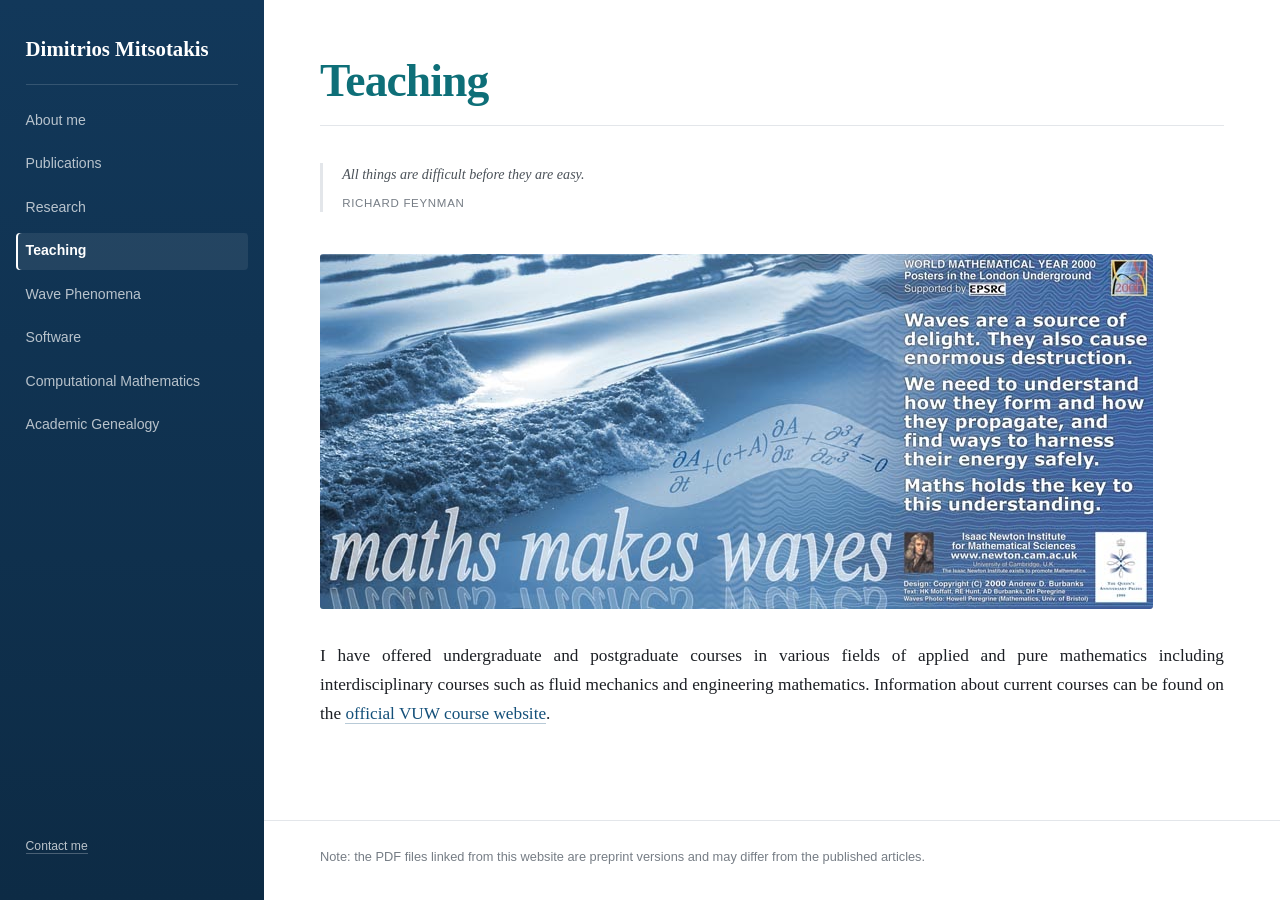
<file: teaching.html>
<!DOCTYPE html>
<html lang="en">
<head>
<meta charset="utf-8">
<meta name="viewport" content="width=device-width, initial-scale=1">
<title>Teaching &middot; Dimitrios Mitsotakis</title>
<meta name="description" content="Undergraduate and postgraduate courses in applied and pure mathematics.">
<meta property="og:title" content="Dimitrios Mitsotakis &ndash; Teaching">
<meta property="og:type" content="website">
<meta property="og:description" content="Undergraduate and postgraduate courses in applied and pure mathematics.">
<link rel="canonical" href="https://www.dmitsotakis.com/teaching.html">
<link rel="stylesheet" href="assets/css/style.css">
</head>
<body>
<a class="skip" href="#main">Skip to main content</a>

<div class="layout">

  <header class="sidebar">
    <div class="sidebar-inner">
      <p class="sidebar-brand"><a href="/">Dimitrios Mitsotakis</a></p>
      <button class="nav-toggle" aria-expanded="false" aria-controls="sitenav">Menu</button>
      <hr>
      <nav class="site-nav" id="sitenav" aria-label="Main">
        <ul>
          <li><a href="/">About me</a></li>
        <li><a href="publications.html">Publications</a></li>
        <li><a href="research.html">Research</a></li>
        <li><a href="teaching.html" aria-current="page">Teaching</a></li>
        <li><a href="wave-phenomena.html">Wave Phenomena</a></li>
        <li><a href="software.html">Software</a></li>
        <li><a href="computational-mathematics.html">Computational Mathematics</a></li>
        <li><a href="academic-genealogy.html">Academic Genealogy</a></li>
        </ul>
      </nav>
      <div class="sidebar-foot">
        <p><a href="mailto:dmitsot@gmail.com">Contact me</a></p>
      </div>
    </div>
  </header>

  <div class="main-col">
    <main id="main" class="content">

      <header class="page-head">
        <h1 class="page-title">Teaching</h1>
      </header>

  <blockquote class="epigraph">
    <p>All things are difficult before they are easy.</p>
    <cite>Richard Feynman</cite>
  </blockquote>

  <figure>
    <img src="assets/images/teaching.png" alt="">
  </figure>

  <p>I have offered undergraduate and postgraduate courses in various fields of applied
  and pure mathematics including interdisciplinary courses such as fluid mechanics and
  engineering mathematics. Information about current courses can be found on the
  <a href="http://www.victoria.ac.nz/sms/about/staff/dimitrios-mitsotakis" target="_blank" rel="noopener">official VUW
  course website</a>.</p>
    </main>

    <footer class="site-footer">
      <div class="footer-inner">
        <p>Note: the PDF files linked from this website are preprint versions and may
        differ from the published articles.</p>
      </div>
    </footer>
  </div>

</div>

<script>
(function () {
  var btn = document.querySelector('.nav-toggle');
  var nav = document.getElementById('sitenav');
  if (!btn || !nav) return;
  btn.addEventListener('click', function () {
    var open = nav.classList.toggle('open');
    btn.setAttribute('aria-expanded', open ? 'true' : 'false');
  });
})();

/* Until assets/images/ is populated, show a note instead of a broken image. */
document.addEventListener('error', function (e) {
  var img = e.target;
  if (!img || img.tagName !== 'IMG' || img.dataset.handled) return;
  img.dataset.handled = '1';
  var note = document.createElement('span');
  note.className = 'asset-missing';
  note.textContent = 'Image not downloaded yet: ' + img.getAttribute('src');
  img.replaceWith(note);
}, true);
</script>

<!-- Default Statcounter code for github site dmitsotakis
https://www.dmitsotakis.com -->
<script type="text/javascript">
var sc_project=11967108; 
var sc_invisible=1; 
var sc_security="84ab1a4d"; 
</script>
<script type="text/javascript"
src="https://www.statcounter.com/counter/counter.js"
async></script>
<noscript><div class="statcounter"><a title="Web Analytics"
href="https://statcounter.com/" target="_blank"><img
class="statcounter"
src="https://c.statcounter.com/11967108/0/84ab1a4d/1/"
alt="Web Analytics"
referrerPolicy="no-referrer-when-downgrade"></a></div></noscript>
<!-- End of Statcounter Code -->
</body>
</html>
</file>
<file: assets/css/style.css>
/* Dimitrios Mitsotakis — academic site
   Single stylesheet, no build step.

   Layout: fixed navy sidebar on the left, serif reading column on the right.
   To lighten the sidebar, change --sidebar-bg / --sidebar-ink below; nothing
   else depends on them. */

:root {
  /* Content */
  --ink:        #1c1f24;
  --ink-soft:   #4a5158;
  --ink-faint:  #767d85;
  --rule:       #e3e6ea;
  --bg:         #ffffff;
  --bg-soft:    #f6f8fa;
  --accent:     #14507a;
  --accent-lit: #1d6ea5;
  --title:      #0e6f78;   /* blue-green, used for page and section titles */
  --title-lit:  #13939e;   /* lighter blue-green, for hover */

  /* Sidebar */
  --sidebar-bg:      #12385a;
  --sidebar-bg-deep: #0d2b45;
  --sidebar-ink:     rgba(255, 255, 255, .70);
  --sidebar-strong:  #ffffff;
  --sidebar-rule:    rgba(255, 255, 255, .15);
  --sidebar-hover:   rgba(255, 255, 255, .08);
  --sidebar-w:       16.5rem;

  /* Width of the reading column. It fills whatever space the sidebar leaves,
     up to this cap. Raise the cap for wider text, or set it to 100% to run
     edge to edge on any monitor. Past roughly 90 characters a line, the eye
     starts losing its place returning to the left margin, which is why there
     is a cap at all. */
  --measure: min(72rem, 100%);

  --serif: "Iowan Old Style", "Palatino Linotype", Palatino, "Book Antiqua", Georgia, serif;
  --sans: -apple-system, BlinkMacSystemFont, "Segoe UI", Roboto, "Helvetica Neue", Arial, sans-serif;
}

*, *::before, *::after { box-sizing: border-box; }

html { -webkit-text-size-adjust: 100%; }

body {
  margin: 0;
  background: var(--bg);
  color: var(--ink);
  font-family: var(--serif);
  font-size: 16.25px;
  line-height: 1.68;
  text-rendering: optimizeLegibility;
  -webkit-font-smoothing: antialiased;
}

.skip {
  position: absolute;
  left: -9999px;
  top: 0;
  background: var(--accent);
  color: #fff;
  padding: .6rem 1rem;
  z-index: 100;
}
.skip:focus { left: 0; }

/* ---------- Shell ---------- */

.layout { display: flex; align-items: flex-start; }

.main-col { flex: 1 1 auto; min-width: 0; }

/* ---------- Sidebar ---------- */

.sidebar {
  flex: 0 0 var(--sidebar-w);
  width: var(--sidebar-w);
  position: sticky;
  top: 0;
  height: 100vh;
  overflow-y: auto;
  background: var(--sidebar-bg);
  background-image: linear-gradient(180deg, var(--sidebar-bg) 0%, var(--sidebar-bg-deep) 100%);
  color: var(--sidebar-ink);
  display: flex;
  flex-direction: column;
}

.sidebar-inner {
  padding: 2.25rem 1.6rem 1.5rem;
  display: flex;
  flex-direction: column;
  flex: 1;
}

.sidebar-brand {
  font-family: var(--serif);
  font-size: 1.3rem;
  line-height: 1.25;
  font-weight: 600;
  margin: 0;
}
.sidebar-brand a { color: var(--sidebar-strong); text-decoration: none; border: 0; }
.sidebar-brand a:hover { opacity: .85; }

.sidebar hr {
  border: 0;
  border-top: 1px solid var(--sidebar-rule);
  margin: 1.35rem 0 1.1rem;
}

/* Navigation */

.nav-toggle { display: none; }

nav.site-nav ul {
  list-style: none;
  margin: 0;
  padding: 0;
  font-family: var(--sans);
  font-size: .88rem;
}

nav.site-nav a {
  display: block;
  padding: .42rem .6rem;
  margin: 0 -.6rem;
  border-radius: 4px;
  color: var(--sidebar-ink);
  text-decoration: none;
  border: 0;
  transition: background-color .12s ease, color .12s ease;
}
nav.site-nav a:hover {
  background: var(--sidebar-hover);
  color: var(--sidebar-strong);
}
nav.site-nav a[aria-current="page"] {
  color: var(--sidebar-strong);
  font-weight: 600;
  background: var(--sidebar-hover);
  box-shadow: inset 2px 0 0 var(--sidebar-strong);
}

.sidebar-foot {
  margin-top: auto;
  padding-top: 2rem;
  font-family: var(--sans);
  font-size: .76rem;
  line-height: 1.6;
  color: rgba(255, 255, 255, .5);
}
.sidebar-foot a {
  color: rgba(255, 255, 255, .72);
  border-bottom: 1px solid rgba(255, 255, 255, .25);
  text-decoration: none;
}
.sidebar-foot a:hover {
  color: var(--sidebar-strong);
  border-bottom-color: var(--sidebar-strong);
}

/* ---------- Content ---------- */

main {
  max-width: var(--measure);
  margin: 0 auto;
  padding: 3.25rem 2.5rem 4rem;
}

/* ---------- Page masthead ---------- */

.page-head {
  margin: 0 0 2.3rem;
  padding-bottom: 1.2rem;
  border-bottom: 1px solid var(--rule);
}

h1.page-title {
  font-size: 2.85rem;
  line-height: 1.1;
  font-weight: 600;
  letter-spacing: -.02em;
  color: var(--title);
  margin: 0;
}

/* University logo on the About page — its own line above the text, pushed to
   the right edge of the column by the automatic left margin. */
.vuw-logo {
  display: block;
  border: 0;
  width: 270px;
  max-width: 62%;
  margin: 0 0 1.9rem auto;
}
.vuw-logo img { width: 100%; height: auto; border-radius: 0; }
.vuw-logo:hover { opacity: .82; }

h2 {
  font-size: 1.32rem;
  font-weight: 600;
  line-height: 1.32;
  letter-spacing: -.005em;
  margin: 2.9rem 0 .8rem;
  padding-top: 1.6rem;
  border-top: 1px solid var(--rule);
}

h3 {
  font-family: var(--sans);
  font-size: .78rem;
  font-weight: 600;
  letter-spacing: .1em;
  text-transform: uppercase;
  color: var(--ink-faint);
  margin: 2.3rem 0 .7rem;
}

p { margin: 0 0 1.2rem; }

/* ---------- Justification ----------
   Flush left and right. Automatic hyphenation is essential here: without it,
   long technical words ("Boussinesq", "well-posedness") open up rivers of
   whitespace. Relies on lang="en" being set on <html>. */

.content p,
.content li,
.content dd,
.epigraph p {
  text-align: justify;
  text-justify: inter-word;
  hyphens: auto;
  -webkit-hyphens: auto;
  -ms-hyphens: auto;
  hyphenate-limit-chars: 6 3 3;   /* don't hyphenate short words */
}

/* Headings, captions and short labels stay ragged-right. */
.content h1, .content h2, .content h3,
figcaption, .eq-note, .epigraph cite,
.facts p, .badges li {
  text-align: left;
  hyphens: manual;
  -webkit-hyphens: manual;
}

/* Bibliographies contain unbreakable DOIs and URLs; let them break rather
   than blow a line apart. */
ol.refs li, ul.refs li, dl.refs dd {
  overflow-wrap: break-word;
  word-break: break-word;
}

a {
  color: var(--accent);
  text-decoration: none;
  border-bottom: 1px solid rgba(20, 80, 122, .3);
}
a:hover { color: var(--accent-lit); border-bottom-color: var(--accent-lit); }

/* ---------- Epigraph ---------- */

.epigraph {
  margin: 0 0 2.6rem;
  padding: 0 0 0 1.2rem;
  border-left: 3px solid var(--rule);
  color: var(--ink-soft);
  font-style: italic;
  font-size: .88rem;
  line-height: 1.6;
}
.epigraph p { margin: 0 0 .5rem; }
.epigraph cite {
  display: block;
  font-style: normal;
  font-family: var(--sans);
  font-size: .72rem;
  letter-spacing: .06em;
  text-transform: uppercase;
  color: var(--ink-faint);
}

/* ---------- Media ---------- */

figure { margin: 2.1rem 0; }

figure img, figure video, .content img {
  display: block;
  max-width: 100%;
  height: auto;
  border-radius: 3px;
}

figcaption {
  font-family: var(--sans);
  font-size: .8rem;
  color: var(--ink-faint);
  margin-top: .6rem;
  line-height: 1.55;
}

/* Software logos, kept to a modest width. */
.software-logo img { max-width: min(34rem, 100%); margin: 0 auto; }

/* Code listings. */
.content pre {
  margin: 1.2rem 0 1.6rem;
  padding: .9rem 1.1rem;
  overflow-x: auto;
  background: var(--bg-soft);
  border: 1px solid var(--rule);
  border-radius: 3px;
  text-align: left;
  font-family: ui-monospace, SFMono-Regular, Menlo, Consolas, monospace;
  font-size: .82rem;
  line-height: 1.55;
}
.content pre code { font: inherit; }

.portrait {
  float: left;
  width: 155px;
  margin: .3rem 1.7rem 1.25rem 0;
  border-radius: 3px;
}

.figure-grid {
  display: grid;
  grid-template-columns: repeat(4, 1fr);
  gap: .7rem;
  margin: 1.5rem 0 .75rem;
}
.figure-grid img {
  width: 100%;
  height: auto;
  border: 1px solid var(--rule);
  border-radius: 3px;
  background: #fff;
}

.video {
  position: relative;
  padding-bottom: 56.25%;
  height: 0;
  margin: .75rem 0 2rem;
  background: var(--bg-soft);
  border-radius: 3px;
  overflow: hidden;
}
.video iframe { position: absolute; inset: 0; width: 100%; height: 100%; border: 0; }

.asset-missing {
  display: block;
  padding: 2.25rem 1rem;
  text-align: center;
  background: var(--bg-soft);
  border: 1px dashed var(--rule);
  border-radius: 3px;
  font-family: var(--sans);
  font-size: .8rem;
  color: var(--ink-faint);
}

/* ---------- Lists ---------- */

ul, ol { margin: 0 0 1.2rem; padding-left: 1.35rem; }
li { margin-bottom: .4rem; }

ol.refs, ul.refs {
  font-size: .92rem;
  line-height: 1.55;
  padding-left: 1.6rem;
}
ol.refs li, ul.refs li { margin-bottom: .85rem; }
ol.refs::marker { color: var(--ink-faint); }

dl.refs { font-size: .92rem; line-height: 1.55; }
dl.refs dt {
  font-family: var(--sans);
  font-weight: 600;
  font-size: .78rem;
  color: var(--ink-faint);
  margin-top: .95rem;
}
dl.refs dd { margin: .15rem 0 0; }

/* ---------- Profile badges ----------
   The three logos have different proportions: GitHub and ResearchGate are 10:3
   wordmarks, Google Scholar is a stacked 1.76:1 mark. Matching their heights
   would leave Scholar half the width of the others, so instead every badge gets
   an identical tile and the logo is fitted inside it with object-fit. Equal
   footprints, each logo at its largest possible size within them. */

.badges {
  list-style: none;
  padding: 0;
  margin: 2.1rem 0 .5rem;
  display: grid;
  grid-template-columns: repeat(3, 1fr);
  align-items: center;
  gap: 1rem;
}

/* One tile against each edge, one centred between them. */
.badges li:nth-child(1) { justify-self: start; }
.badges li:nth-child(2) { justify-self: center; }
.badges li:nth-child(3) { justify-self: end; }

.badges a {
  display: flex;
  align-items: center;
  justify-content: center;
  width: 156px;
  height: 92px;
  padding: .85rem;
  border: 1px solid var(--rule);
  border-radius: 6px;
  background: #fff;
  transition: border-color .12s ease, box-shadow .12s ease;
}
.badges a:hover {
  border-color: var(--title);
  box-shadow: 0 1px 4px rgba(14, 111, 120, .14);
}

.badges img {
  display: block;
  max-width: 100%;
  max-height: 100%;
  width: auto;
  height: auto;
  object-fit: contain;
  border-radius: 2px;
}

/* ---------- Facts ---------- */

/* Two figures on one line: first against the left edge, second against the
   right. They wrap onto separate lines if the column gets too narrow. */
.facts {
  margin: 2rem 0;
  padding: 1rem 1.25rem;
  background: var(--bg-soft);
  border-left: 3px solid var(--accent);
  border-radius: 0 4px 4px 0;
  font-family: var(--sans);
  font-size: .86rem;
  color: var(--ink-soft);
  display: flex;
  flex-wrap: wrap;
  justify-content: space-between;
  gap: .35rem 2rem;
}
.facts p { margin: 0; }

/* ---------- Collapsible sections (Research page) ----------
   Native <details>, so the page works with JavaScript disabled and the browser
   handles keyboard and screen-reader semantics. The <h2> lives inside the
   <summary> to keep the document outline intact. */

.section { border-top: 1px solid var(--rule); }
.section:last-of-type { border-bottom: 1px solid var(--rule); }

.section > summary {
  display: flex;
  align-items: center;
  justify-content: space-between;
  gap: 1.25rem;
  padding: 1.1rem 0;
  cursor: pointer;
  list-style: none;
  user-select: none;
}
.section > summary::-webkit-details-marker { display: none; }
.section > summary::marker { content: ""; }

.section > summary h2 {
  margin: 0;
  padding-top: 0;
  border-top: 0;
  font-size: 1.25rem;
  color: var(--title);
  transition: color .12s ease;
}
.section > summary:hover h2 { color: var(--title-lit); }

.section > summary:focus-visible {
  outline: 2px solid var(--title);
  outline-offset: 3px;
  border-radius: 2px;
}

/* Chevron, rotating when the section opens */
.section > summary::after {
  content: "";
  flex: 0 0 auto;
  width: .5rem;
  height: .5rem;
  border-right: 2px solid var(--ink-faint);
  border-bottom: 2px solid var(--ink-faint);
  transform: rotate(45deg) translate(-2px, -2px);
  transition: transform .16s ease, border-color .12s ease;
}
.section[open] > summary::after {
  transform: rotate(-135deg) translate(-3px, -3px);
  border-color: var(--title);
}

.section-body { padding: .25rem 0 1.6rem; }
.section-body > :first-child { margin-top: 0; }
.section-body h3 { margin-top: 1.8rem; }

/* ---------- Gallery ---------- */

.gallery-item { margin: 0 0 2.75rem; }
.gallery-item h2 {
  border-top: 0;
  padding-top: 0;
  font-size: 1.08rem;
  margin: 0 0 .6rem;
}

/* ---------- Equations ---------- */

.eq { margin: 1.5rem 0; overflow-x: auto; }

.eq-note {
  font-family: var(--sans);
  font-size: .79rem;
  color: var(--ink-faint);
  border-left: 3px solid var(--rule);
  padding-left: .9rem;
  margin: 1.5rem 0;
}

/* ---------- Footer ---------- */

footer.site-footer { border-top: 1px solid var(--rule); }
.footer-inner {
  max-width: var(--measure);
  margin: 0 auto;
  padding: 1.6rem 2.5rem 3rem;
  font-family: var(--sans);
  font-size: .8rem;
  color: var(--ink-faint);
  line-height: 1.6;
}
.footer-inner p { margin: 0; }

/* ---------- Responsive ---------- */

/* Wider windows: grow the type and the gutters along with the column, so a
   maximized window gains readable text rather than just longer lines. */

@media (min-width: 1280px) {
  body { font-size: 17.25px; }
  main { padding: 3.5rem 3.5rem 4.5rem; }
  .footer-inner { padding-left: 3.5rem; padding-right: 3.5rem; }
}

@media (min-width: 1680px) {
  body { font-size: 18.25px; }
  main { padding: 4rem 4.5rem 5rem; }
  .footer-inner { padding-left: 4.5rem; padding-right: 4.5rem; }
}

@media (max-width: 900px) {
  :root { --sidebar-w: 14rem; }
  main { padding: 2.75rem 2rem 3.5rem; }
  .footer-inner { padding-left: 2rem; padding-right: 2rem; }
}

@media (max-width: 720px) {
  body { font-size: 15.75px; }

  .layout { display: block; }

  .sidebar {
    position: static;
    width: auto;
    height: auto;
    overflow: visible;
    display: block;
  }
  .sidebar-inner { padding: 1.1rem 1.25rem; position: relative; }

  .sidebar-brand { font-size: 1.15rem; }
  .sidebar hr { display: none; }

  .page-head { margin-bottom: 1.9rem; }
  h1.page-title { font-size: 2.1rem; }

  .nav-toggle {
    display: block;
    position: absolute;
    right: 1.25rem;
    top: 1.1rem;
    background: transparent;
    border: 1px solid var(--sidebar-rule);
    border-radius: 4px;
    padding: .35rem .65rem;
    font-family: var(--sans);
    font-size: .82rem;
    color: var(--sidebar-strong);
    cursor: pointer;
  }

  nav.site-nav { display: none; margin-top: 1rem; }
  nav.site-nav.open { display: block; }

  .sidebar-foot { display: none; }

  h1 { font-size: 1.8rem; }
  main { padding: 2.25rem 1.25rem 3rem; }
  .footer-inner { padding: 1.5rem 1.25rem 2.5rem; }

  .portrait { float: none; width: 150px; margin: 0 0 1.5rem; }
  .vuw-logo { width: 200px; max-width: 60%; margin: 0 0 1.5rem auto; }

  /* Keep the three across, but let the tiles shrink to fit a phone. */
  .badges { gap: .6rem; }
  .badges a { width: 100%; max-width: 124px; height: 74px; padding: .6rem; }
  .figure-grid { grid-template-columns: repeat(2, 1fr); }

  /* A phone column is too narrow to justify cleanly — too few words per line
     for the spacing to even out. Fall back to ragged-right. */
  .content p,
  .content li,
  .content dd,
  .epigraph p {
    text-align: left;
  }
}

@media print {
  .sidebar, .site-footer { display: none; }
  .layout { display: block; }
  body { font-size: 11pt; }
  main { max-width: none; padding: 0; }
  a { color: inherit; border: 0; }
}
</file>
